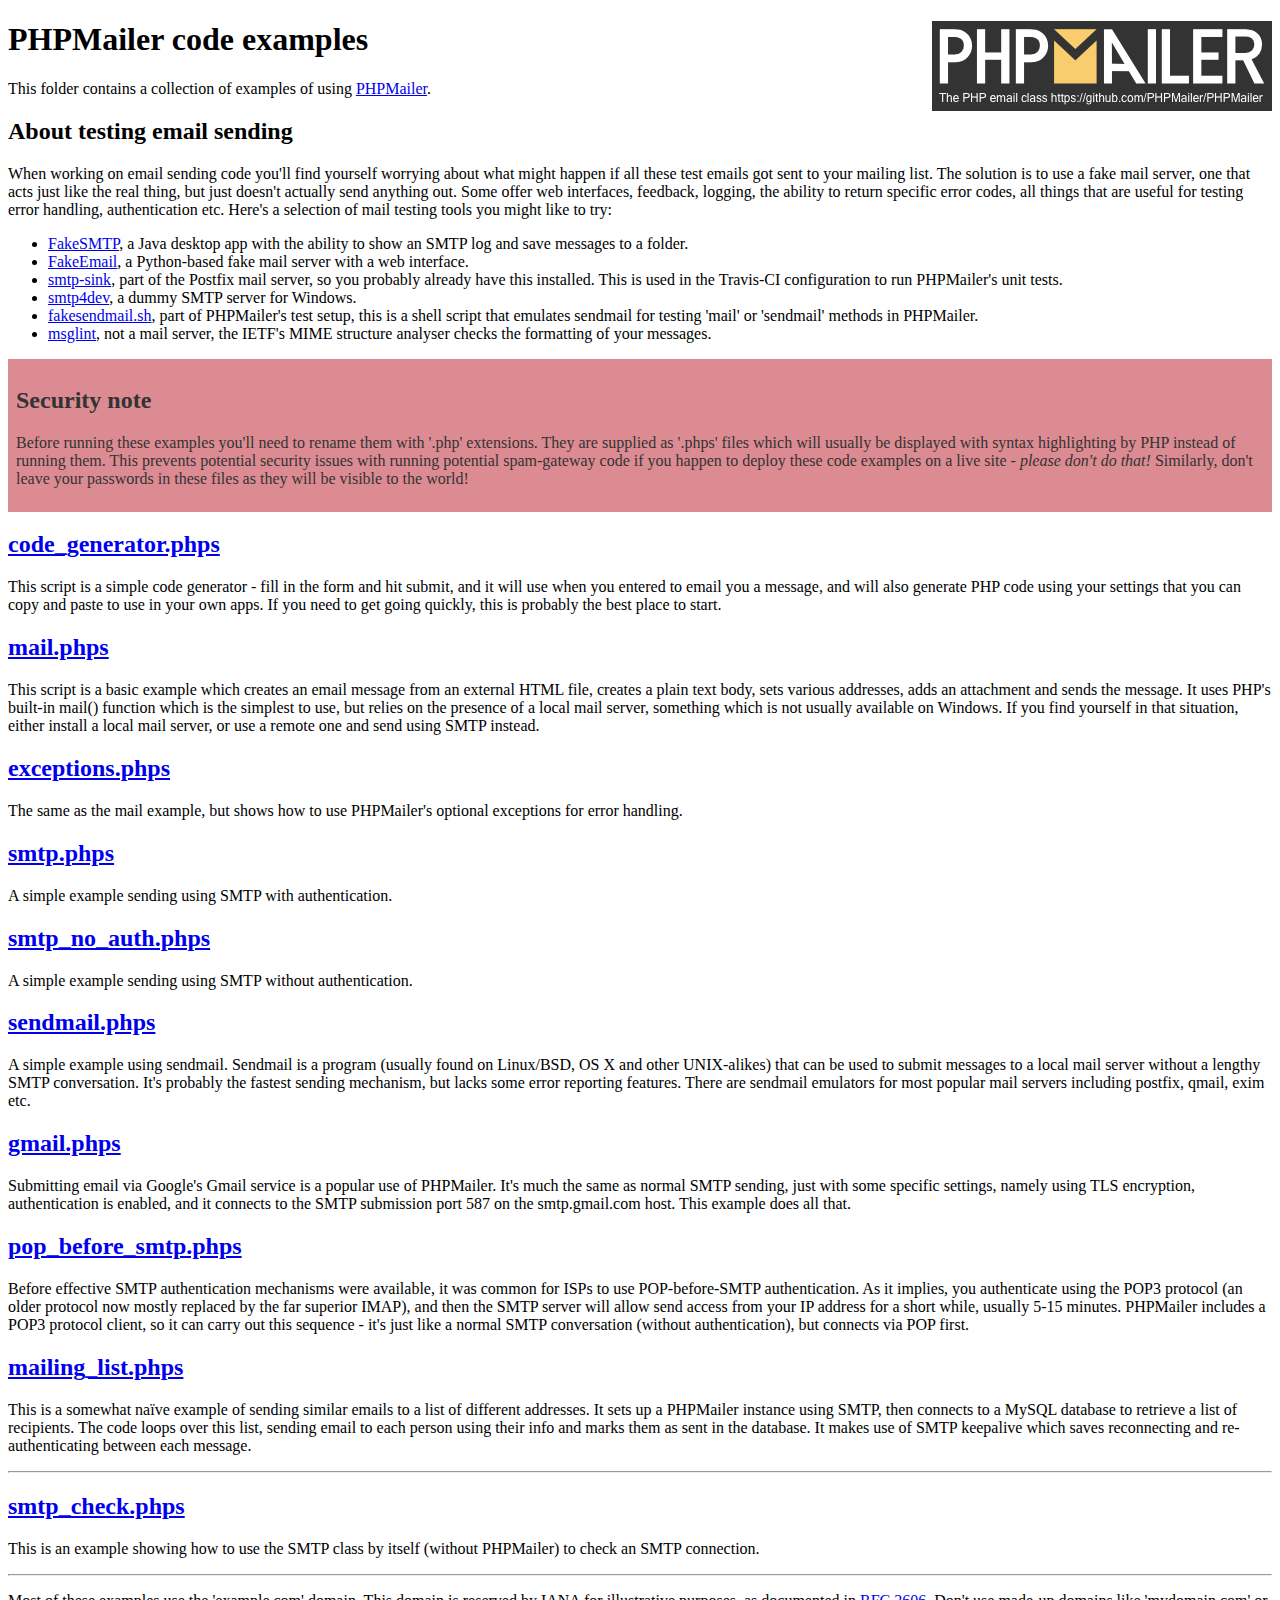
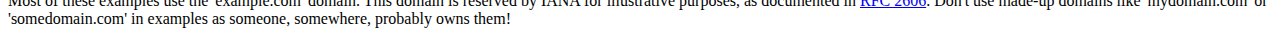
<file: examples/index.html>
<!DOCTYPE html>
<html>
<head>
	<meta charset="UTF-8">
	<title>PHPMailer Examples</title>
</head>
<body>
<h1>PHPMailer code examples<a href="https://github.com/PHPMailer/PHPMailer"><img src="images/phpmailer.png" style="float:right; border:0;" alt="PHPMailer logo"></a></h1>
<p>This folder contains a collection of examples of using <a href="https://github.com/PHPMailer/PHPMailer">PHPMailer</a>.</p>
<h2>About testing email sending</h2>
<p>When working on email sending code you'll find yourself worrying about what might happen if all these test emails got sent to your mailing list. The solution is to use a fake mail server, one that acts just like the real thing, but just doesn't actually send anything out. Some offer web interfaces, feedback, logging, the ability to return specific error codes, all things that are useful for testing error handling, authentication etc. Here's a selection of mail testing tools you might like to try:</p>
<ul>
  <li><a href="https://github.com/Nilhcem/FakeSMTP">FakeSMTP</a>, a Java desktop app with the ability to show an SMTP log and save messages to a folder. </li>
  <li><a href="https://github.com/isotoma/FakeEmail">FakeEmail</a>, a Python-based fake mail server with a web interface.</li>
  <li><a href="http://www.postfix.org/smtp-sink.1.html">smtp-sink</a>, part of the Postfix mail server, so you probably already have this installed. This is used in the Travis-CI configuration to run PHPMailer's unit tests.</li>
  <li><a href="http://smtp4dev.codeplex.com">smtp4dev</a>, a dummy SMTP server for Windows.</li>
  <li><a href="https://github.com/PHPMailer/PHPMailer/blob/master/test/fakesendmail.sh">fakesendmail.sh</a>, part of PHPMailer's test setup, this is a shell script that emulates sendmail for testing 'mail' or 'sendmail' methods in PHPMailer.</li>
  <li><a href="http://tools.ietf.org/tools/msglint/">msglint</a>, not a mail server, the IETF's MIME structure analyser checks the formatting of your messages.</li>
</ul>
<div style="padding: 8px; color: #333333; background-color: #dc8b92">
<h2>Security note</h2>
<p>Before running these examples you'll need to rename them with '.php' extensions. They are supplied as '.phps' files which will usually be displayed with syntax highlighting by PHP instead of running them. This prevents potential security issues with running potential spam-gateway code if you happen to deploy these code examples on a live site - <em>please don't do that!</em> Similarly, don't leave your passwords in these files as they will be visible to the world!</p>
</div>
<h2><a href="code_generator.phps">code_generator.phps</a></h2>
<p>This script is a simple code generator - fill in the form and hit submit, and it will use when you entered to email you a message, and will also generate PHP code using your settings that you can copy and paste to use in your own apps. If you need to get going quickly, this is probably the best place to start.</p>
<h2><a href="mail.phps">mail.phps</a></h2>
<p>This script is a basic example which creates an email message from an external HTML file, creates a plain text body, sets various addresses, adds an attachment and sends the message. It uses PHP's built-in mail() function which is the simplest to use, but relies on the presence of a local mail server, something which is not usually available on Windows. If you find yourself in that situation, either install a local mail server, or use a remote one and send using SMTP instead.</p>
<h2><a href="exceptions.phps">exceptions.phps</a></h2>
<p>The same as the mail example, but shows how to use PHPMailer's optional exceptions for error handling.</p>
<h2><a href="smtp.phps">smtp.phps</a></h2>
<p>A simple example sending using SMTP with authentication.</p>
<h2><a href="smtp_no_auth.phps">smtp_no_auth.phps</a></h2>
<p>A simple example sending using SMTP without authentication.</p>
<h2><a href="sendmail.phps">sendmail.phps</a></h2>
<p>A simple example using sendmail. Sendmail is a program (usually found on Linux/BSD, OS X and other UNIX-alikes) that can be used to submit messages to a local mail server without a lengthy SMTP conversation. It's probably the fastest sending mechanism, but lacks some error reporting features. There are sendmail emulators for most popular mail servers including postfix, qmail, exim etc.</p>
<h2><a href="gmail.phps">gmail.phps</a></h2>
<p>Submitting email via Google's Gmail service is a popular use of PHPMailer. It's much the same as normal SMTP sending, just with some specific settings, namely using TLS encryption, authentication is enabled, and it connects to the SMTP submission port 587 on the smtp.gmail.com host. This example does all that.</p>
<h2><a href="pop_before_smtp.phps">pop_before_smtp.phps</a></h2>
<p>Before effective SMTP authentication mechanisms were available, it was common for ISPs to use POP-before-SMTP authentication. As it implies, you authenticate using the POP3 protocol (an older protocol now mostly replaced by the far superior IMAP), and then the SMTP server will allow send access from your IP address for a short while, usually 5-15 minutes. PHPMailer includes a POP3 protocol client, so it can carry out this sequence - it's just like a normal SMTP conversation (without authentication), but connects via POP first.</p>
<h2><a href="mailing_list.phps">mailing_list.phps</a></h2>
<p>This is a somewhat naïve example of sending similar emails to a list of different addresses. It sets up a PHPMailer instance using SMTP, then connects to a MySQL database to retrieve a list of recipients. The code loops over this list, sending email to each person using their info and marks them as sent in the database. It makes use of SMTP keepalive which saves reconnecting and re-authenticating between each message.</p>
<hr>
<h2><a href="smtp_check.phps">smtp_check.phps</a></h2>
<p>This is an example showing how to use the SMTP class by itself (without PHPMailer) to check an SMTP connection.</p>
<hr>
<p>Most of these examples use the 'example.com' domain. This domain is reserved by IANA for illustrative purposes, as documented in <a href="http://tools.ietf.org/html/rfc2606">RFC 2606</a>. Don't use made-up domains like 'mydomain.com' or 'somedomain.com' in examples as someone, somewhere, probably owns them!</p>
</body>
</html>
</file>
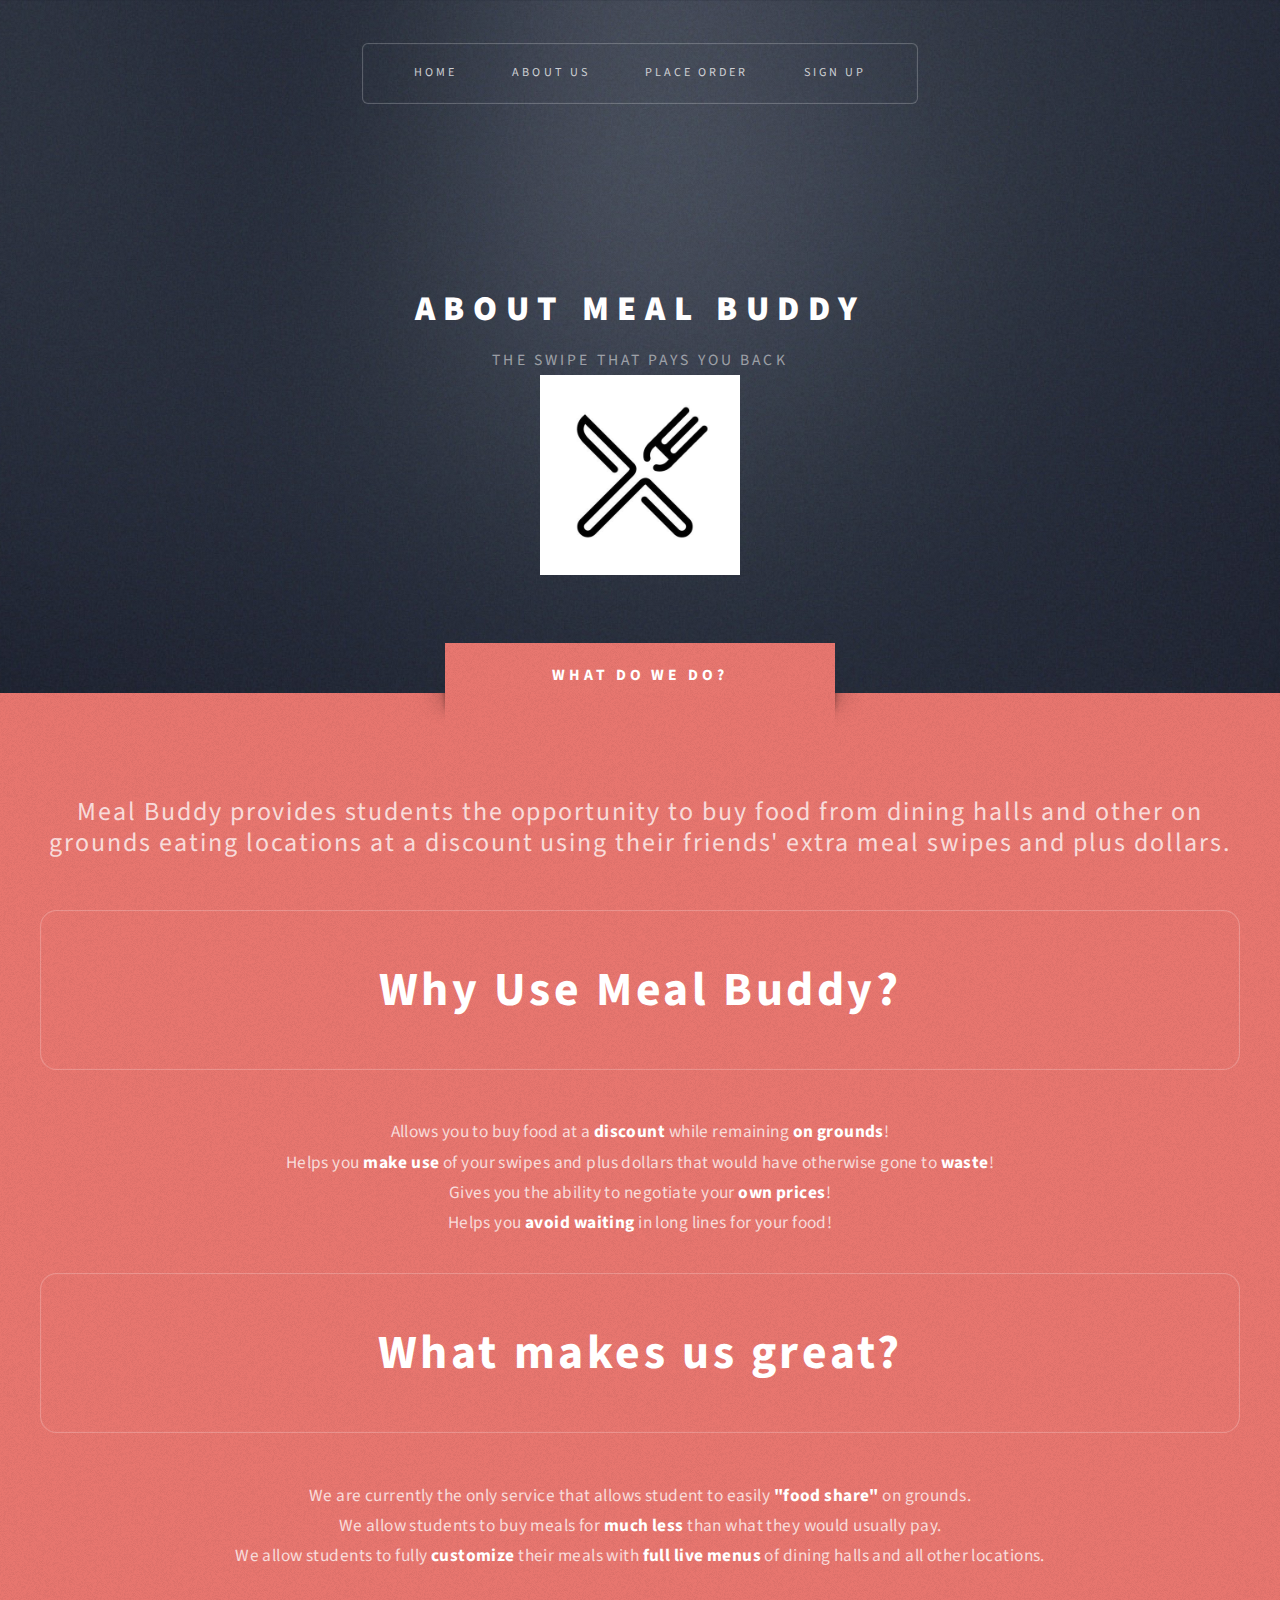
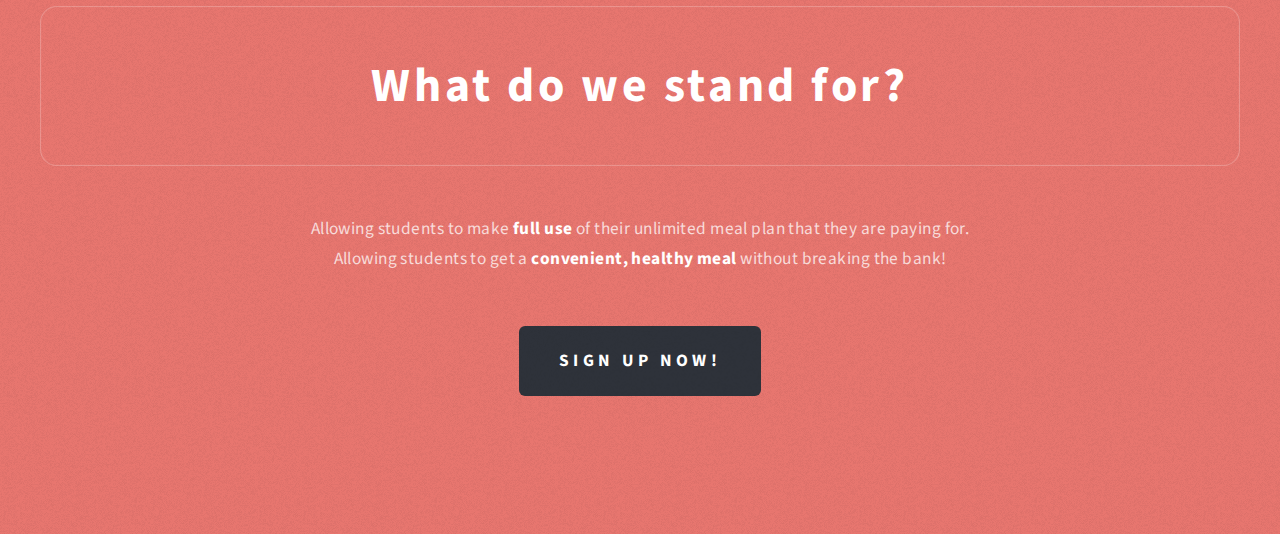
<file: about.html>
<!DOCTYPE HTML>
<!--
	Escape Velocity by HTML5 UP
	html5up.net | @ajlkn
	Free for personal and commercial use under the CCA 3.0 license (html5up.net/license)
-->
<html>
	<head>
		<title>Meal Buddy</title>
		<meta charset="utf-8" />
		<meta name="viewport" content="width=device-width, initial-scale=1" />
		<!--[if lte IE 8]><script src="assets/js/ie/html5shiv.js"></script><![endif]-->
		<link rel="stylesheet" href="assets/css/main.css" />
		<!--[if lte IE 8]><link rel="stylesheet" href="assets/css/ie8.css" /><![endif]-->
	</head>
	<body class="homepage">
		<div id="page-wrapper" >

			<!-- Header -->
				<div id="header-wrapper" class="wrapper" >
					<div id="header"  >
<!-- Logo -->
							<div id="logo"style="position:relative;display: table-cell;vertical-align: middle;display: inline-block;">

								<h1><a href="index.html">About Meal Buddy</a></h1>
								<p>The Swipe that Pays you Back</p>
								
<img src="logo.png" style="width:200px;height:200px;"  >
	
							
</div>

						
						<!-- Nav -->
							<nav id="nav">
								<ul>
									<li class="current"><a href="index.html">Home</a></li>
									<li>
										<a href="about.html">About Us</a>
										<ul>
											<li><a href="about.html#whoarewe">What do we do?</a></li>
											<li><a href="about.html#whyuse">Why use Meal Buddy?</a></li>
											
											<li>
												<a href="about.html#benefits">What makes us great</a>
												
											</li><li>
												<a href="about.html#values">What do we stand for?</a>
												
											</li>							</ul>
									</li>
									 <li><a href="checkout.php">Place Order</a></li>

                                    <li><a href="signup.html">Sign Up</a></li>
									
								</ul>
							</nav>

					</div>
				</div>

		<!-- Intro -->
				<div id="intro-wrapper" class="wrapper style1">
					<div id="whoarewe" class="title">What do we do?</div>
					<section id="intro" class="container">
						<p class="style1">Meal Buddy provides students the opportunity to buy food from dining halls and other on grounds eating locations at a discount using their friends' extra meal swipes and plus dollars.</p>
						<p class="style2" id="whyuse">
							Why Use Meal Buddy?
							<ul>
								<li>Allows you to buy food at a <strong>discount</strong> while remaining <strong>on grounds</strong>! </li>
								<li>Helps you<strong> make use</strong> of your swipes and plus dollars that would have otherwise gone to <strong>waste</strong>!</li>

<li>Gives you the ability to negotiate your <strong>own prices</strong>!</li><li>Helps you <strong>avoid waiting</strong> in long lines for your food!</li>
															</ul>
						</p>
<p class="style2" id="benefits">
							What makes us great?
							<ul>

<li>We are currently the only service that allows student to easily <strong>"food share"</strong> on grounds.</li>
<li>We allow students to buy meals for <strong>much less</strong> than what they would usually pay.</li>	
<li>We allow students to fully <strong>customize</strong> their meals with <strong>full live menus</strong> of dining halls and all other locations.</li>																					</ul>
						</p>

<p class="style2" id="values">
							What do we stand for?
							<ul>
								<li>Allowing students to make <strong>full use</strong> of their unlimited meal plan that they are paying for. </li>
								<li>Allowing students to get a <strong>convenient, healthy meal</strong> without breaking the bank!</li>
								
							</ul>
						</p>
														<ul class="actions">
							<li><a  href="signup.html" class="button style3 big">Sign up now!</a></li>
						</ul>
					</section>
				</div>
<!-- Scripts -->

			<script src="assets/js/jquery.min.js"></script>
			<script src="assets/js/jquery.dropotron.min.js"></script>
			<script src="assets/js/skel.min.js"></script>
			<script src="assets/js/skel-viewport.min.js"></script>
			<script src="assets/js/util.js"></script>
			<!--[if lte IE 8]><script src="assets/js/ie/respond.min.js"></script><![endif]-->
			<script src="assets/js/main.js"></script>
	</body>

</html>
</file>
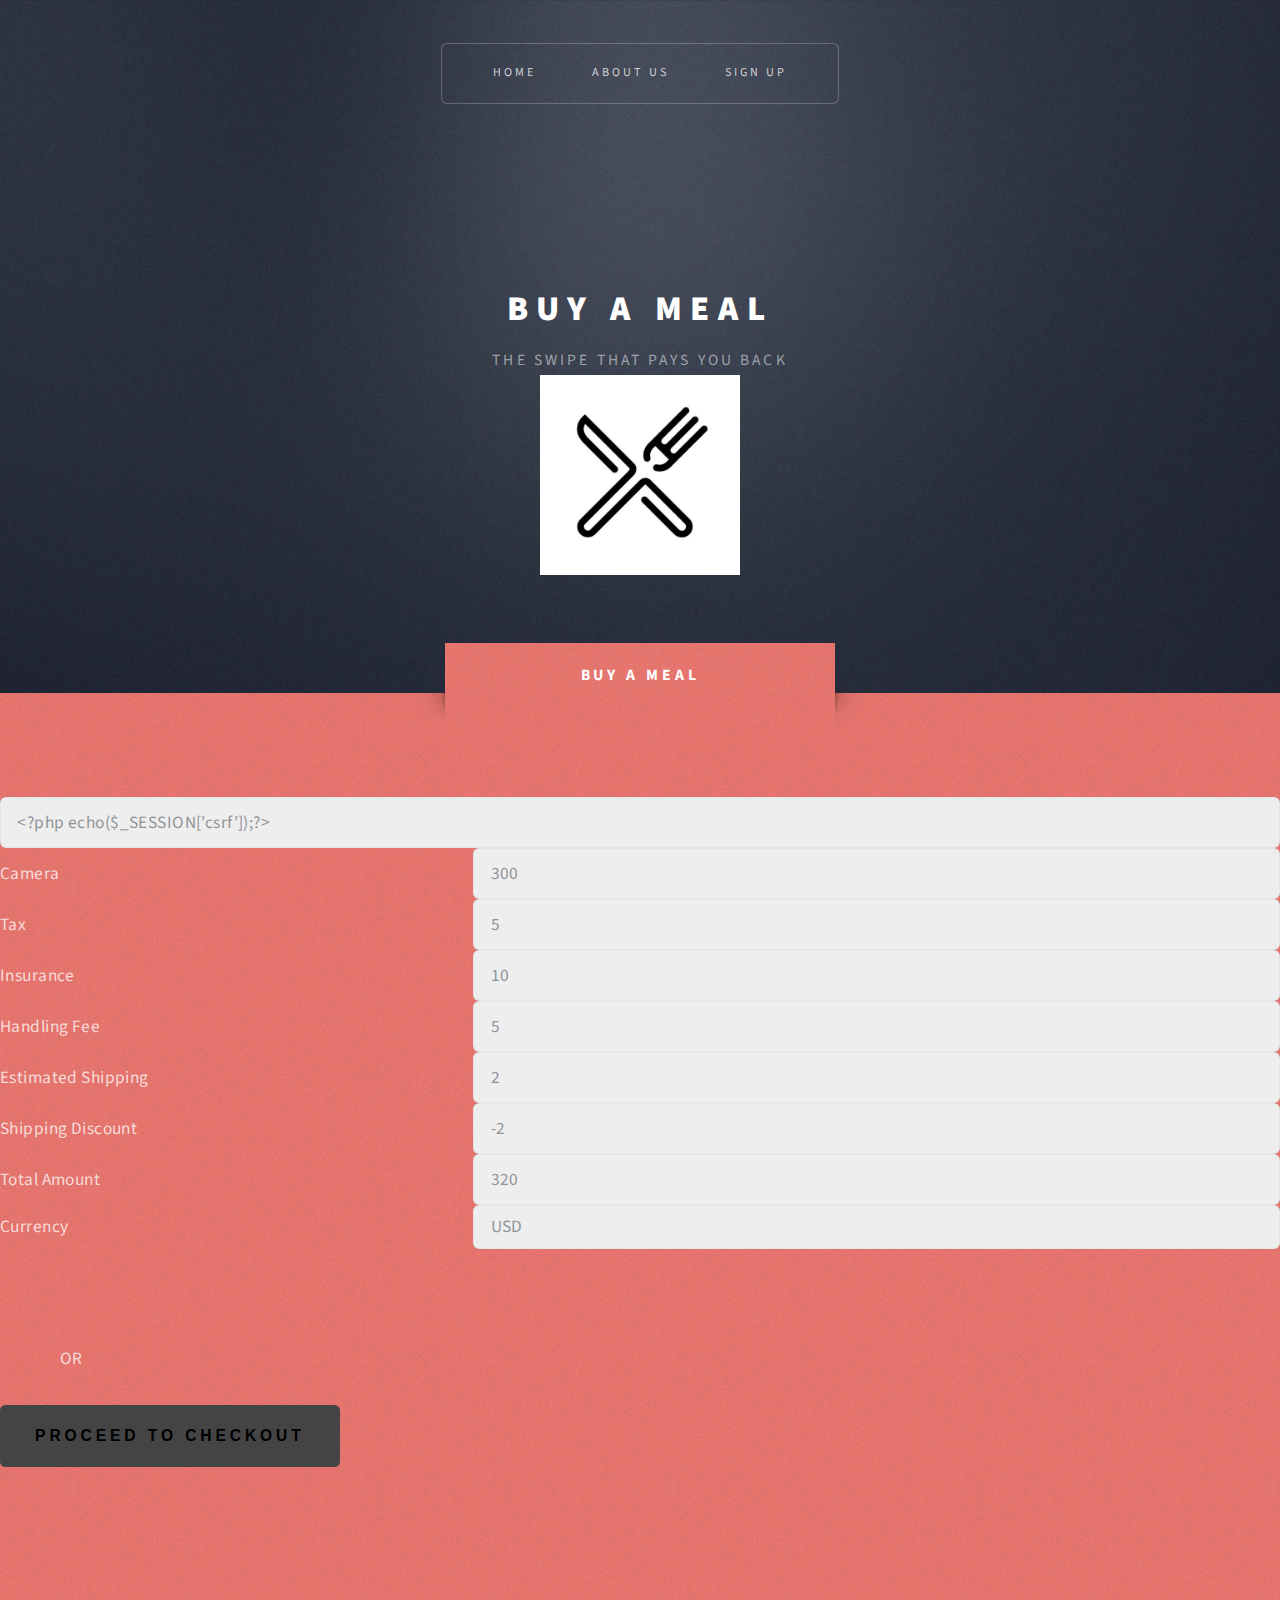
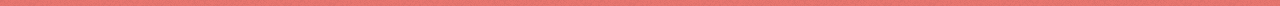
<file: buyMeal.html>
<!DOCTYPE HTML>
<!--
	Escape Velocity by HTML5 UP
	html5up.net | @ajlkn
	Free for personal and commercial use under the CCA 3.0 license (html5up.net/license)
-->
<html>
	<head>
		<title>Buy a Meal</title>
		<meta charset="utf-8" />
		<meta name="viewport" content="width=device-width, initial-scale=1" />
		<!--[if lte IE 8]><script src="assets/js/ie/html5shiv.js"></script><![endif]-->
		<link rel="stylesheet" href="assets/css/main.css" />
		<!--[if lte IE 8]><link rel="stylesheet" href="assets/css/ie8.css" /><![endif]-->
	</head>
<script src="//code.jquery.com/jquery-1.11.0.min.js"></script>

<script type="text/javascript" src="inputvalidation.js"></script>
	<body class="homepage">
		<div id="page-wrapper">

			<!-- Header -->
				<div id="header-wrapper" class="wrapper">
					<div id="header">

						<!-- Logo -->
							<div id="logo" style="position:relative;display: table-cell;vertical-align: middle;display: inline-block;">
<div>
								<h1><a href="index.html">Buy a Meal</a></h1>
								<p>The Swipe that Pays you Back</p>
								
<img src="logo.png" style="width:200px;height:200px;"  >
	</div>
							
</div>
						<!-- Nav -->
							<nav id="nav">
								<ul>
									<li class="current"><a href="index.html">Home</a></li>
									<li>
										<a href="about.html">About Us</a>
										<ul>
											<li><a href="about.html#whoarewe">What do we do?</a></li>
											<li><a href="about.html#whyuse">Why use Meal Buddy?</a></li>
											
											<li>
												<a href="about.html#benefits">What makes us great</a>
												
											</li><li>
												<a href="about.html#values">What do we stand for?</a>
												
											</li>
											
										</ul>
									</li>
									<li><a href="#">Sign Up</a></li>
									
								</ul>
							</nav>

					</div>
				</div>

<!-- Intro -->
				<div id="intro-wrapper" class="wrapper style1">
					<div class="title">Buy a Meal</div>
													<!-- Sign Up Form -->

									<section>
										 <form action="startPayment.php" method="POST">
                 <input type="text" name="csrf" value="<?php echo($_SESSION['csrf']);?>" hidden readonly/>
                 <table>
                    <!-- Item Details - Actual values set in apiCallsData.php -->
                     <tr><td>Camera </td><td><input class="form-control" type="text" name="camera_amount" value="300" readonly></input></td></tr>
                     <tr><td>Tax </td><td><input class="form-control" type="text" name="tax" value="5" readonly></input> </td></tr>
                     <tr><td>Insurance </td><td><input class="form-control" type="text" name="insurance" value="10" readonly></input> </td></tr>
                     <tr><td>Handling Fee </td><td><input class="form-control" type="text" name="handling_fee" value="5" readonly></input> </td></tr>
                     <tr><td>Estimated Shipping </td><td><input class="form-control" type="text" name="estimated_shipping" value="2" readonly></input> </td></tr>
                     <tr><td>Shipping Discount </td><td><input class="form-control" type="text" name="shipping_discount" value="-2" readonly></input> </td></tr>
                     <tr><td>Total Amount </td><td><input class="form-control" type="text" name="total_amount" value="320" readonly></input> </td></tr>
                     <tr><td>Currency</td><td>
                        <select class="form-control" name="currencyCodeType">
                        						<option value="AUD">AUD</option>
                        						<option value="BRL">BRL</option>
                        						<option value="CAD">CAD</option>
                        						<option value="CZK">CZK</option>
                        						<option value="DKK">DKK</option>
                        						<option value="EUR">EUR</option>
                        						<option value="HKD">HKD</option>
                        						<option value="MYR">MYR</option>
                        						<option value="MXN">MXN</option>
                        						<option value="NOK">NOK</option>
                        						<option value="NZD">NZD</option>
                        						<option value="PHP">PHP</option>
                        						<option value="PLN">PLN</option>
                        						<option value="GBP">GBP</option>
                        						<option value="RUB">RUB</option>
                        						<option value="SGD">SGD</option>
                        						<option value="SEK">SEK</option>
                        						<option value="CHF">CHF</option>
                        						<option value="THB">THB</option>
                        						<option value="USD" selected>USD</option>
                     </td></tr>

                 </table>

                <br/>
                <!--Container for Checkout with PayPal button-->
                <div id="myContainer"></div>
                <br/>
                <span style="margin-left:60px">OR</span>
                <br/><br/>
                <div>
                    <button class="btn btn-primary" formaction="shipping.php" role="button">Proceed to Checkout</button>
                </div>
            </form>
									</section>

							</div>
							<div class="6u 12u(mobile)">

				</div>
				<script type="text/javascript">
   window.paypalCheckoutReady = function () {
       paypal.checkout.setup('AcDDG_5LvwQpZbbawiqUdE14bxYcJS2VzHoT4SSjncHhE4ommsypeebVQIOaw7ue4xg88wV9TYU6CJSC
', {
           container: 'myContainer', //{String|HTMLElement|Array} where you want the PayPal button to reside
           environment: 'sandbox' //or 'production' depending on your environment
       });
   };
</script>
<script src="//www.paypalobjects.com/api/checkout.js" async></script>
</file>
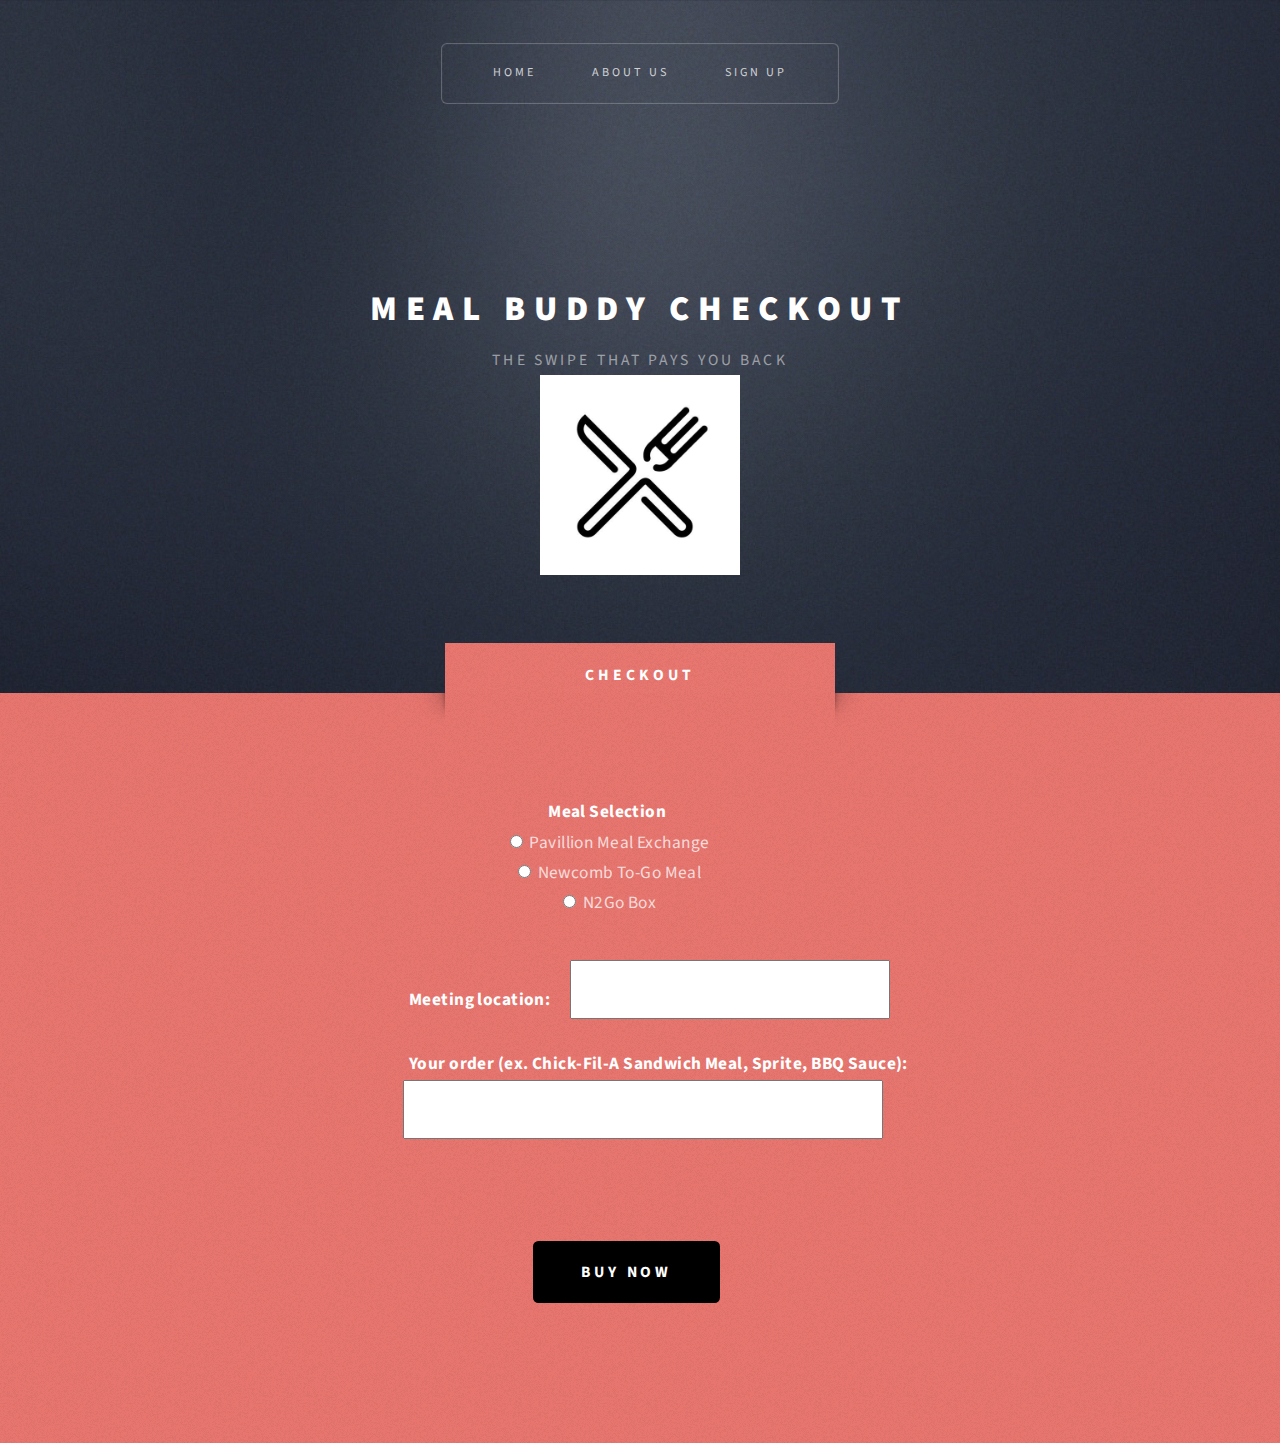
<file: checkout.html>
<!DOCTYPE HTML>
<!--
	Escape Velocity by HTML5 UP
	html5up.net | @ajlkn
	Free for personal and commercial use under the CCA 3.0 license (html5up.net/license)
-->
<html>
	<head>
		<title>Checkout</title>
		<meta charset="utf-8" />
		<meta name="viewport" content="width=device-width, initial-scale=1" />
		<!--[if lte IE 8]><script src="assets/js/ie/html5shiv.js"></script><![endif]-->
		<link rel="stylesheet" href="assets/css/main.css" />
		<!--[if lte IE 8]><link rel="stylesheet" href="assets/css/ie8.css" /><![endif]-->
	</head>
<script src="//code.jquery.com/jquery-1.11.0.min.js"></script>

<script type="text/javascript" src="inputvalidation.js"></script>
	<body class="homepage">
		<div id="page-wrapper">

			<!-- Header -->
				<div id="header-wrapper" class="wrapper">
					<div id="header">

						<!-- Logo -->
							<div id="logo" style="position:relative;display: table-cell;vertical-align: middle;display: inline-block;">
<div>
								<h1><a href="index.html">Meal Buddy Checkout</a></h1>
								<p>The Swipe that Pays you Back</p>
								
<img src="logo.png" style="width:200px;height:200px;"  >
	</div>
							
</div>
						<!-- Nav -->
							<nav id="nav">
								<ul>
									<li class="current"><a href="index.html">Home</a></li>
									<li>
										<a href="about.html">About Us</a>
										<ul>
											<li><a href="about.html#whoarewe">What do we do?</a></li>
											<li><a href="about.html#whyuse">Why use Meal Buddy?</a></li>
											
											<li>
												<a href="about.html#benefits">What makes us great</a>
												
											</li><li>
												<a href="about.html#values">What do we stand for?</a>
												
											</li>
											
										</ul>
									</li>
									<li><a href="#">Sign Up</a></li>
									
								</ul>
							</nav>

					</div>
				</div>

<!-- Intro -->
				<div id="intro-wrapper" class="wrapper style1">
					<div class="title">Checkout</div>
													<!-- Sign Up Form -->

									<section>
										<form onsubmit="return checkOut();" method="post" action="#" style="margin-left: 25%; margin-right:25%; width:50%;" >
<div class="row 50%" style=" text-align:center;margin-left: 25%; margin-right:25%; width:50%;" >
											<center><b>Meal Selection</b><br>

											<form>
  <input type="radio" name="meal" value="pav" > Pavillion Meal Exchange  <br>
  <input type="radio" name="meal" value="newcomb"> Newcomb To-Go Meal  <br>
  <input type="radio" name="meal" value="N2Go"> N2Go Box 
</form> </center> <br><br></div>

											
											
<div class="row 50%" style=" text-align:center;margin-left: 30%; margin-right:25%; width:50%;">
		
													<br><center><b>Meeting location:</b> </center> 												<input type="text" name="meetup" id="meetup-location" style="text-align:center;margin-left:3%;width:50%;" />
												</div>
											
<br>
											
								<div class="row 50%" style=" text-align:center;margin-left: 30%; margin-right:25%; width:50%;">
												<!--<div class="6u 12u(mobile)">-->
												<center><b>Your order (ex. Chick-Fil-A Sandwich Meal, Sprite, BBQ Sauce): </b></center>
													<input type="text" name="notes" id="notes" style="text-align:center;margin-left:3%;width:75%;" ></input>
												<!--</div>-->
											</div><br>
			
										<div class="row" style=" text-align:center;margin-left: 22%; margin-right:25%; width:50%;">
												<div class="12u">
													<ul class="actions">
														<li><input  type="submit" class="style1" value="Buy Now" style="background:black;margin-left:0%;margin-right:50%;" /></li>
		<!--												<li><input onclick="checkFields();" type="reset" class="style2" value="Reset" style="background:white;margin-left:100%;margin-right:25%;" /></li>-->
													</ul>
												</div>
											</div>
										</form>
									</section>

							</div>
							<div class="6u 12u(mobile)">

				</div>
</file>
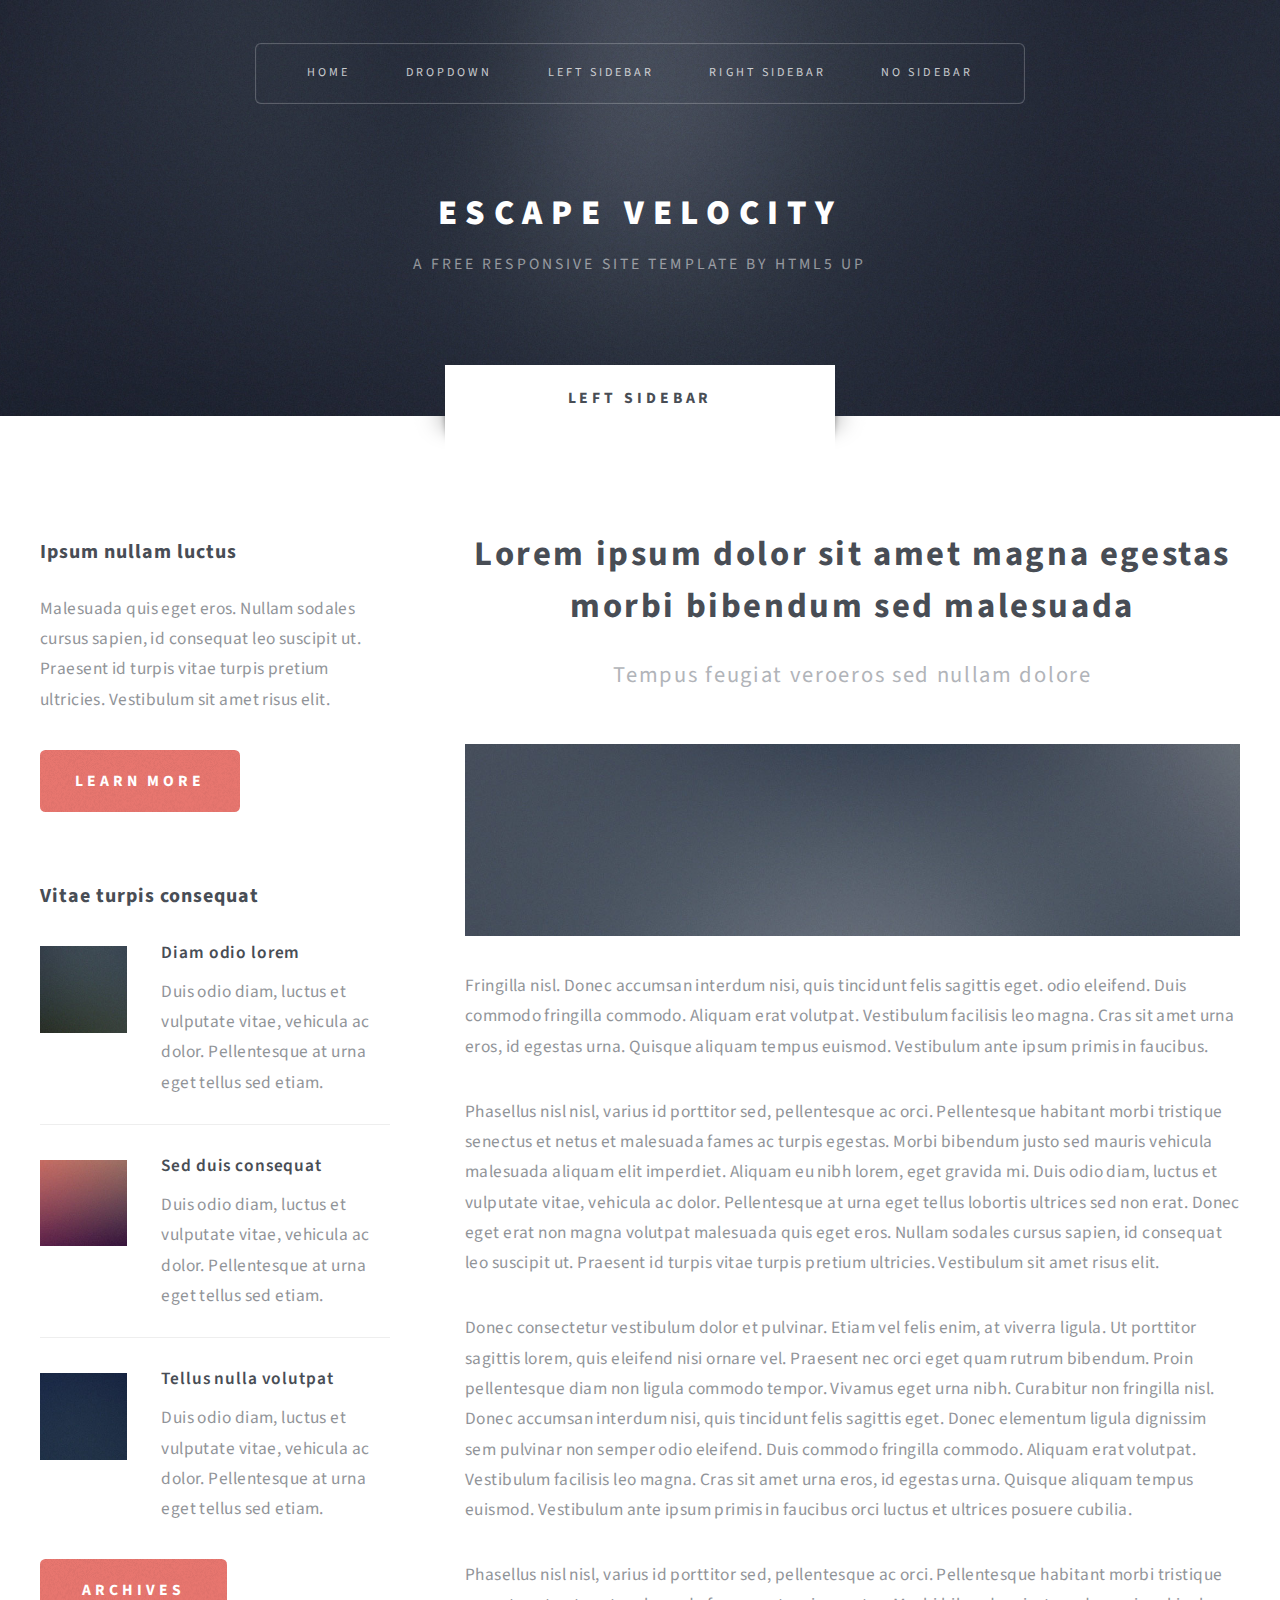
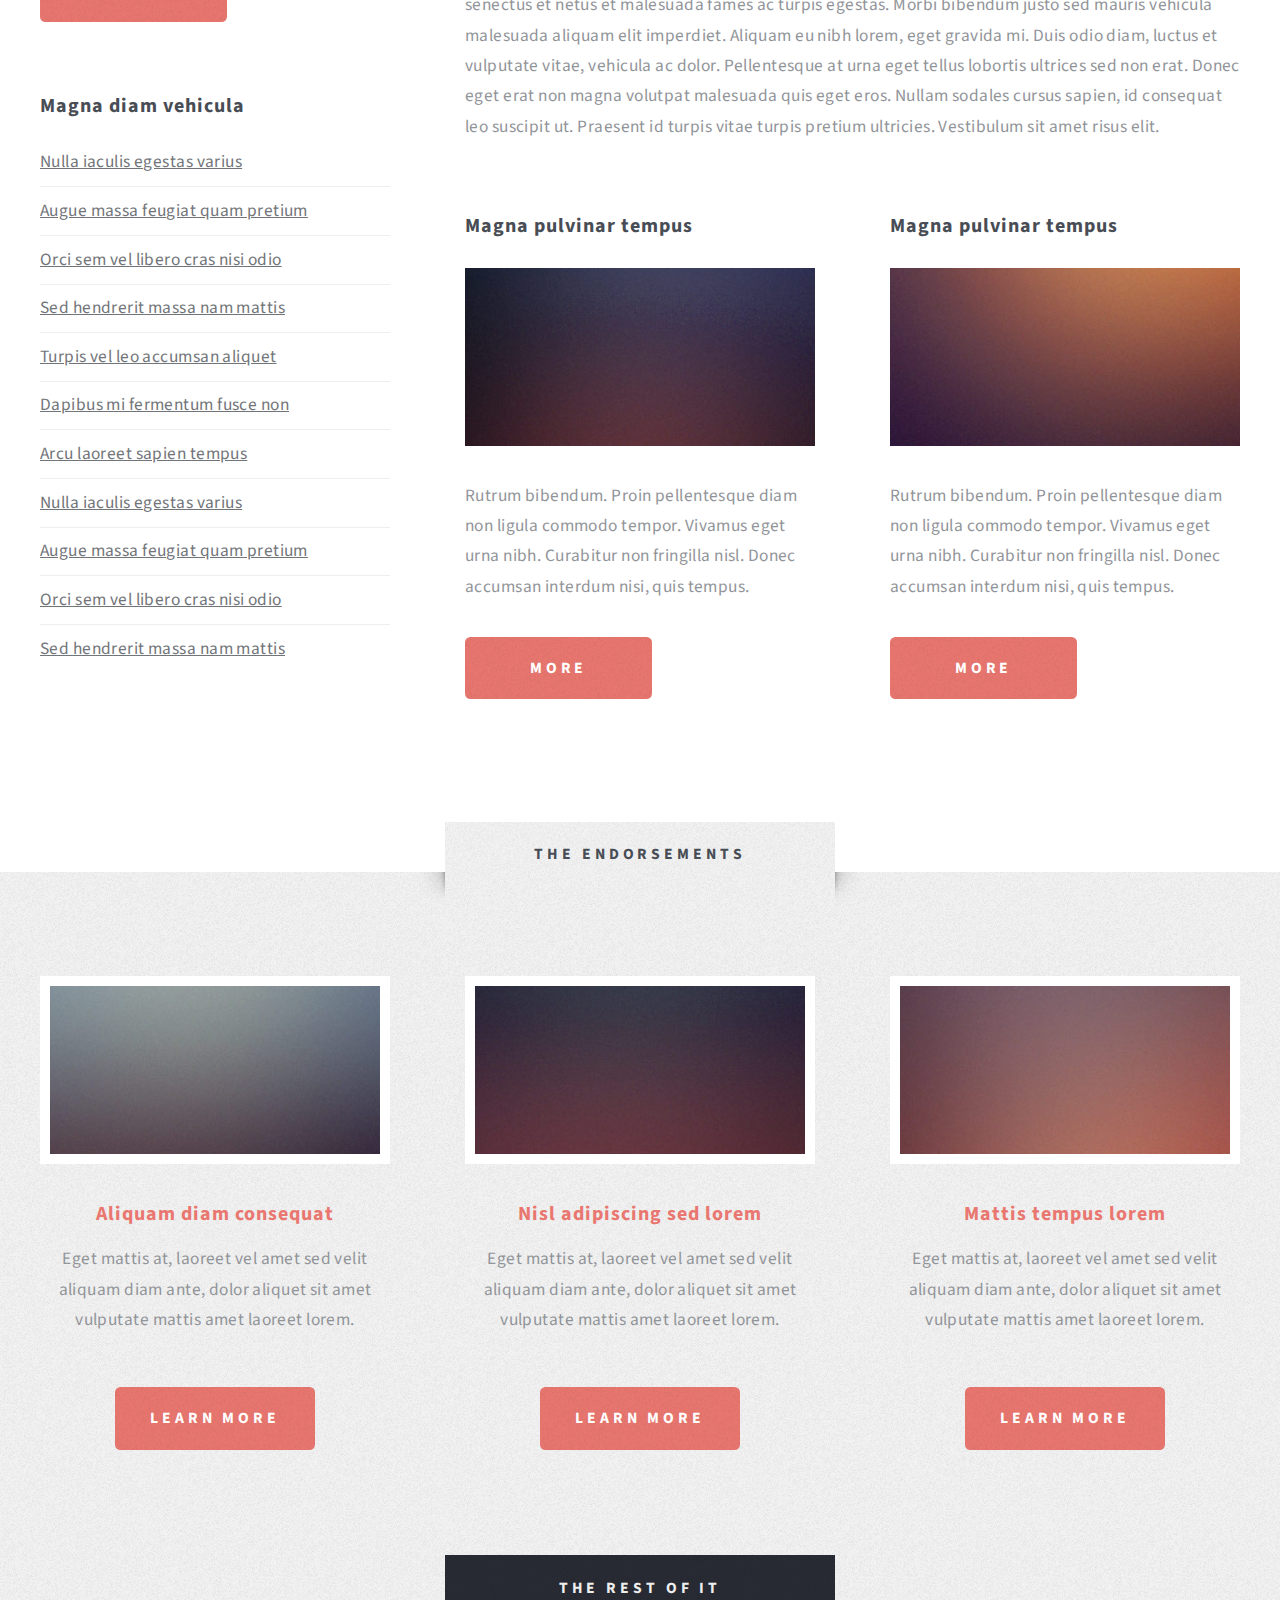
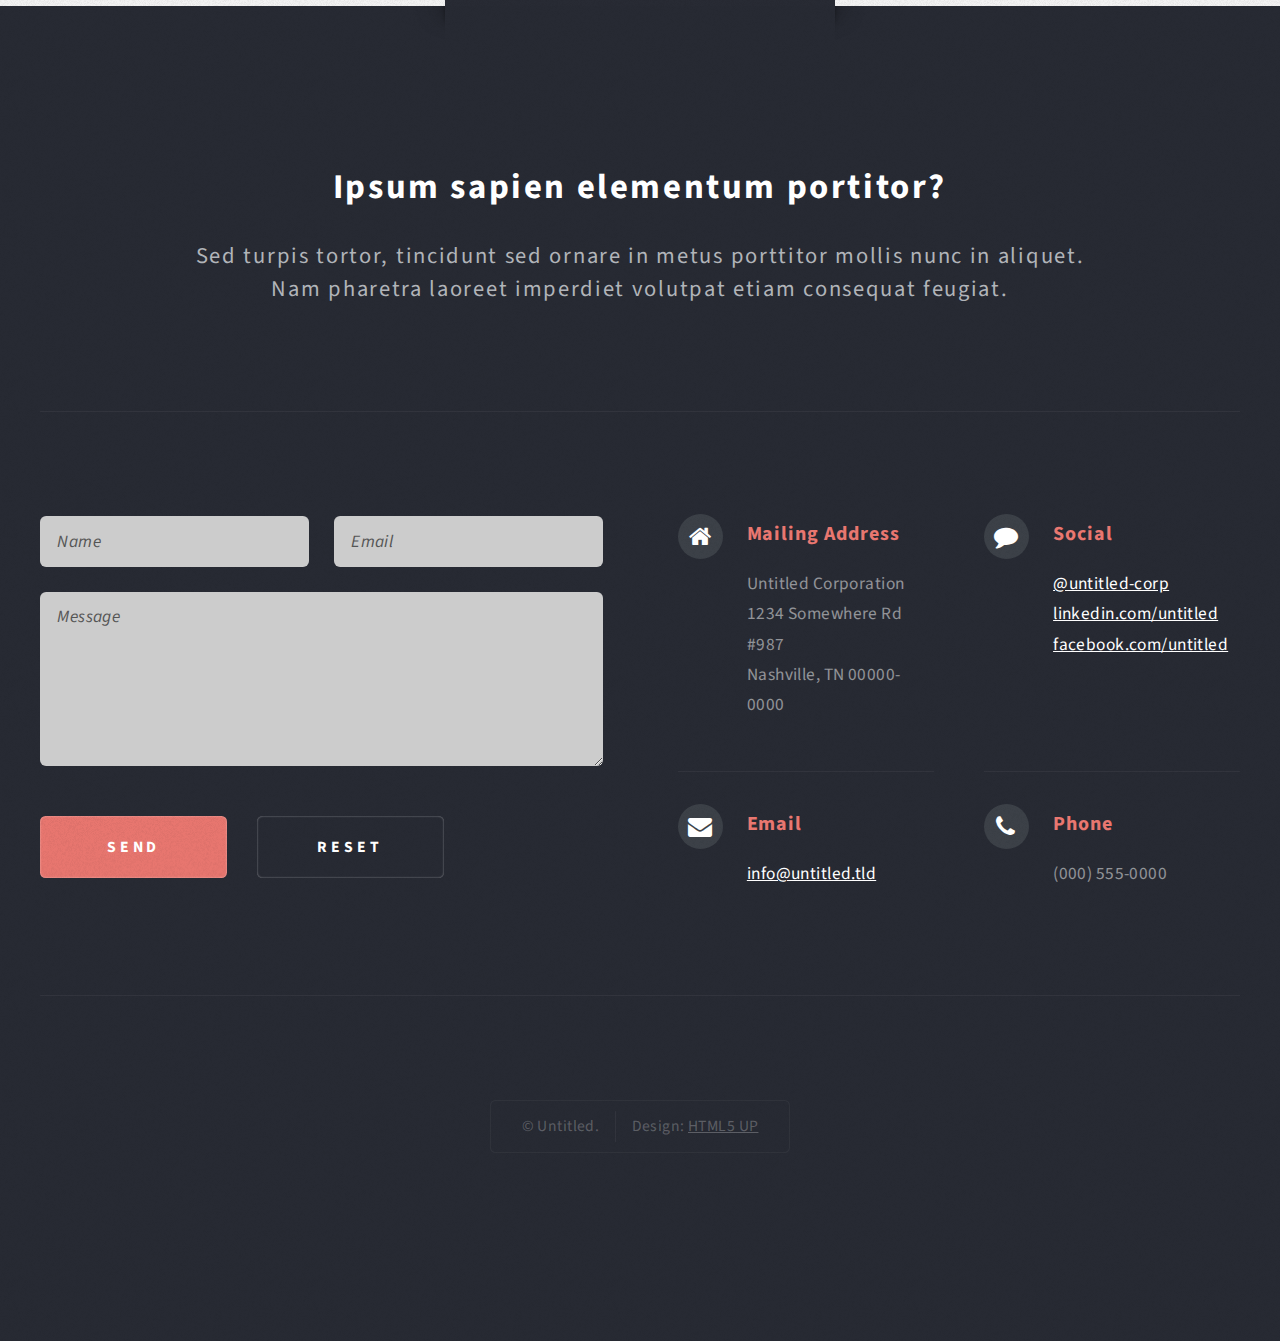
<file: left-sidebar.html>
<!DOCTYPE HTML>
<!--
	Escape Velocity by HTML5 UP
	html5up.net | @ajlkn
	Free for personal and commercial use under the CCA 3.0 license (html5up.net/license)
-->
<html>
	<head>
		<title>Left Sidebar - >Escape Velocity by HTML5 UP</title>
		<meta charset="utf-8" />
		<meta name="viewport" content="width=device-width, initial-scale=1" />
		<!--[if lte IE 8]><script src="assets/js/ie/html5shiv.js"></script><![endif]-->
		<link rel="stylesheet" href="assets/css/main.css" />
		<!--[if lte IE 8]><link rel="stylesheet" href="assets/css/ie8.css" /><![endif]-->
	</head>
	<body class="left-sidebar">
		<div id="page-wrapper">

			<!-- Header -->
				<div id="header-wrapper" class="wrapper">
					<div id="header">

						<!-- Logo -->
							<div id="logo">
								<h1><a href="index.html">Escape Velocity</a></h1>
								<p>A free responsive site template by HTML5 UP</p>
							</div>

						<!-- Nav -->
							<nav id="nav">
								<ul>
									<li class="current"><a href="index.html">Home</a></li>
									<li>
										<a href="#">Dropdown</a>
										<ul>
											<li><a href="#">Lorem ipsum</a></li>
											<li><a href="#">Magna veroeros</a></li>
											<li><a href="#">Etiam nisl</a></li>
											<li>
												<a href="#">Sed consequat</a>
												<ul>
													<li><a href="#">Lorem dolor</a></li>
													<li><a href="#">Amet consequat</a></li>
													<li><a href="#">Magna phasellus</a></li>
													<li><a href="#">Etiam nisl</a></li>
													<li><a href="#">Sed feugiat</a></li>
												</ul>
											</li>
											<li><a href="#">Nisl tempus</a></li>
										</ul>
									</li>
									<li><a href="left-sidebar.html">Left Sidebar</a></li>
									<li><a href="right-sidebar.html">Right Sidebar</a></li>
									<li><a href="no-sidebar.html">No Sidebar</a></li>
								</ul>
							</nav>

					</div>
				</div>

			<!-- Main -->
				<div class="wrapper style2">
					<div class="title">Left Sidebar</div>
					<div id="main" class="container">
						<div class="row 150%">
							<div class="4u 12u(mobile)">

								<!-- Sidebar -->
									<div id="sidebar">
										<section class="box">
											<header>
												<h2>Ipsum nullam luctus</h2>
											</header>
											<p>Malesuada quis eget eros. Nullam sodales cursus sapien, id consequat
											leo suscipit ut. Praesent id turpis vitae turpis pretium ultricies. Vestibulum sit
											amet risus elit.</p>
											<a href="#" class="button style1">Learn More</a>
										</section>
										<section class="box">
											<header>
												<h2>Vitae turpis consequat</h2>
											</header>
											<ul class="style2">
												<li>
													<article class="box post-excerpt">
														<a href="#" class="image left"><img src="images/pic08.jpg" alt="" /></a>
														<h3><a href="#">Diam odio lorem</a></h3>
														<p>Duis odio diam, luctus et vulputate vitae, vehicula ac dolor. Pellentesque at urna eget tellus sed etiam.</p>
													</article>
												</li>
												<li>
													<article class="box post-excerpt">
														<a href="#" class="image left"><img src="images/pic09.jpg" alt="" /></a>
														<h3><a href="#">Sed duis consequat</a></h3>
														<p>Duis odio diam, luctus et vulputate vitae, vehicula ac dolor. Pellentesque at urna eget tellus sed etiam.</p>
													</article>
												</li>
												<li>
													<article class="box post-excerpt">
														<a href="#" class="image left"><img src="images/pic10.jpg" alt="" /></a>
														<h3><a href="#">Tellus nulla volutpat</a></h3>
														<p>Duis odio diam, luctus et vulputate vitae, vehicula ac dolor. Pellentesque at urna eget tellus sed etiam.</p>
													</article>
												</li>
											</ul>
											<a href="#" class="button style1">Archives</a>
										</section>
										<section class="box">
											<header>
												<h2>Magna diam vehicula</h2>
											</header>
											<ul class="style3">
												<li><a href="#">Nulla iaculis egestas varius</a></li>
												<li><a href="#">Augue massa feugiat quam pretium</a></li>
												<li><a href="#">Orci sem vel libero cras nisi odio</a></li>
												<li><a href="#">Sed hendrerit massa nam mattis</a></li>
												<li><a href="#">Turpis vel leo accumsan aliquet</a></li>
												<li><a href="#">Dapibus mi fermentum fusce non</a></li>
												<li><a href="#">Arcu laoreet sapien tempus</a></li>
												<li><a href="#">Nulla iaculis egestas varius</a></li>
												<li><a href="#">Augue massa feugiat quam pretium</a></li>
												<li><a href="#">Orci sem vel libero cras nisi odio</a></li>
												<li><a href="#">Sed hendrerit massa nam mattis</a></li>
											</ul>
										</section>
									</div>

							</div>
							<div class="8u 12u(mobile) important(mobile)">

								<!-- Content -->
									<div id="content">
										<article class="box post">
											<header class="style1">
												<h2>Lorem ipsum dolor sit amet magna egestas morbi bibendum sed malesuada</h2>
												<p>Tempus feugiat veroeros sed nullam dolore</p>
											</header>
											<a href="#" class="image featured">
												<img src="images/pic01.jpg" alt="" />
											</a>
											<p>Fringilla nisl. Donec accumsan interdum nisi, quis tincidunt felis sagittis eget.
											odio eleifend. Duis commodo fringilla commodo. Aliquam erat volutpat. Vestibulum
											facilisis leo magna. Cras sit amet urna eros, id egestas urna. Quisque aliquam
											tempus euismod. Vestibulum ante ipsum primis in faucibus.</p>
											<p>Phasellus nisl nisl, varius id porttitor sed, pellentesque ac orci. Pellentesque
											habitant morbi tristique senectus et netus et malesuada fames ac turpis egestas. Morbi
											bibendum justo sed mauris vehicula malesuada aliquam elit imperdiet. Aliquam eu nibh
											lorem, eget gravida mi. Duis odio diam, luctus et vulputate vitae, vehicula ac dolor.
											Pellentesque at urna eget tellus lobortis ultrices sed non erat. Donec eget erat non
											magna volutpat malesuada quis eget eros. Nullam sodales cursus sapien, id consequat
											leo suscipit ut. Praesent id turpis vitae turpis pretium ultricies. Vestibulum sit
											amet risus elit.</p>
											<p>Donec consectetur vestibulum dolor et pulvinar. Etiam vel felis enim, at viverra
											ligula. Ut porttitor sagittis lorem, quis eleifend nisi ornare vel. Praesent nec orci
											eget quam rutrum bibendum. Proin pellentesque diam non ligula commodo tempor. Vivamus
											eget urna nibh. Curabitur non fringilla nisl. Donec accumsan interdum nisi, quis
											tincidunt felis sagittis eget. Donec elementum ligula dignissim sem pulvinar non semper
											odio eleifend. Duis commodo fringilla commodo. Aliquam erat volutpat. Vestibulum
											facilisis leo magna. Cras sit amet urna eros, id egestas urna. Quisque aliquam
											tempus euismod. Vestibulum ante ipsum primis in faucibus orci luctus et ultrices
											posuere cubilia.</p>
											<p>Phasellus nisl nisl, varius id porttitor sed, pellentesque ac orci. Pellentesque
											habitant morbi tristique senectus et netus et malesuada fames ac turpis egestas. Morbi
											bibendum justo sed mauris vehicula malesuada aliquam elit imperdiet. Aliquam eu nibh
											lorem, eget gravida mi. Duis odio diam, luctus et vulputate vitae, vehicula ac dolor.
											Pellentesque at urna eget tellus lobortis ultrices sed non erat. Donec eget erat non
											magna volutpat malesuada quis eget eros. Nullam sodales cursus sapien, id consequat
											leo suscipit ut. Praesent id turpis vitae turpis pretium ultricies. Vestibulum sit
											amet risus elit.</p>
										</article>
										<div class="row 150%">
											<div class="6u 12u(mobile)">
												<section class="box">
													<header>
														<h2>Magna pulvinar tempus</h2>
													</header>
													<a href="#" class="image featured"><img src="images/pic05.jpg" alt="" /></a>
													<p>Rutrum bibendum. Proin pellentesque diam non ligula commodo tempor. Vivamus
													eget urna nibh. Curabitur non fringilla nisl. Donec accumsan interdum nisi, quis
													tempus.</p>
													<a href="#" class="button style1">More</a>
												</section>
											</div>
											<div class="6u 12u(mobile)">
												<section class="box">
													<header>
														<h2>Magna pulvinar tempus</h2>
													</header>
													<a href="#" class="image featured"><img src="images/pic06.jpg" alt="" /></a>
													<p>Rutrum bibendum. Proin pellentesque diam non ligula commodo tempor. Vivamus
													eget urna nibh. Curabitur non fringilla nisl. Donec accumsan interdum nisi, quis
													tempus.</p>
													<a href="#" class="button style1">More</a>
												</section>
											</div>
										</div>
									</div>

							</div>
						</div>
					</div>
				</div>

			<!-- Highlights -->
				<div class="wrapper style3">
					<div class="title">The Endorsements</div>
					<div id="highlights" class="container">
						<div class="row 150%">
							<div class="4u 12u(mobile)">
								<section class="highlight">
									<a href="#" class="image featured"><img src="images/pic02.jpg" alt="" /></a>
									<h3><a href="#">Aliquam diam consequat</a></h3>
									<p>Eget mattis at, laoreet vel amet sed velit aliquam diam ante, dolor aliquet sit amet vulputate mattis amet laoreet lorem.</p>
									<ul class="actions">
										<li><a href="#" class="button style1">Learn More</a></li>
									</ul>
								</section>
							</div>
							<div class="4u 12u(mobile)">
								<section class="highlight">
									<a href="#" class="image featured"><img src="images/pic03.jpg" alt="" /></a>
									<h3><a href="#">Nisl adipiscing sed lorem</a></h3>
									<p>Eget mattis at, laoreet vel amet sed velit aliquam diam ante, dolor aliquet sit amet vulputate mattis amet laoreet lorem.</p>
									<ul class="actions">
										<li><a href="#" class="button style1">Learn More</a></li>
									</ul>
								</section>
							</div>
							<div class="4u 12u(mobile)">
								<section class="highlight">
									<a href="#" class="image featured"><img src="images/pic04.jpg" alt="" /></a>
									<h3><a href="#">Mattis tempus lorem</a></h3>
									<p>Eget mattis at, laoreet vel amet sed velit aliquam diam ante, dolor aliquet sit amet vulputate mattis amet laoreet lorem.</p>
									<ul class="actions">
										<li><a href="#" class="button style1">Learn More</a></li>
									</ul>
								</section>
							</div>
						</div>
					</div>
				</div>

			<!-- Footer -->
				<div id="footer-wrapper" class="wrapper">
					<div class="title">The Rest Of It</div>
					<div id="footer" class="container">
						<header class="style1">
							<h2>Ipsum sapien elementum portitor?</h2>
							<p>
								Sed turpis tortor, tincidunt sed ornare in metus porttitor mollis nunc in aliquet.<br />
								Nam pharetra laoreet imperdiet volutpat etiam consequat feugiat.
							</p>
						</header>
						<hr />
						<div class="row 150%">
							<div class="6u 12u(mobile)">

								<!-- Contact Form -->
									<section>
										<form method="post" action="#">
											<div class="row 50%">
												<div class="6u 12u(mobile)">
													<input type="text" name="name" id="contact-name" placeholder="Name" />
												</div>
												<div class="6u 12u(mobile)">
													<input type="text" name="email" id="contact-email" placeholder="Email" />
												</div>
											</div>
											<div class="row 50%">
												<div class="12u">
													<textarea name="message" id="contact-message" placeholder="Message" rows="4"></textarea>
												</div>
											</div>
											<div class="row">
												<div class="12u">
													<ul class="actions">
														<li><input type="submit" class="style1" value="Send" /></li>
														<li><input type="reset" class="style2" value="Reset" /></li>
													</ul>
												</div>
											</div>
										</form>
									</section>

							</div>
							<div class="6u 12u(mobile)">

								<!-- Contact -->
									<section class="feature-list small">
										<div class="row">
											<div class="6u 12u(mobile)">
												<section>
													<h3 class="icon fa-home">Mailing Address</h3>
													<p>
														Untitled Corporation<br />
														1234 Somewhere Rd #987<br />
														Nashville, TN 00000-0000
													</p>
												</section>
											</div>
											<div class="6u 12u(mobile)">
												<section>
													<h3 class="icon fa-comment">Social</h3>
													<p>
														<a href="#">@untitled-corp</a><br />
														<a href="#">linkedin.com/untitled</a><br />
														<a href="#">facebook.com/untitled</a>
													</p>
												</section>
											</div>
										</div>
										<div class="row">
											<div class="6u 12u(mobile)">
												<section>
													<h3 class="icon fa-envelope">Email</h3>
													<p>
														<a href="#">info@untitled.tld</a>
													</p>
												</section>
											</div>
											<div class="6u 12u(mobile)">
												<section>
													<h3 class="icon fa-phone">Phone</h3>
													<p>
														(000) 555-0000
													</p>
												</section>
											</div>
										</div>
									</section>

							</div>
						</div>
						<hr />
					</div>
					<div id="copyright">
						<ul>
							<li>&copy; Untitled.</li><li>Design: <a href="http://html5up.net">HTML5 UP</a></li>
						</ul>
					</div>
				</div>

		</div>

		<!-- Scripts -->

			<script src="assets/js/jquery.min.js"></script>
			<script src="assets/js/jquery.dropotron.min.js"></script>
			<script src="assets/js/skel.min.js"></script>
			<script src="assets/js/skel-viewport.min.js"></script>
			<script src="assets/js/util.js"></script>
			<!--[if lte IE 8]><script src="assets/js/ie/respond.min.js"></script><![endif]-->
			<script src="assets/js/main.js"></script>

	</body>
</html>
</file>
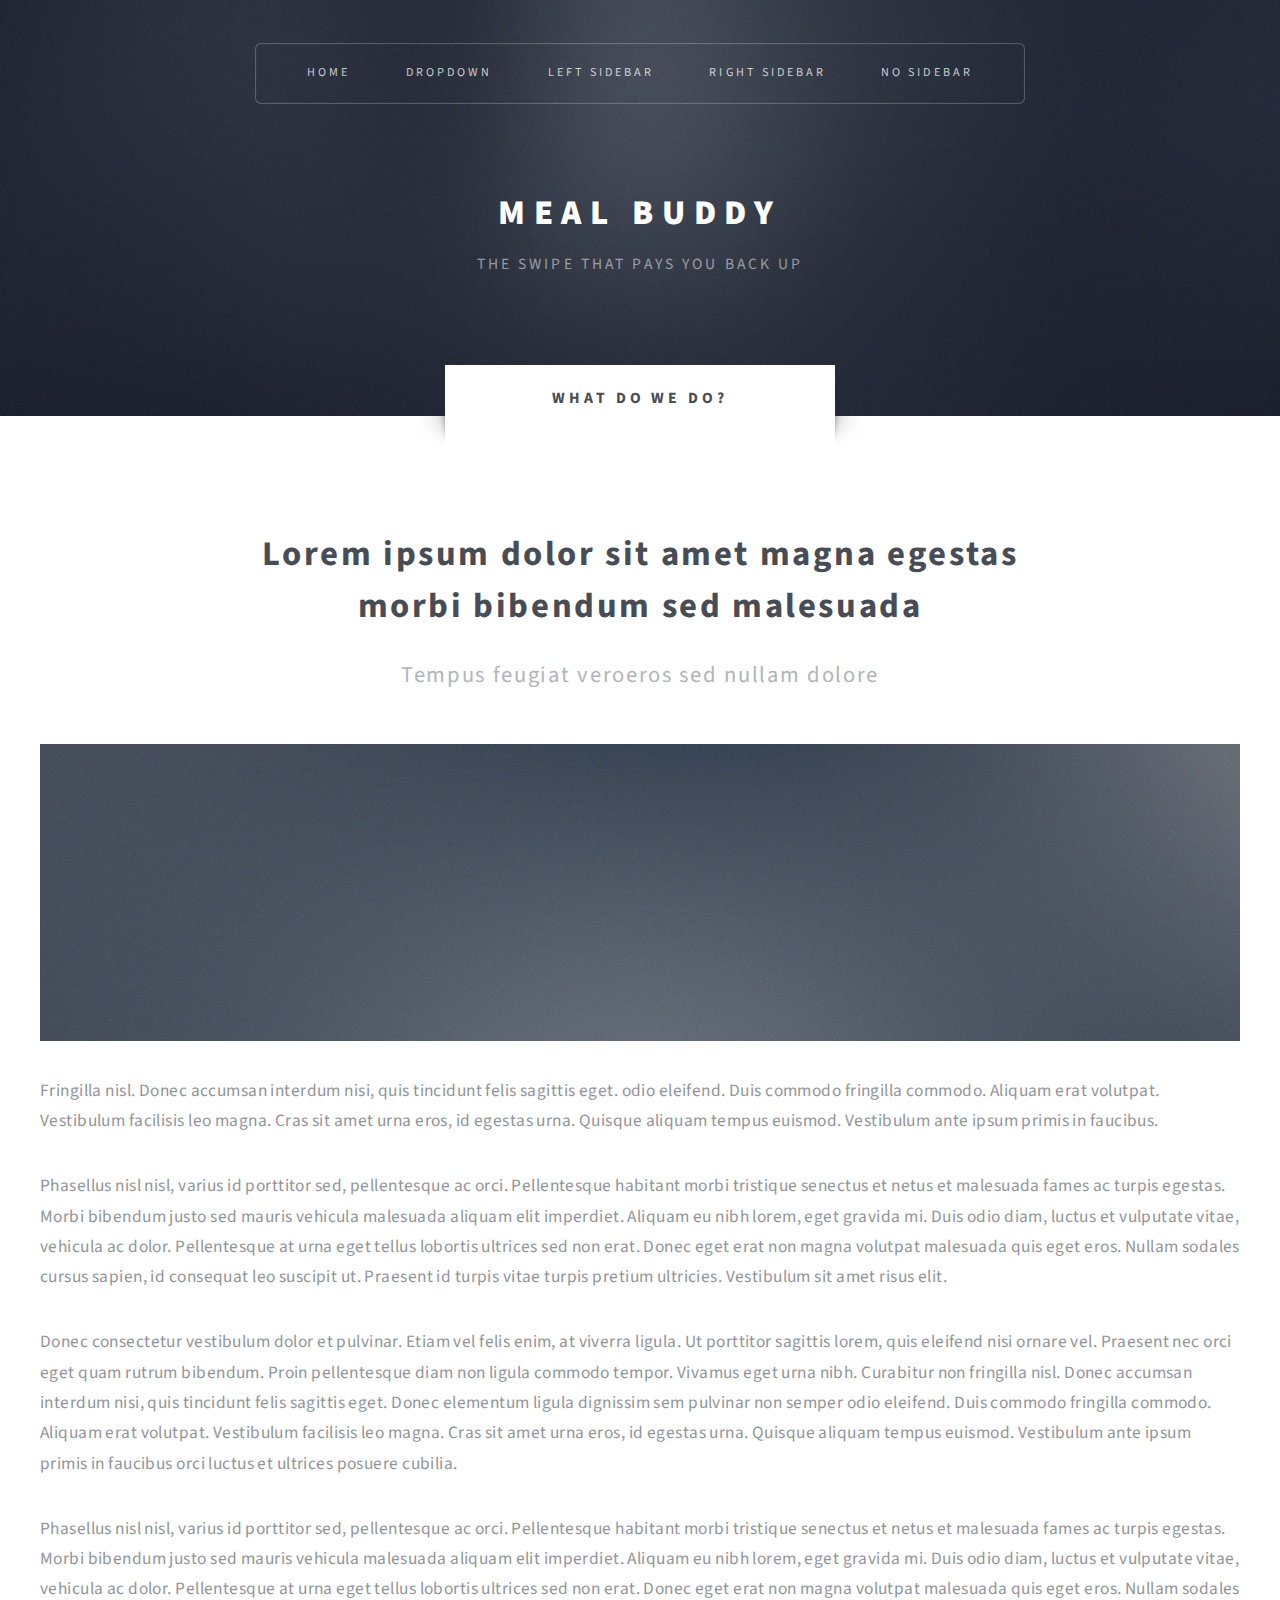
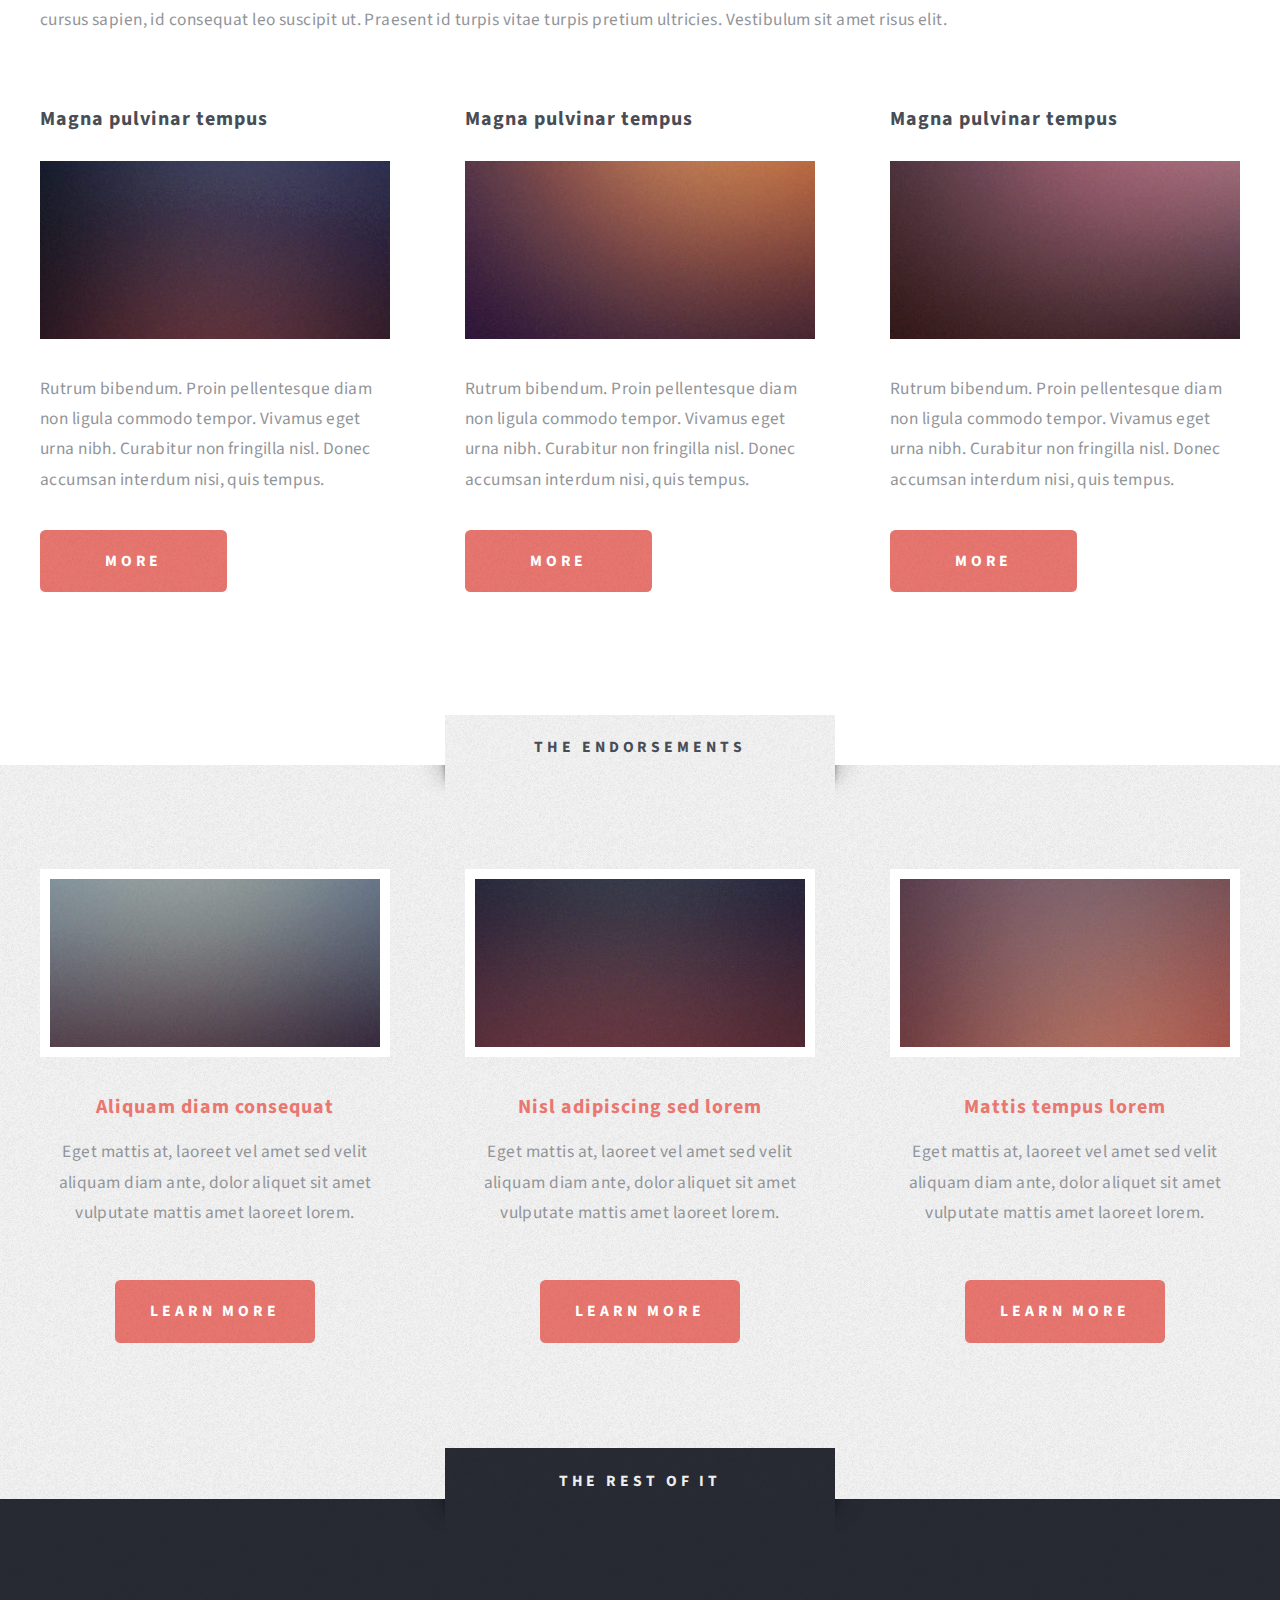
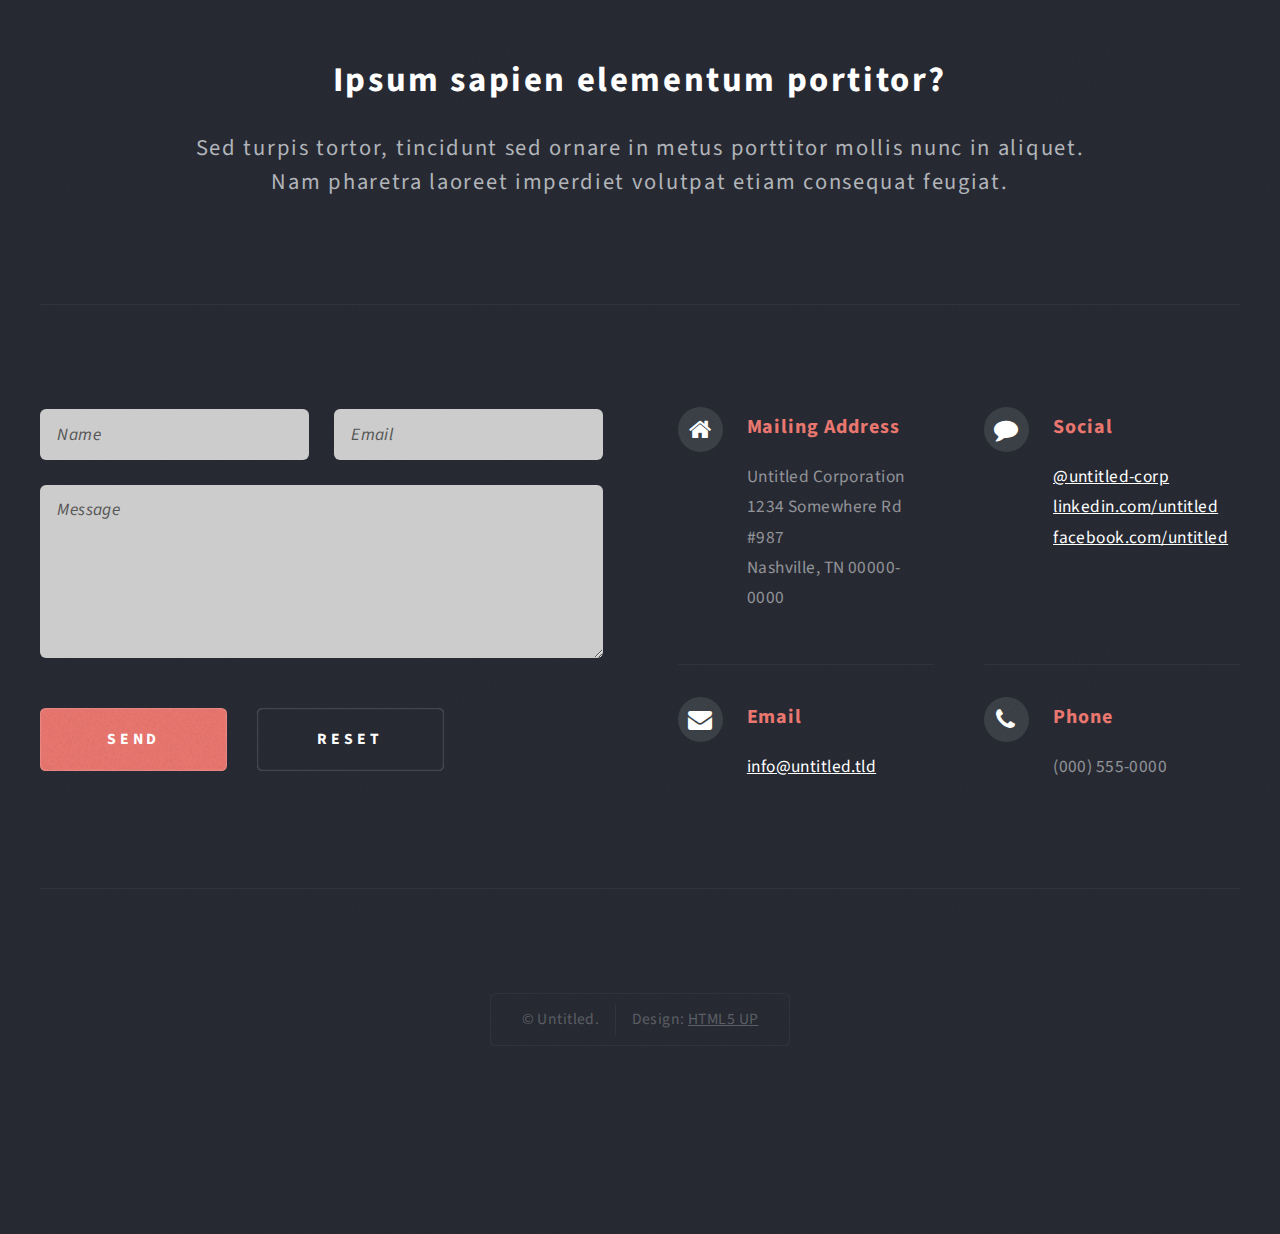
<file: no-sidebar.html>
<!DOCTYPE HTML>
<!--
	Escape Velocity by HTML5 UP
	html5up.net | @ajlkn
	Free for personal and commercial use under the CCA 3.0 license (html5up.net/license)
-->
<html>
	<head>
		<title>No Sidebar - Escape Velocity by HTML5 UP</title>
		<meta charset="utf-8" />
		<meta name="viewport" content="width=device-width, initial-scale=1" />
		<!--[if lte IE 8]><script src="assets/js/ie/html5shiv.js"></script><![endif]-->
		<link rel="stylesheet" href="assets/css/main.css" />
		<!--[if lte IE 8]><link rel="stylesheet" href="assets/css/ie8.css" /><![endif]-->
	</head>
	<body class="no-sidebar">
		<div id="page-wrapper">

			<!-- Header -->
				<div id="header-wrapper" class="wrapper">
					<div id="header">

						<!-- Logo -->
							<div id="logo">
								<h1><a href="index.html">Meal Buddy</a></h1>
								<p>The Swipe that Pays you Back UP</p>
							</div>

						<!-- Nav -->
							<nav id="nav">
								<ul>
									<li class="current"><a href="index.html">Home</a></li>
									<li>
										<a href="#">Dropdown</a>
										<ul>
											<li><a href="#">Lorem ipsum</a></li>
											<li><a href="#">Magna veroeros</a></li>
											<li><a href="#">Etiam nisl</a></li>
											<li>
												<a href="#">Sed consequat</a>
												<ul>
													<li><a href="#">Lorem dolor</a></li>
													<li><a href="#">Amet consequat</a></li>
													<li><a href="#">Magna phasellus</a></li>
													<li><a href="#">Etiam nisl</a></li>
													<li><a href="#">Sed feugiat</a></li>
												</ul>
											</li>
											<li><a href="#">Nisl tempus</a></li>
										</ul>
									</li>
									<li><a href="left-sidebar.html">Left Sidebar</a></li>
									<li><a href="right-sidebar.html">Right Sidebar</a></li>
									<li><a href="no-sidebar.html">No Sidebar</a></li>
								</ul>
							</nav>

					</div>
				</div>

			<!-- Main -->
				<div class="wrapper style2">
					<div class="title">What do we do?</div>
					<div id="main" class="container">

						<!-- Content -->
							<div id="content">
								<article class="box post">
									<header class="style1">
										<h2>Lorem ipsum dolor sit amet magna egestas<br class="mobile-hide" />
										morbi bibendum sed malesuada</h2>
										<p>Tempus feugiat veroeros sed nullam dolore</p>
									</header>
									<a href="#" class="image featured">
										<img src="images/pic01.jpg" alt="" />
									</a>
									<p>Fringilla nisl. Donec accumsan interdum nisi, quis tincidunt felis sagittis eget.
									odio eleifend. Duis commodo fringilla commodo. Aliquam erat volutpat. Vestibulum
									facilisis leo magna. Cras sit amet urna eros, id egestas urna. Quisque aliquam
									tempus euismod. Vestibulum ante ipsum primis in faucibus.</p>
									<p>Phasellus nisl nisl, varius id porttitor sed, pellentesque ac orci. Pellentesque
									habitant morbi tristique senectus et netus et malesuada fames ac turpis egestas. Morbi
									bibendum justo sed mauris vehicula malesuada aliquam elit imperdiet. Aliquam eu nibh
									lorem, eget gravida mi. Duis odio diam, luctus et vulputate vitae, vehicula ac dolor.
									Pellentesque at urna eget tellus lobortis ultrices sed non erat. Donec eget erat non
									magna volutpat malesuada quis eget eros. Nullam sodales cursus sapien, id consequat
									leo suscipit ut. Praesent id turpis vitae turpis pretium ultricies. Vestibulum sit
									amet risus elit.</p>
									<p>Donec consectetur vestibulum dolor et pulvinar. Etiam vel felis enim, at viverra
									ligula. Ut porttitor sagittis lorem, quis eleifend nisi ornare vel. Praesent nec orci
									eget quam rutrum bibendum. Proin pellentesque diam non ligula commodo tempor. Vivamus
									eget urna nibh. Curabitur non fringilla nisl. Donec accumsan interdum nisi, quis
									tincidunt felis sagittis eget. Donec elementum ligula dignissim sem pulvinar non semper
									odio eleifend. Duis commodo fringilla commodo. Aliquam erat volutpat. Vestibulum
									facilisis leo magna. Cras sit amet urna eros, id egestas urna. Quisque aliquam
									tempus euismod. Vestibulum ante ipsum primis in faucibus orci luctus et ultrices
									posuere cubilia.</p>
									<p>Phasellus nisl nisl, varius id porttitor sed, pellentesque ac orci. Pellentesque
									habitant morbi tristique senectus et netus et malesuada fames ac turpis egestas. Morbi
									bibendum justo sed mauris vehicula malesuada aliquam elit imperdiet. Aliquam eu nibh
									lorem, eget gravida mi. Duis odio diam, luctus et vulputate vitae, vehicula ac dolor.
									Pellentesque at urna eget tellus lobortis ultrices sed non erat. Donec eget erat non
									magna volutpat malesuada quis eget eros. Nullam sodales cursus sapien, id consequat
									leo suscipit ut. Praesent id turpis vitae turpis pretium ultricies. Vestibulum sit
									amet risus elit.</p>
								</article>
								<div class="row 150%">
									<div class="4u 12u(mobile)">
										<section class="box">
											<header>
												<h2>Magna pulvinar tempus</h2>
											</header>
											<a href="#" class="image featured"><img src="images/pic05.jpg" alt="" /></a>
											<p>Rutrum bibendum. Proin pellentesque diam non ligula commodo tempor. Vivamus
											eget urna nibh. Curabitur non fringilla nisl. Donec accumsan interdum nisi, quis
											tempus.</p>
											<a href="#" class="button style1">More</a>
										</section>
									</div>
									<div class="4u 12u(mobile)">
										<section class="box">
											<header>
												<h2>Magna pulvinar tempus</h2>
											</header>
											<a href="#" class="image featured"><img src="images/pic06.jpg" alt="" /></a>
											<p>Rutrum bibendum. Proin pellentesque diam non ligula commodo tempor. Vivamus
											eget urna nibh. Curabitur non fringilla nisl. Donec accumsan interdum nisi, quis
											tempus.</p>
											<a href="#" class="button style1">More</a>
										</section>
									</div>
									<div class="4u 12u(mobile)">
										<section class="box">
											<header>
												<h2>Magna pulvinar tempus</h2>
											</header>
											<a href="#" class="image featured"><img src="images/pic07.jpg" alt="" /></a>
											<p>Rutrum bibendum. Proin pellentesque diam non ligula commodo tempor. Vivamus
											eget urna nibh. Curabitur non fringilla nisl. Donec accumsan interdum nisi, quis
											tempus.</p>
											<a href="#" class="button style1">More</a>
										</section>
									</div>
								</div>
							</div>

					</div>
				</div>

			<!-- Highlights -->
				<div class="wrapper style3">
					<div class="title">The Endorsements</div>
					<div id="highlights" class="container">
						<div class="row 150%">
							<div class="4u 12u(mobile)">
								<section class="highlight">
									<a href="#" class="image featured"><img src="images/pic02.jpg" alt="" /></a>
									<h3><a href="#">Aliquam diam consequat</a></h3>
									<p>Eget mattis at, laoreet vel amet sed velit aliquam diam ante, dolor aliquet sit amet vulputate mattis amet laoreet lorem.</p>
									<ul class="actions">
										<li><a href="#" class="button style1">Learn More</a></li>
									</ul>
								</section>
							</div>
							<div class="4u 12u(mobile)">
								<section class="highlight">
									<a href="#" class="image featured"><img src="images/pic03.jpg" alt="" /></a>
									<h3><a href="#">Nisl adipiscing sed lorem</a></h3>
									<p>Eget mattis at, laoreet vel amet sed velit aliquam diam ante, dolor aliquet sit amet vulputate mattis amet laoreet lorem.</p>
									<ul class="actions">
										<li><a href="#" class="button style1">Learn More</a></li>
									</ul>
								</section>
							</div>
							<div class="4u 12u(mobile)">
								<section class="highlight">
									<a href="#" class="image featured"><img src="images/pic04.jpg" alt="" /></a>
									<h3><a href="#">Mattis tempus lorem</a></h3>
									<p>Eget mattis at, laoreet vel amet sed velit aliquam diam ante, dolor aliquet sit amet vulputate mattis amet laoreet lorem.</p>
									<ul class="actions">
										<li><a href="#" class="button style1">Learn More</a></li>
									</ul>
								</section>
							</div>
						</div>
					</div>
				</div>

			<!-- Footer -->
				<div id="footer-wrapper" class="wrapper">
					<div class="title">The Rest Of It</div>
					<div id="footer" class="container">
						<header class="style1">
							<h2>Ipsum sapien elementum portitor?</h2>
							<p>
								Sed turpis tortor, tincidunt sed ornare in metus porttitor mollis nunc in aliquet.<br />
								Nam pharetra laoreet imperdiet volutpat etiam consequat feugiat.
							</p>
						</header>
						<hr />
						<div class="row 150%">
							<div class="6u 12u(mobile)">

								<!-- Contact Form -->
									<section>
										<form method="post" action="#">
											<div class="row 50%">
												<div class="6u 12u(mobile)">
													<input type="text" name="name" id="contact-name" placeholder="Name" />
												</div>
												<div class="6u 12u(mobile)">
													<input type="text" name="email" id="contact-email" placeholder="Email" />
												</div>
											</div>
											<div class="row 50%">
												<div class="12u">
													<textarea name="message" id="contact-message" placeholder="Message" rows="4"></textarea>
												</div>
											</div>
											<div class="row">
												<div class="12u">
													<ul class="actions">
														<li><input type="submit" class="style1" value="Send" /></li>
														<li><input type="reset" class="style2" value="Reset" /></li>
													</ul>
												</div>
											</div>
										</form>
									</section>

							</div>
							<div class="6u 12u(mobile)">

								<!-- Contact -->
									<section class="feature-list small">
										<div class="row">
											<div class="6u 12u(mobile)">
												<section>
													<h3 class="icon fa-home">Mailing Address</h3>
													<p>
														Untitled Corporation<br />
														1234 Somewhere Rd #987<br />
														Nashville, TN 00000-0000
													</p>
												</section>
											</div>
											<div class="6u 12u(mobile)">
												<section>
													<h3 class="icon fa-comment">Social</h3>
													<p>
														<a href="#">@untitled-corp</a><br />
														<a href="#">linkedin.com/untitled</a><br />
														<a href="#">facebook.com/untitled</a>
													</p>
												</section>
											</div>
										</div>
										<div class="row">
											<div class="6u 12u(mobile)">
												<section>
													<h3 class="icon fa-envelope">Email</h3>
													<p>
														<a href="#">info@untitled.tld</a>
													</p>
												</section>
											</div>
											<div class="6u 12u(mobile)">
												<section>
													<h3 class="icon fa-phone">Phone</h3>
													<p>
														(000) 555-0000
													</p>
												</section>
											</div>
										</div>
									</section>

							</div>
						</div>
						<hr />
					</div>
					<div id="copyright">
						<ul>
							<li>&copy; Untitled.</li><li>Design: <a href="http://html5up.net">HTML5 UP</a></li>
						</ul>
					</div>
				</div>

		</div>

		<!-- Scripts -->

			<script src="assets/js/jquery.min.js"></script>
			<script src="assets/js/jquery.dropotron.min.js"></script>
			<script src="assets/js/skel.min.js"></script>
			<script src="assets/js/skel-viewport.min.js"></script>
			<script src="assets/js/util.js"></script>
			<!--[if lte IE 8]><script src="assets/js/ie/respond.min.js"></script><![endif]-->
			<script src="assets/js/main.js"></script>

	</body>
</html>
</file>
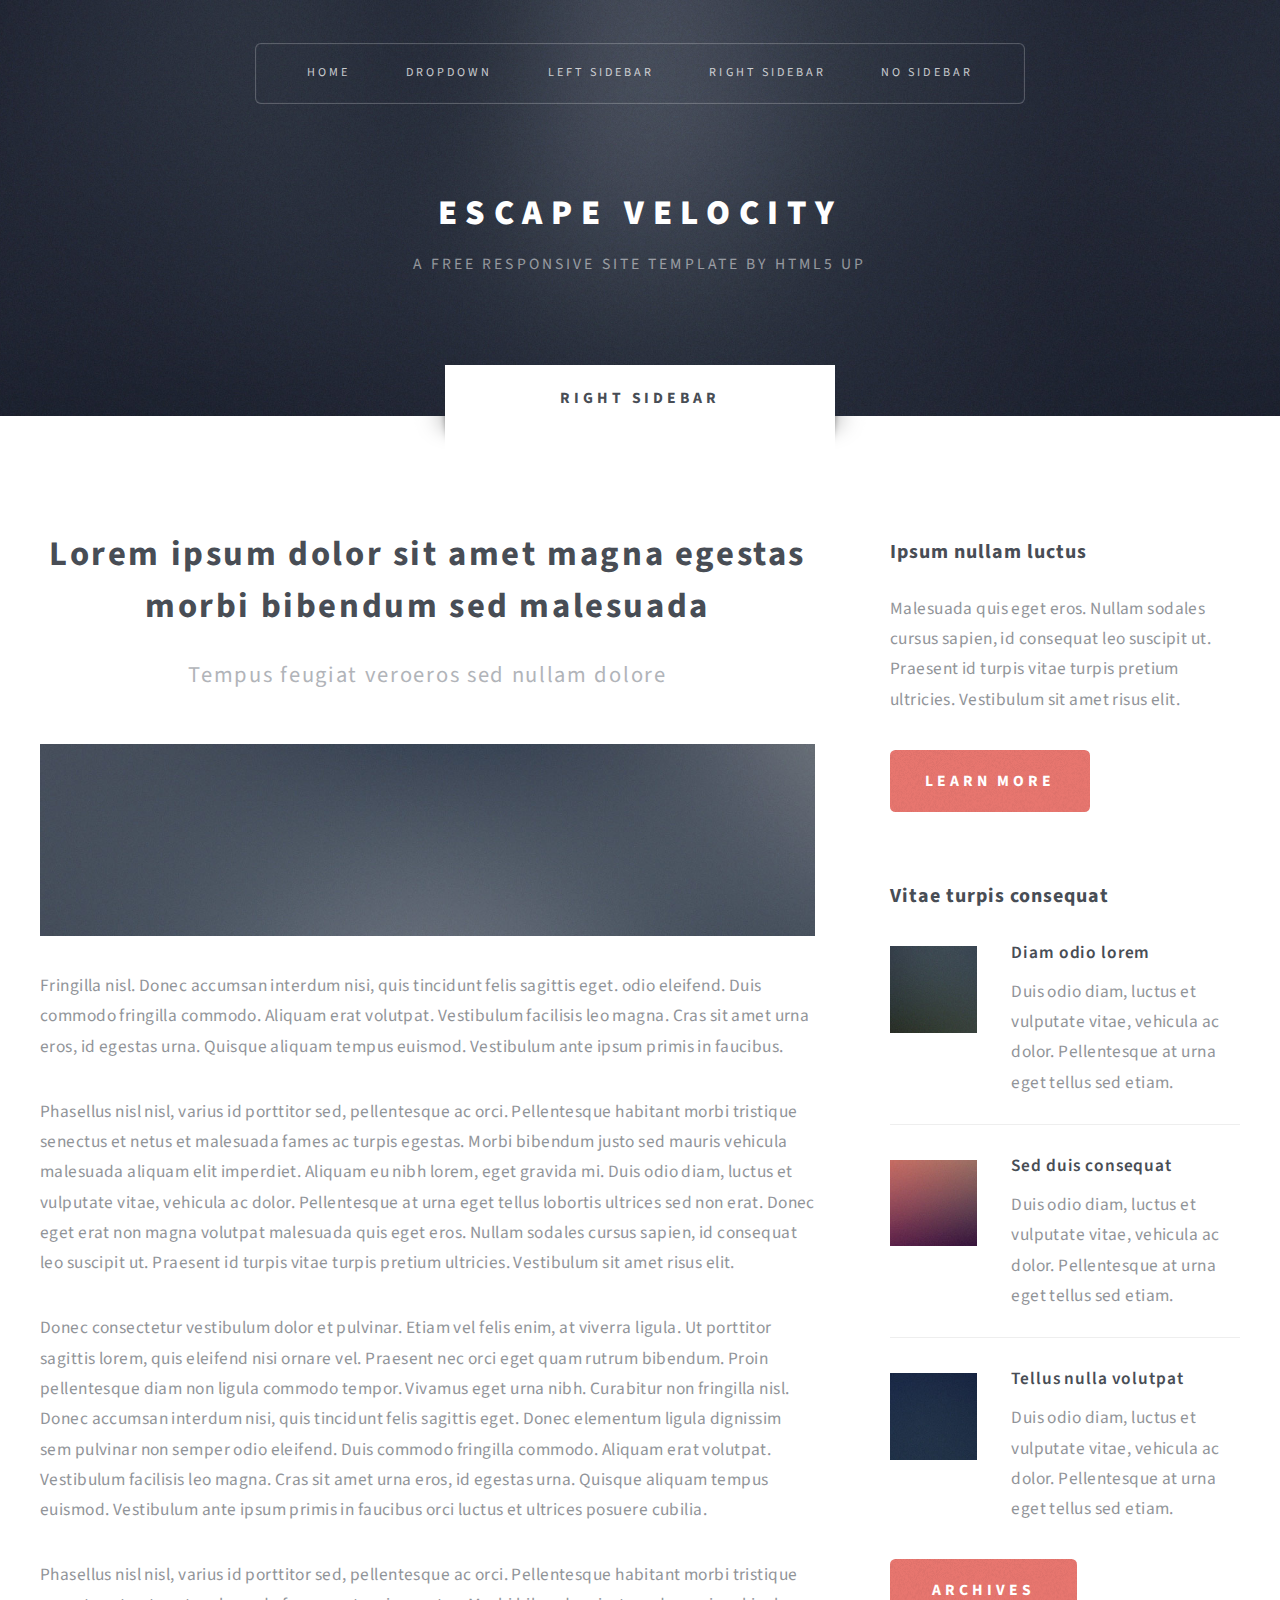
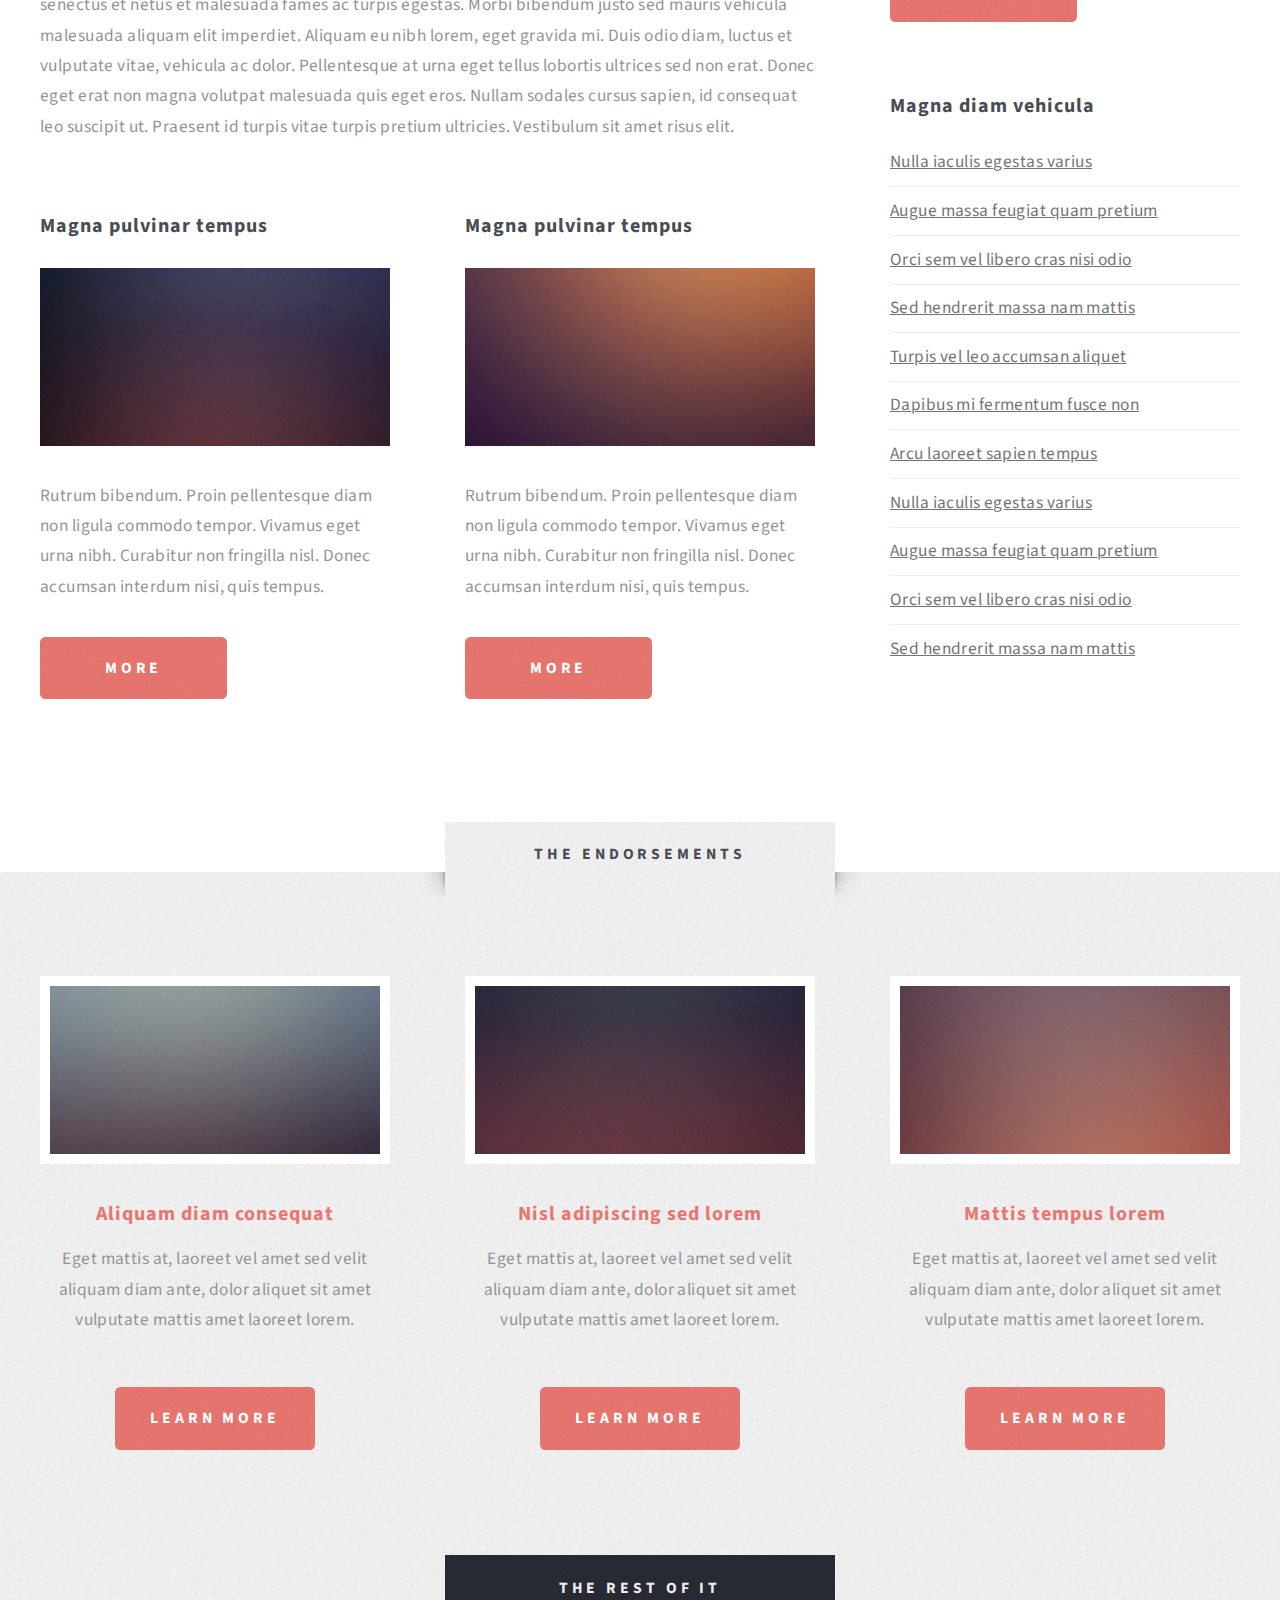
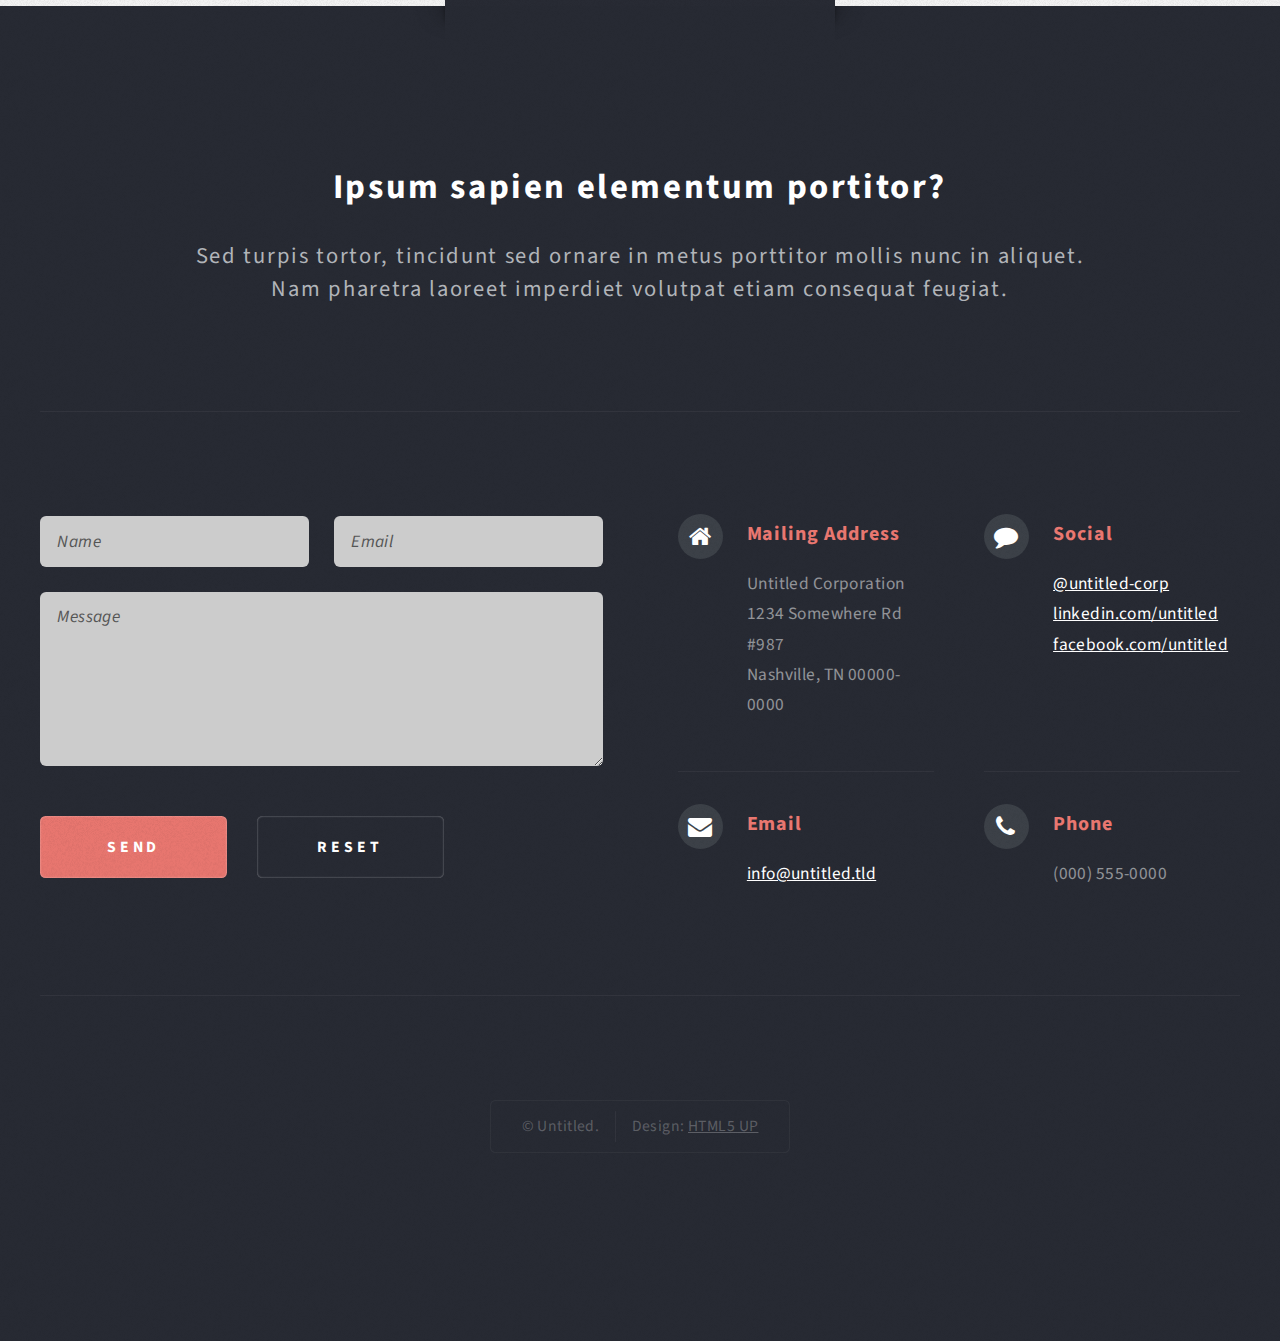
<file: right-sidebar.html>
<!DOCTYPE HTML>
<!--
	Escape Velocity by HTML5 UP
	html5up.net | @ajlkn
	Free for personal and commercial use under the CCA 3.0 license (html5up.net/license)
-->
<html>
	<head>
		<title>Right Sidebar - Escape Velocity by HTML5 UP</title>
		<meta charset="utf-8" />
		<meta name="viewport" content="width=device-width, initial-scale=1" />
		<!--[if lte IE 8]><script src="assets/js/ie/html5shiv.js"></script><![endif]-->
		<link rel="stylesheet" href="assets/css/main.css" />
		<!--[if lte IE 8]><link rel="stylesheet" href="assets/css/ie8.css" /><![endif]-->
	</head>
	<body class="right-sidebar">
		<div id="page-wrapper">

			<!-- Header -->
				<div id="header-wrapper" class="wrapper">
					<div id="header">

						<!-- Logo -->
							<div id="logo">
								<h1><a href="index.html">Escape Velocity</a></h1>
								<p>A free responsive site template by HTML5 UP</p>
							</div>

						<!-- Nav -->
							<nav id="nav">
								<ul>
									<li class="current"><a href="index.html">Home</a></li>
									<li>
										<a href="#">Dropdown</a>
										<ul>
											<li><a href="#">Lorem ipsum</a></li>
											<li><a href="#">Magna veroeros</a></li>
											<li><a href="#">Etiam nisl</a></li>
											<li>
												<a href="#">Sed consequat</a>
												<ul>
													<li><a href="#">Lorem dolor</a></li>
													<li><a href="#">Amet consequat</a></li>
													<li><a href="#">Magna phasellus</a></li>
													<li><a href="#">Etiam nisl</a></li>
													<li><a href="#">Sed feugiat</a></li>
												</ul>
											</li>
											<li><a href="#">Nisl tempus</a></li>
										</ul>
									</li>
									<li><a href="left-sidebar.html">Left Sidebar</a></li>
									<li><a href="right-sidebar.html">Right Sidebar</a></li>
									<li><a href="no-sidebar.html">No Sidebar</a></li>
								</ul>
							</nav>

					</div>
				</div>

			<!-- Main -->
				<div class="wrapper style2">
					<div class="title">Right Sidebar</div>
					<div id="main" class="container">
						<div class="row 150%">
							<div class="8u 12u(mobile)">

								<!-- Content -->
									<div id="content">
										<article class="box post">
											<header class="style1">
												<h2>Lorem ipsum dolor sit amet magna egestas morbi bibendum sed malesuada</h2>
												<p>Tempus feugiat veroeros sed nullam dolore</p>
											</header>
											<a href="#" class="image featured">
												<img src="images/pic01.jpg" alt="" />
											</a>
											<p>Fringilla nisl. Donec accumsan interdum nisi, quis tincidunt felis sagittis eget.
											odio eleifend. Duis commodo fringilla commodo. Aliquam erat volutpat. Vestibulum
											facilisis leo magna. Cras sit amet urna eros, id egestas urna. Quisque aliquam
											tempus euismod. Vestibulum ante ipsum primis in faucibus.</p>
											<p>Phasellus nisl nisl, varius id porttitor sed, pellentesque ac orci. Pellentesque
											habitant morbi tristique senectus et netus et malesuada fames ac turpis egestas. Morbi
											bibendum justo sed mauris vehicula malesuada aliquam elit imperdiet. Aliquam eu nibh
											lorem, eget gravida mi. Duis odio diam, luctus et vulputate vitae, vehicula ac dolor.
											Pellentesque at urna eget tellus lobortis ultrices sed non erat. Donec eget erat non
											magna volutpat malesuada quis eget eros. Nullam sodales cursus sapien, id consequat
											leo suscipit ut. Praesent id turpis vitae turpis pretium ultricies. Vestibulum sit
											amet risus elit.</p>
											<p>Donec consectetur vestibulum dolor et pulvinar. Etiam vel felis enim, at viverra
											ligula. Ut porttitor sagittis lorem, quis eleifend nisi ornare vel. Praesent nec orci
											eget quam rutrum bibendum. Proin pellentesque diam non ligula commodo tempor. Vivamus
											eget urna nibh. Curabitur non fringilla nisl. Donec accumsan interdum nisi, quis
											tincidunt felis sagittis eget. Donec elementum ligula dignissim sem pulvinar non semper
											odio eleifend. Duis commodo fringilla commodo. Aliquam erat volutpat. Vestibulum
											facilisis leo magna. Cras sit amet urna eros, id egestas urna. Quisque aliquam
											tempus euismod. Vestibulum ante ipsum primis in faucibus orci luctus et ultrices
											posuere cubilia.</p>
											<p>Phasellus nisl nisl, varius id porttitor sed, pellentesque ac orci. Pellentesque
											habitant morbi tristique senectus et netus et malesuada fames ac turpis egestas. Morbi
											bibendum justo sed mauris vehicula malesuada aliquam elit imperdiet. Aliquam eu nibh
											lorem, eget gravida mi. Duis odio diam, luctus et vulputate vitae, vehicula ac dolor.
											Pellentesque at urna eget tellus lobortis ultrices sed non erat. Donec eget erat non
											magna volutpat malesuada quis eget eros. Nullam sodales cursus sapien, id consequat
											leo suscipit ut. Praesent id turpis vitae turpis pretium ultricies. Vestibulum sit
											amet risus elit.</p>
										</article>
										<div class="row 150%">
											<div class="6u 12u(mobile)">
												<section class="box">
													<header>
														<h2>Magna pulvinar tempus</h2>
													</header>
													<a href="#" class="image featured"><img src="images/pic05.jpg" alt="" /></a>
													<p>Rutrum bibendum. Proin pellentesque diam non ligula commodo tempor. Vivamus
													eget urna nibh. Curabitur non fringilla nisl. Donec accumsan interdum nisi, quis
													tempus.</p>
													<a href="#" class="button style1">More</a>
												</section>
											</div>
											<div class="6u 12u(mobile)">
												<section class="box">
													<header>
														<h2>Magna pulvinar tempus</h2>
													</header>
													<a href="#" class="image featured"><img src="images/pic06.jpg" alt="" /></a>
													<p>Rutrum bibendum. Proin pellentesque diam non ligula commodo tempor. Vivamus
													eget urna nibh. Curabitur non fringilla nisl. Donec accumsan interdum nisi, quis
													tempus.</p>
													<a href="#" class="button style1">More</a>
												</section>
											</div>
										</div>
									</div>

							</div>
							<div class="4u 12u(mobile)">

								<!-- Sidebar -->
									<div id="sidebar">
										<section class="box">
											<header>
												<h2>Ipsum nullam luctus</h2>
											</header>
											<p>Malesuada quis eget eros. Nullam sodales cursus sapien, id consequat
											leo suscipit ut. Praesent id turpis vitae turpis pretium ultricies. Vestibulum sit
											amet risus elit.</p>
											<a href="#" class="button style1">Learn More</a>
										</section>
										<section class="box">
											<header>
												<h2>Vitae turpis consequat</h2>
											</header>
											<ul class="style2">
												<li>
													<article class="box post-excerpt">
														<a href="#" class="image left"><img src="images/pic08.jpg" alt="" /></a>
														<h3><a href="#">Diam odio lorem</a></h3>
														<p>Duis odio diam, luctus et vulputate vitae, vehicula ac dolor. Pellentesque at urna eget tellus sed etiam.</p>
													</article>
												</li>
												<li>
													<article class="box post-excerpt">
														<a href="#" class="image left"><img src="images/pic09.jpg" alt="" /></a>
														<h3><a href="#">Sed duis consequat</a></h3>
														<p>Duis odio diam, luctus et vulputate vitae, vehicula ac dolor. Pellentesque at urna eget tellus sed etiam.</p>
													</article>
												</li>
												<li>
													<article class="box post-excerpt">
														<a href="#" class="image left"><img src="images/pic10.jpg" alt="" /></a>
														<h3><a href="#">Tellus nulla volutpat</a></h3>
														<p>Duis odio diam, luctus et vulputate vitae, vehicula ac dolor. Pellentesque at urna eget tellus sed etiam.</p>
													</article>
												</li>
											</ul>
											<a href="#" class="button style1">Archives</a>
										</section>
										<section class="box">
											<header>
												<h2>Magna diam vehicula</h2>
											</header>
											<ul class="style3">
												<li><a href="#">Nulla iaculis egestas varius</a></li>
												<li><a href="#">Augue massa feugiat quam pretium</a></li>
												<li><a href="#">Orci sem vel libero cras nisi odio</a></li>
												<li><a href="#">Sed hendrerit massa nam mattis</a></li>
												<li><a href="#">Turpis vel leo accumsan aliquet</a></li>
												<li><a href="#">Dapibus mi fermentum fusce non</a></li>
												<li><a href="#">Arcu laoreet sapien tempus</a></li>
												<li><a href="#">Nulla iaculis egestas varius</a></li>
												<li><a href="#">Augue massa feugiat quam pretium</a></li>
												<li><a href="#">Orci sem vel libero cras nisi odio</a></li>
												<li><a href="#">Sed hendrerit massa nam mattis</a></li>
											</ul>
										</section>
									</div>

							</div>
						</div>
					</div>
				</div>

			<!-- Highlights -->
				<div class="wrapper style3">
					<div class="title">The Endorsements</div>
					<div id="highlights" class="container">
						<div class="row 150%">
							<div class="4u 12u(mobile)">
								<section class="highlight">
									<a href="#" class="image featured"><img src="images/pic02.jpg" alt="" /></a>
									<h3><a href="#">Aliquam diam consequat</a></h3>
									<p>Eget mattis at, laoreet vel amet sed velit aliquam diam ante, dolor aliquet sit amet vulputate mattis amet laoreet lorem.</p>
									<ul class="actions">
										<li><a href="#" class="button style1">Learn More</a></li>
									</ul>
								</section>
							</div>
							<div class="4u 12u(mobile)">
								<section class="highlight">
									<a href="#" class="image featured"><img src="images/pic03.jpg" alt="" /></a>
									<h3><a href="#">Nisl adipiscing sed lorem</a></h3>
									<p>Eget mattis at, laoreet vel amet sed velit aliquam diam ante, dolor aliquet sit amet vulputate mattis amet laoreet lorem.</p>
									<ul class="actions">
										<li><a href="#" class="button style1">Learn More</a></li>
									</ul>
								</section>
							</div>
							<div class="4u 12u(mobile)">
								<section class="highlight">
									<a href="#" class="image featured"><img src="images/pic04.jpg" alt="" /></a>
									<h3><a href="#">Mattis tempus lorem</a></h3>
									<p>Eget mattis at, laoreet vel amet sed velit aliquam diam ante, dolor aliquet sit amet vulputate mattis amet laoreet lorem.</p>
									<ul class="actions">
										<li><a href="#" class="button style1">Learn More</a></li>
									</ul>
								</section>
							</div>
						</div>
					</div>
				</div>

			<!-- Footer -->
				<div id="footer-wrapper" class="wrapper">
					<div class="title">The Rest Of It</div>
					<div id="footer" class="container">
						<header class="style1">
							<h2>Ipsum sapien elementum portitor?</h2>
							<p>
								Sed turpis tortor, tincidunt sed ornare in metus porttitor mollis nunc in aliquet.<br />
								Nam pharetra laoreet imperdiet volutpat etiam consequat feugiat.
							</p>
						</header>
						<hr />
						<div class="row 150%">
							<div class="6u 12u(mobile)">

								<!-- Contact Form -->
									<section>
										<form method="post" action="#">
											<div class="row 50%">
												<div class="6u 12u(mobile)">
													<input type="text" name="name" id="contact-name" placeholder="Name" />
												</div>
												<div class="6u 12u(mobile)">
													<input type="text" name="email" id="contact-email" placeholder="Email" />
												</div>
											</div>
											<div class="row 50%">
												<div class="12u">
													<textarea name="message" id="contact-message" placeholder="Message" rows="4"></textarea>
												</div>
											</div>
											<div class="row">
												<div class="12u">
													<ul class="actions">
														<li><input type="submit" class="style1" value="Send" /></li>
														<li><input type="reset" class="style2" value="Reset" /></li>
													</ul>
												</div>
											</div>
										</form>
									</section>

							</div>
							<div class="6u 12u(mobile)">

								<!-- Contact -->
									<section class="feature-list small">
										<div class="row">
											<div class="6u 12u(mobile)">
												<section>
													<h3 class="icon fa-home">Mailing Address</h3>
													<p>
														Untitled Corporation<br />
														1234 Somewhere Rd #987<br />
														Nashville, TN 00000-0000
													</p>
												</section>
											</div>
											<div class="6u 12u(mobile)">
												<section>
													<h3 class="icon fa-comment">Social</h3>
													<p>
														<a href="#">@untitled-corp</a><br />
														<a href="#">linkedin.com/untitled</a><br />
														<a href="#">facebook.com/untitled</a>
													</p>
												</section>
											</div>
										</div>
										<div class="row">
											<div class="6u 12u(mobile)">
												<section>
													<h3 class="icon fa-envelope">Email</h3>
													<p>
														<a href="#">info@untitled.tld</a>
													</p>
												</section>
											</div>
											<div class="6u 12u(mobile)">
												<section>
													<h3 class="icon fa-phone">Phone</h3>
													<p>
														(000) 555-0000
													</p>
												</section>
											</div>
										</div>
									</section>

							</div>
						</div>
						<hr />
					</div>
					<div id="copyright">
						<ul>
							<li>&copy; Untitled.</li><li>Design: <a href="http://html5up.net">HTML5 UP</a></li>
						</ul>
					</div>
				</div>

		</div>

		<!-- Scripts -->

			<script src="assets/js/jquery.min.js"></script>
			<script src="assets/js/jquery.dropotron.min.js"></script>
			<script src="assets/js/skel.min.js"></script>
			<script src="assets/js/skel-viewport.min.js"></script>
			<script src="assets/js/util.js"></script>
			<!--[if lte IE 8]><script src="assets/js/ie/respond.min.js"></script><![endif]-->
			<script src="assets/js/main.js"></script>

	</body>
</html>
</file>
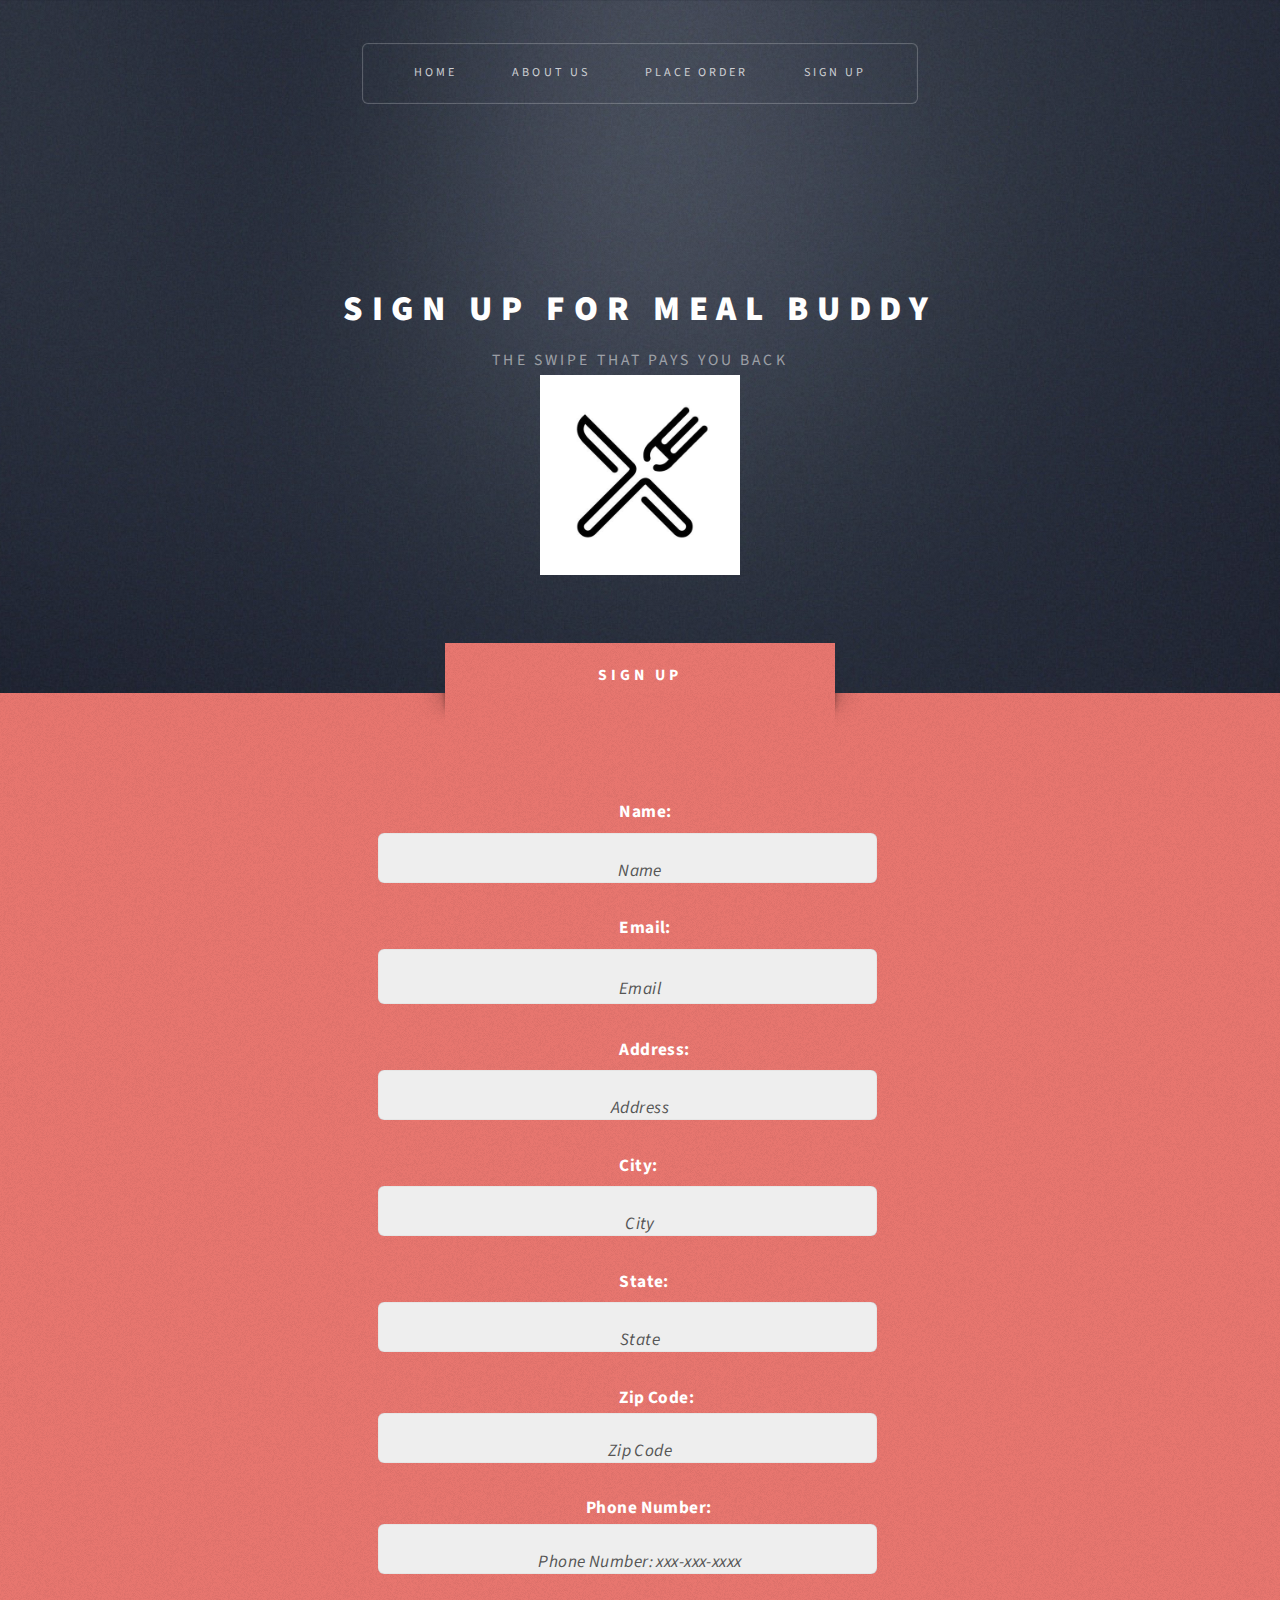
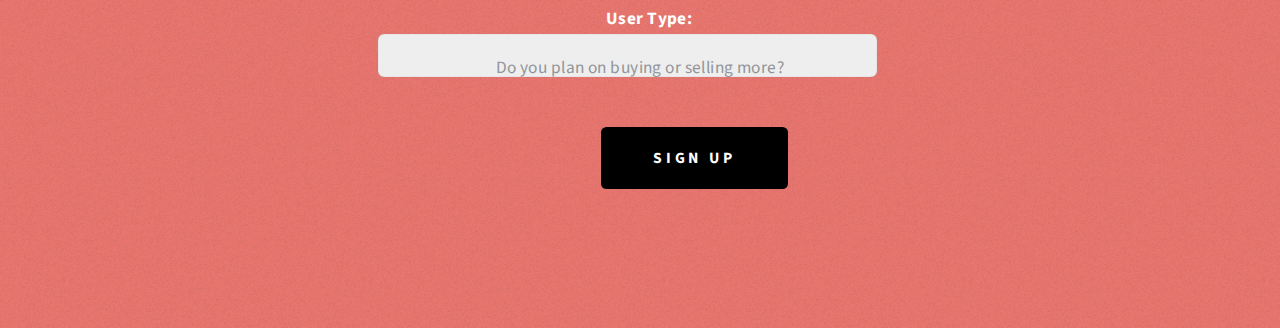
<file: signup.html>
<!DOCTYPE HTML>
<!--
	Escape Velocity by HTML5 UP
	html5up.net | @ajlkn
	Free for personal and commercial use under the CCA 3.0 license (html5up.net/license)
-->
<html>
	<head>
		<title>Sign Up for Meal Buddy</title>
		<meta charset="utf-8" />
		<meta name="viewport" content="width=device-width, initial-scale=1" />
		<!--[if lte IE 8]><script src="assets/js/ie/html5shiv.js"></script><![endif]-->
		<link rel="stylesheet" href="assets/css/main.css" />
		<!--[if lte IE 8]><link rel="stylesheet" href="assets/css/ie8.css" /><![endif]-->
	</head>
<script src="//code.jquery.com/jquery-1.11.0.min.js"></script>

<script type="text/javascript" src="inputvalidation.js"></script>
	<body class="homepage">
		<div id="page-wrapper">

			<!-- Header -->
				<div id="header-wrapper" class="wrapper">
					<div id="header">

						<!-- Logo -->
							<div id="logo" style="position:relative;display: table-cell;vertical-align: middle;display: inline-block;">
<div>
								<h1><a href="index.html">Sign Up for Meal Buddy</a></h1>
								<p>The Swipe that Pays you Back</p>
								
<img src="logo.png" style="width:200px;height:200px;"  >
	</div>
							
</div>
						<!-- Nav -->
							<nav id="nav">
								<ul>
									<li class="current"><a href="index.html">Home</a></li>
									<li>
										<a href="about.html">About Us</a>
										<ul>
											<li><a href="about.html#whoarewe">What do we do?</a></li>
											<li><a href="about.html#whyuse">Why use Meal Buddy?</a></li>
											
											<li>
												<a href="about.html#benefits">What makes us great</a>
												
											</li><li>
												<a href="about.html#values">What do we stand for?</a>
												
											</li>
											
										</ul>
									</li>
									 <li><a href="checkout.php">Place Order</a></li>

                                    <li><a href="signup.html">Sign Up</a></li>
									
								</ul>
							</nav>

					</div>
				</div>

<!-- Intro -->
				<div id="intro-wrapper" class="wrapper style1">
					<div class="title">Sign Up</div>
													<!-- Sign Up Form -->

									<section>
										<form onsubmit="return checkFields();" method="post" action="#" style="margin-left: 25%; margin-right:25%; width:50%;" >
											
<div class="row 50%" style=" text-align: center;">
			<h3 style="text-align:center;margin-left:45%;">Name:     </h3><br><br>
													<input type="text" name="name" id="contact-name" placeholder="Name" style="text-align:center;margin-left:12.5%;width:75%;" />
												</div><br><div class="row 50%">
		<h3 style="text-align:center;margin-left:45%;">Email:     </h3><br><br>
													<input type="email" name="email" id="contact-email" placeholder="Email" style="text-align:center;margin-left:12.5%;width:75%;" />
												</div>
											
<br>
											
								<div class="row 50%">
												<!--<div class="6u 12u(mobile)">-->
												<h3 style="text-align:center;margin-left:45%;">Address:    </h3><br><br>
													<input type="text" name="address" id="contact-address" placeholder="Address" style="text-align:center;margin-left:12.5%;width:75%;" ></input>
												<!--</div>-->
											</div><br>
			<div class="row 50%">
												<!--<div class="6u 12u(mobile)">-->
												<h3 style="text-align:center;margin-left:45%;">City:    </h3><br><br>
													<input type="text" name="city" id="contact-city" placeholder="City" style="text-align:center;margin-left:12.5%;width:75%;" ></input>
												<!--</div>-->
											</div><br><div class="row 50%"><!--<div class="6u 12u(mobile)">-->
											<h3 style="text-align:center;margin-left:45%;">State:   </h3><br><br>
													<input type="text" name="state" id="contact-state" placeholder="State" style="text-align:center;margin-left:12.5%;width:75%;" ></input>
												<!--</div>-->
											</div><br><div class="row 50%">
												<!--<div class="6u 12u(mobile)" >-->
												<h3 style="text-align:center;margin-left:45%;">Zip Code: </h3><br>
													<input type="text" name="zip" id="contact-zip" placeholder="Zip Code" style="text-align:center;margin-left:12.5%;width:75%;" ></input>
												<!--</div>-->
											</div><br>
<div class="row 50%">
												<!--<div class="6u 12u(mobile)" >-->
												<h3 style="text-align:center;margin-left:40%;">Phone Number: </h3><br>
													<input type="text" name="zip" id="contact-phone" placeholder="Phone Number: xxx-xxx-xxxx" style="text-align:center;margin-left:12.5%;width:75%;" ></input>
												<!--</div>-->
											</div><br><div class="row 50%">
												<!--<div class="6u 12u(mobile)" >-->
<h3 style="text-align:center;margin-left:43%;">User Type: </h3>
							<select id="action" style="width: 75%;text-align-last:center; margin-left:12.5%;">
<option value="0" selected="selected" >Do you plan on buying or selling more?</option>
  <option style="text-align:center;color:black;" value="1">Buying</option>
  <option style="text-align:center;color:black;" value="0" >Selling</option>
  <option style="text-align:center;color:black;" value="1">Both</option>
</select>
												<!--</div>-->
											</div>
										<div class="row">
												<div class="12u">
													<ul class="actions">
														<li><input  type="submit" class="style1" value="Sign Up" style="background:black;margin-left:150%;margin-right:50%;" /></li>
		<!--												<li><input onclick="checkFields();" type="reset" class="style2" value="Reset" style="background:white;margin-left:100%;margin-right:25%;" /></li>-->
													</ul>
												</div>
											</div>
										</form>
									</section>

							</div>
							<div class="6u 12u(mobile)">

				</div>
</file>
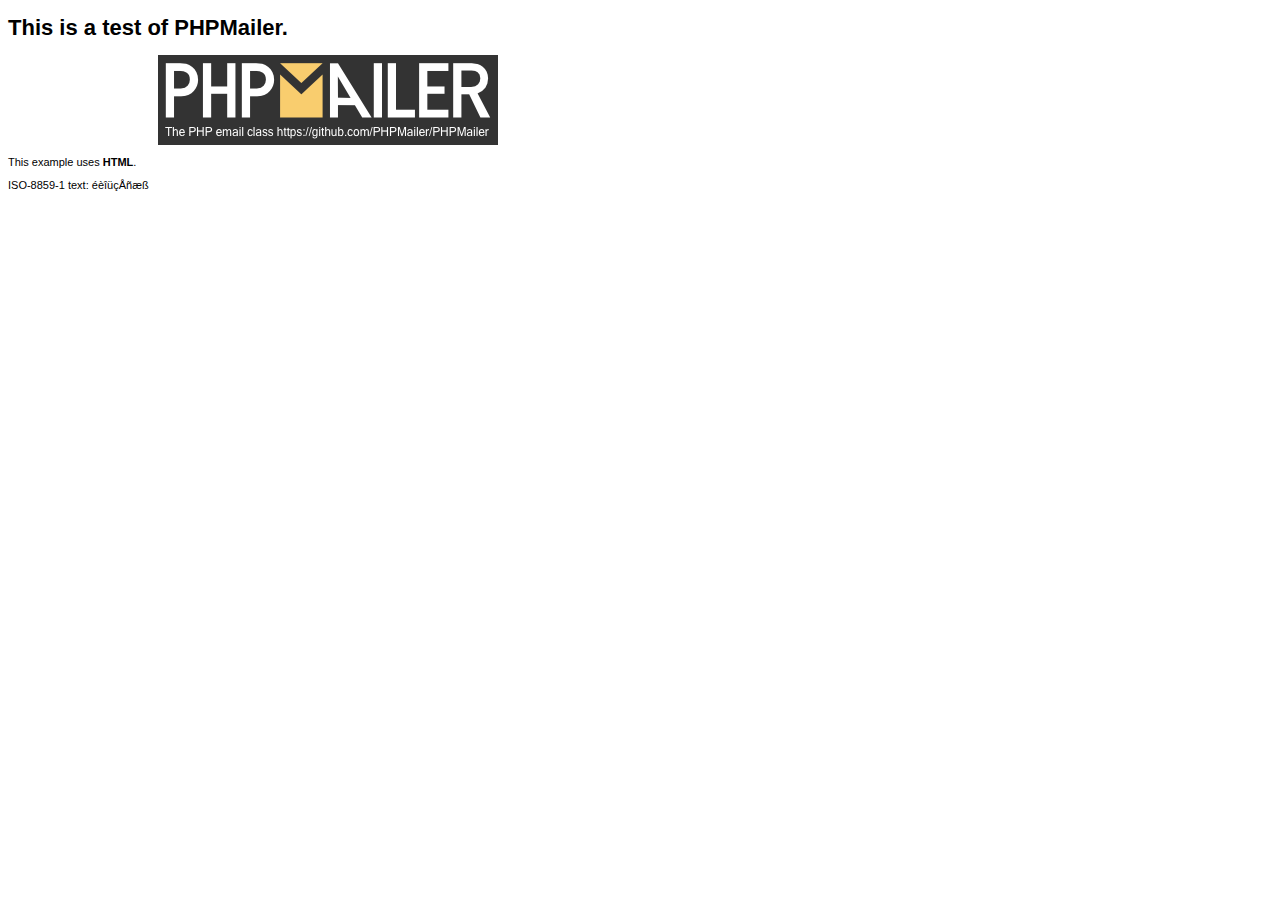
<file: examples/contents.html>
<!DOCTYPE HTML PUBLIC "-//W3C//DTD HTML 4.01 Transitional//EN" "http://www.w3.org/TR/html4/loose.dtd">
<html>
<head>
  <meta http-equiv="Content-Type" content="text/html; charset=iso-8859-1">
  <title>PHPMailer Test</title>
</head>
<body>
<div style="width: 640px; font-family: Arial, Helvetica, sans-serif; font-size: 11px;">
  <h1>This is a test of PHPMailer.</h1>
  <div align="center">
    <a href="https://github.com/PHPMailer/PHPMailer/"><img src="images/phpmailer.png" height="90" width="340" alt="PHPMailer rocks"></a>
  </div>
  <p>This example uses <strong>HTML</strong>.</p>
  <p>ISO-8859-1 text: ���������</p>
</div>
</body>
</html>
</file>
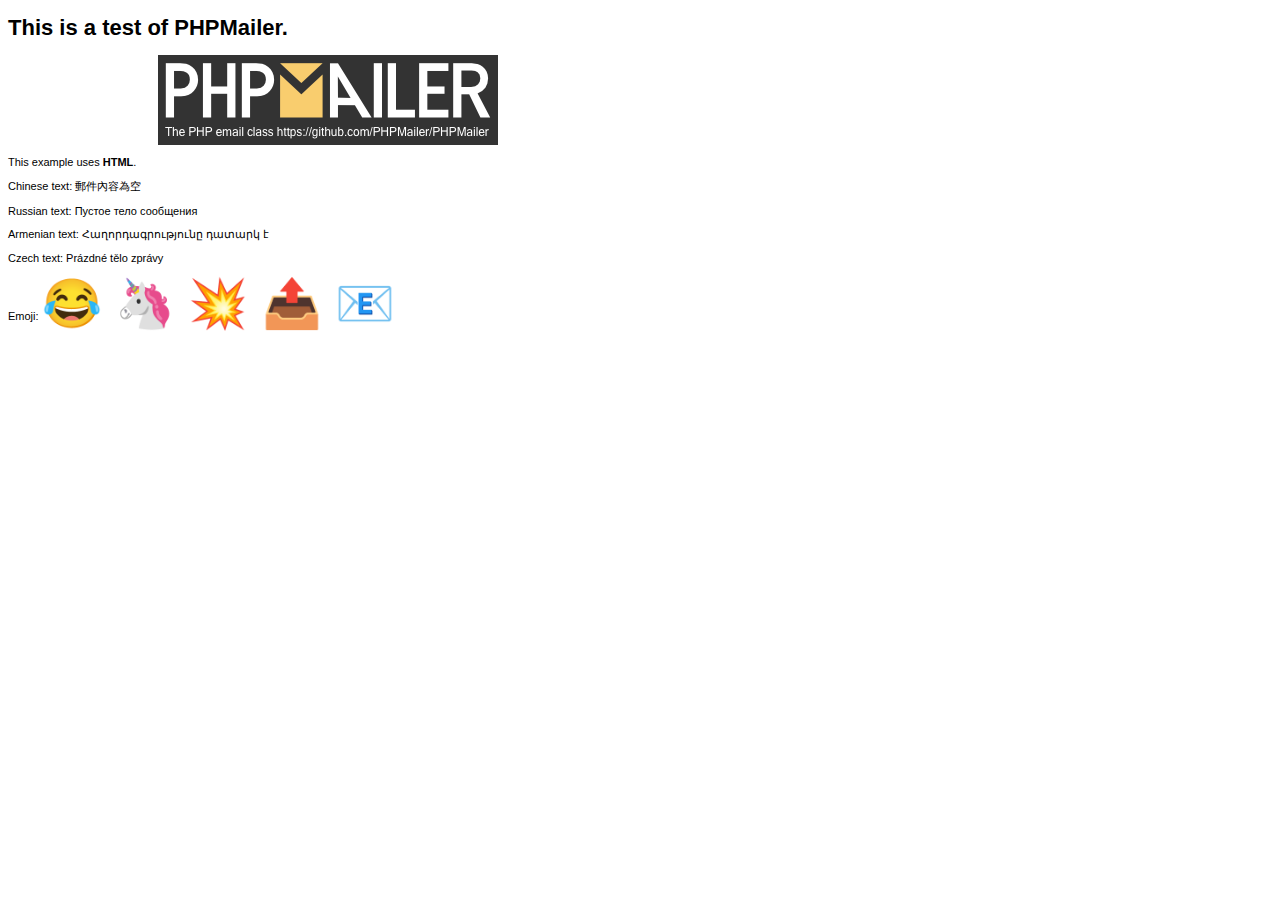
<file: examples/contentsutf8.html>
<!DOCTYPE HTML PUBLIC "-//W3C//DTD HTML 4.01 Transitional//EN" "http://www.w3.org/TR/html4/loose.dtd">
<html>
<head>
  <meta http-equiv="Content-Type" content="text/html; charset=utf-8">
  <title>PHPMailer Test</title>
</head>
<body>
<div style="width: 640px; font-family: Arial, Helvetica, sans-serif; font-size: 11px;">
  <h1>This is a test of PHPMailer.</h1>
  <div align="center">
    <a href="https://github.com/PHPMailer/PHPMailer/"><img src="images/phpmailer.png" height="90" width="340" alt="PHPMailer rocks"></a>
  </div>
  <p>This example uses <strong>HTML</strong>.</p>
  <p>Chinese text: 郵件內容為空</p>
  <p>Russian text: Пустое тело сообщения</p>
  <p>Armenian text: Հաղորդագրությունը դատարկ է</p>
  <p>Czech text: Prázdné tělo zprávy</p>
  <p>Emoji: <span style="font-size: 48px">😂 🦄 💥 📤 📧</span></p>
</div>
</body>
</html>
</file>
<file: assets/css/ie8.css>
/*
	Escape Velocity by HTML5 UP
	html5up.net | @ajlkn
	Free for personal and commercial use under the CCA 3.0 license (html5up.net/license)
*/

/* Basic */

	form input[type="text"],
	form input[type="email"],
	form input[type="password"],
	form select,
	form textarea {
		position: relative;
		-ms-behavior: url("assets/js/ie/PIE.htc");
	}

	input[type="button"],
	input[type="submit"],
	input[type="reset"] {
		position: relative;
		-ms-behavior: url("assets/js/ie/PIE.htc");
	}

	.button,
	#intro > .style2,
	#copyright ul,
	#nav > ul,
	.dropotron {
		position: relative;
		-ms-behavior: url("assets/js/ie/PIE.htc");
	}

/* Section/Article */

	section > .last-child,
	article > .last-child,
	section.last-child,
	article.last-child {
		margin-bottom: 0;
	}

/* Wrappers */

	.wrapper .title:before, .wrapper .title:after {
		display: none;
	}

	#header-wrapper {
		-ms-behavior: url("assets/js/ie/backgroundsize.min.htc");
	}

/* Copyright */

	#copyright {
		margin: 0;
	}
</file>
<file: assets/css/main.css>
@import url("https://fonts.googleapis.com/css?family=Source+Sans+Pro:400,400italic,700,900");
@import url("font-awesome.min.css");

/*
	Escape Velocity by HTML5 UP
	html5up.net | @ajlkn
	Free for personal and commercial use under the CCA 3.0 license (html5up.net/license)
*/

/* Reset */

	html, body, div, span, applet, object, iframe, h1, h2, h3, h4, h5, h6, p, blockquote, pre, a, abbr, acronym, address, big, cite, code, del, dfn, em, img, ins, kbd, q, s, samp, small, strike, strong, sub, sup, tt, var, b, u, i, center, dl, dt, dd, ol, ul, li, fieldset, form, label, legend, table, caption, tbody, tfoot, thead, tr, th, td, article, aside, canvas, details, embed, figure, figcaption, footer, header, hgroup, menu, nav, output, ruby, section, summary, time, mark, audio, video {
		margin: 0;
		padding: 0;
		border: 0;
		font-size: 100%;
		font: inherit;
		vertical-align: baseline;
	}

	article, aside, details, figcaption, figure, footer, header, hgroup, menu, nav, section {
		display: block
	}

	body {
		line-height: 1;
	}

	ol, ul {
		list-style: none;
	}

	blockquote, q {
		quotes: none;
	}

	blockquote:before, blockquote:after, q:before, q:after {
		content: '';
		content: none;
	}

	table {
		border-collapse: collapse;
		border-spacing: 0;
	}

	body {
		-webkit-text-size-adjust: none;
	}

/* Box Model */

	*, *:before, *:after {
		-moz-box-sizing: border-box;
		-webkit-box-sizing: border-box;
		box-sizing: border-box;
	}

/* Containers */

	.container {
		margin-left: auto;
		margin-right: auto;
	}

	.container.\31 25\25 {
		width: 100%;
		max-width: 1200px;
		min-width: 960px;
	}

	.container.\37 5\25 {
		width: 720px;
	}

	.container.\35 0\25 {
		width: 480px;
	}

	.container.\32 5\25 {
		width: 240px;
	}

	.container {
		width: 960px;
	}

	@media screen and (min-width: 737px) {

		.container.\31 25\25 {
			width: 100%;
			max-width: 1500px;
			min-width: 1200px;
		}

		.container.\37 5\25 {
			width: 900px;
		}

		.container.\35 0\25 {
			width: 600px;
		}

		.container.\32 5\25 {
			width: 300px;
		}

		.container {
			width: 1200px;
		}

	}

	@media screen and (min-width: 737px) and (max-width: 1200px) {

		.container.\31 25\25 {
			width: 100%;
			max-width: 1250px;
			min-width: 1000px;
		}

		.container.\37 5\25 {
			width: 750px;
		}

		.container.\35 0\25 {
			width: 500px;
		}

		.container.\32 5\25 {
			width: 250px;
		}

		.container {
			width: 1000px;
		}

	}

	@media screen and (max-width: 736px) {

		.container.\31 25\25 {
			width: 100%;
			max-width: 125%;
			min-width: 100%;
		}

		.container.\37 5\25 {
			width: 75%;
		}

		.container.\35 0\25 {
			width: 50%;
		}

		.container.\32 5\25 {
			width: 25%;
		}

		.container {
			width: 100% !important;
		}

	}

/* Grid */

	.row {
		border-bottom: solid 1px transparent;
		-moz-box-sizing: border-box;
		-webkit-box-sizing: border-box;
		box-sizing: border-box;
	}

	.row > * {
		float: left;
		-moz-box-sizing: border-box;
		-webkit-box-sizing: border-box;
		box-sizing: border-box;
	}

	.row:after, .row:before {
		content: '';
		display: block;
		clear: both;
		height: 0;
	}

	.row.uniform > * > :first-child {
		margin-top: 0;
	}

	.row.uniform > * > :last-child {
		margin-bottom: 0;
	}

	.row.\30 \25 > * {
		padding: 0 0 0 0px;
	}

	.row.\30 \25 {
		margin: 0 0 -1px 0px;
	}

	.row.uniform.\30 \25 > * {
		padding: 0px 0 0 0px;
	}

	.row.uniform.\30 \25 {
		margin: 0px 0 -1px 0px;
	}

	.row > * {
		padding: 0 0 0 40px;
	}

	.row {
		margin: 0 0 -1px -40px;
	}

	.row.uniform > * {
		padding: 40px 0 0 40px;
	}

	.row.uniform {
		margin: -40px 0 -1px -40px;
	}

	.row.\32 00\25 > * {
		padding: 0 0 0 80px;
	}

	.row.\32 00\25 {
		margin: 0 0 -1px -80px;
	}

	.row.uniform.\32 00\25 > * {
		padding: 80px 0 0 80px;
	}

	.row.uniform.\32 00\25 {
		margin: -80px 0 -1px -80px;
	}

	.row.\31 50\25 > * {
		padding: 0 0 0 60px;
	}

	.row.\31 50\25 {
		margin: 0 0 -1px -60px;
	}

	.row.uniform.\31 50\25 > * {
		padding: 60px 0 0 60px;
	}

	.row.uniform.\31 50\25 {
		margin: -60px 0 -1px -60px;
	}

	.row.\35 0\25 > * {
		padding: 0 0 0 20px;
	}

	.row.\35 0\25 {
		margin: 0 0 -1px -20px;
	}

	.row.uniform.\35 0\25 > * {
		padding: 20px 0 0 20px;
	}

	.row.uniform.\35 0\25 {
		margin: -20px 0 -1px -20px;
	}

	.row.\32 5\25 > * {
		padding: 0 0 0 10px;
	}

	.row.\32 5\25 {
		margin: 0 0 -1px -10px;
	}

	.row.uniform.\32 5\25 > * {
		padding: 10px 0 0 10px;
	}

	.row.uniform.\32 5\25 {
		margin: -10px 0 -1px -10px;
	}

	.\31 2u, .\31 2u\24 {
		width: 100%;
		clear: none;
		margin-left: 0;
	}

	.\31 1u, .\31 1u\24 {
		width: 91.6666666667%;
		clear: none;
		margin-left: 0;
	}

	.\31 0u, .\31 0u\24 {
		width: 83.3333333333%;
		clear: none;
		margin-left: 0;
	}

	.\39 u, .\39 u\24 {
		width: 75%;
		clear: none;
		margin-left: 0;
	}

	.\38 u, .\38 u\24 {
		width: 66.6666666667%;
		clear: none;
		margin-left: 0;
	}

	.\37 u, .\37 u\24 {
		width: 58.3333333333%;
		clear: none;
		margin-left: 0;
	}

	.\36 u, .\36 u\24 {
		width: 50%;
		clear: none;
		margin-left: 0;
	}

	.\35 u, .\35 u\24 {
		width: 41.6666666667%;
		clear: none;
		margin-left: 0;
	}

	.\34 u, .\34 u\24 {
		width: 33.3333333333%;
		clear: none;
		margin-left: 0;
	}

	.\33 u, .\33 u\24 {
		width: 25%;
		clear: none;
		margin-left: 0;
	}

	.\32 u, .\32 u\24 {
		width: 16.6666666667%;
		clear: none;
		margin-left: 0;
	}

	.\31 u, .\31 u\24 {
		width: 8.3333333333%;
		clear: none;
		margin-left: 0;
	}

	.\31 2u\24 + *,
	.\31 1u\24 + *,
	.\31 0u\24 + *,
	.\39 u\24 + *,
	.\38 u\24 + *,
	.\37 u\24 + *,
	.\36 u\24 + *,
	.\35 u\24 + *,
	.\34 u\24 + *,
	.\33 u\24 + *,
	.\32 u\24 + *,
	.\31 u\24 + * {
		clear: left;
	}

	.\-11u {
		margin-left: 91.66667%;
	}

	.\-10u {
		margin-left: 83.33333%;
	}

	.\-9u {
		margin-left: 75%;
	}

	.\-8u {
		margin-left: 66.66667%;
	}

	.\-7u {
		margin-left: 58.33333%;
	}

	.\-6u {
		margin-left: 50%;
	}

	.\-5u {
		margin-left: 41.66667%;
	}

	.\-4u {
		margin-left: 33.33333%;
	}

	.\-3u {
		margin-left: 25%;
	}

	.\-2u {
		margin-left: 16.66667%;
	}

	.\-1u {
		margin-left: 8.33333%;
	}

	@media screen and (min-width: 737px) {

		.row > * {
			padding: 50px 0 0 50px;
		}

		.row {
			margin: -50px 0 -1px -50px;
		}

		.row.uniform > * {
			padding: 50px 0 0 50px;
		}

		.row.uniform {
			margin: -50px 0 -1px -50px;
		}

		.row.\32 00\25 > * {
			padding: 100px 0 0 100px;
		}

		.row.\32 00\25 {
			margin: -100px 0 -1px -100px;
		}

		.row.uniform.\32 00\25 > * {
			padding: 100px 0 0 100px;
		}

		.row.uniform.\32 00\25 {
			margin: -100px 0 -1px -100px;
		}

		.row.\31 50\25 > * {
			padding: 75px 0 0 75px;
		}

		.row.\31 50\25 {
			margin: -75px 0 -1px -75px;
		}

		.row.uniform.\31 50\25 > * {
			padding: 75px 0 0 75px;
		}

		.row.uniform.\31 50\25 {
			margin: -75px 0 -1px -75px;
		}

		.row.\35 0\25 > * {
			padding: 25px 0 0 25px;
		}

		.row.\35 0\25 {
			margin: -25px 0 -1px -25px;
		}

		.row.uniform.\35 0\25 > * {
			padding: 25px 0 0 25px;
		}

		.row.uniform.\35 0\25 {
			margin: -25px 0 -1px -25px;
		}

		.row.\32 5\25 > * {
			padding: 12.5px 0 0 12.5px;
		}

		.row.\32 5\25 {
			margin: -12.5px 0 -1px -12.5px;
		}

		.row.uniform.\32 5\25 > * {
			padding: 12.5px 0 0 12.5px;
		}

		.row.uniform.\32 5\25 {
			margin: -12.5px 0 -1px -12.5px;
		}

		.\31 2u\28desktop\29, .\31 2u\24\28desktop\29 {
			width: 100%;
			clear: none;
			margin-left: 0;
		}

		.\31 1u\28desktop\29, .\31 1u\24\28desktop\29 {
			width: 91.6666666667%;
			clear: none;
			margin-left: 0;
		}

		.\31 0u\28desktop\29, .\31 0u\24\28desktop\29 {
			width: 83.3333333333%;
			clear: none;
			margin-left: 0;
		}

		.\39 u\28desktop\29, .\39 u\24\28desktop\29 {
			width: 75%;
			clear: none;
			margin-left: 0;
		}

		.\38 u\28desktop\29, .\38 u\24\28desktop\29 {
			width: 66.6666666667%;
			clear: none;
			margin-left: 0;
		}

		.\37 u\28desktop\29, .\37 u\24\28desktop\29 {
			width: 58.3333333333%;
			clear: none;
			margin-left: 0;
		}

		.\36 u\28desktop\29, .\36 u\24\28desktop\29 {
			width: 50%;
			clear: none;
			margin-left: 0;
		}

		.\35 u\28desktop\29, .\35 u\24\28desktop\29 {
			width: 41.6666666667%;
			clear: none;
			margin-left: 0;
		}

		.\34 u\28desktop\29, .\34 u\24\28desktop\29 {
			width: 33.3333333333%;
			clear: none;
			margin-left: 0;
		}

		.\33 u\28desktop\29, .\33 u\24\28desktop\29 {
			width: 25%;
			clear: none;
			margin-left: 0;
		}

		.\32 u\28desktop\29, .\32 u\24\28desktop\29 {
			width: 16.6666666667%;
			clear: none;
			margin-left: 0;
		}

		.\31 u\28desktop\29, .\31 u\24\28desktop\29 {
			width: 8.3333333333%;
			clear: none;
			margin-left: 0;
		}

		.\31 2u\24\28desktop\29 + *,
		.\31 1u\24\28desktop\29 + *,
		.\31 0u\24\28desktop\29 + *,
		.\39 u\24\28desktop\29 + *,
		.\38 u\24\28desktop\29 + *,
		.\37 u\24\28desktop\29 + *,
		.\36 u\24\28desktop\29 + *,
		.\35 u\24\28desktop\29 + *,
		.\34 u\24\28desktop\29 + *,
		.\33 u\24\28desktop\29 + *,
		.\32 u\24\28desktop\29 + *,
		.\31 u\24\28desktop\29 + * {
			clear: left;
		}

		.\-11u\28desktop\29 {
			margin-left: 91.66667%;
		}

		.\-10u\28desktop\29 {
			margin-left: 83.33333%;
		}

		.\-9u\28desktop\29 {
			margin-left: 75%;
		}

		.\-8u\28desktop\29 {
			margin-left: 66.66667%;
		}

		.\-7u\28desktop\29 {
			margin-left: 58.33333%;
		}

		.\-6u\28desktop\29 {
			margin-left: 50%;
		}

		.\-5u\28desktop\29 {
			margin-left: 41.66667%;
		}

		.\-4u\28desktop\29 {
			margin-left: 33.33333%;
		}

		.\-3u\28desktop\29 {
			margin-left: 25%;
		}

		.\-2u\28desktop\29 {
			margin-left: 16.66667%;
		}

		.\-1u\28desktop\29 {
			margin-left: 8.33333%;
		}

	}

	@media screen and (min-width: 737px) and (max-width: 1200px) {

		.row > * {
			padding: 35px 0 0 35px;
		}

		.row {
			margin: -35px 0 -1px -35px;
		}

		.row.uniform > * {
			padding: 35px 0 0 35px;
		}

		.row.uniform {
			margin: -35px 0 -1px -35px;
		}

		.row.\32 00\25 > * {
			padding: 70px 0 0 70px;
		}

		.row.\32 00\25 {
			margin: -70px 0 -1px -70px;
		}

		.row.uniform.\32 00\25 > * {
			padding: 70px 0 0 70px;
		}

		.row.uniform.\32 00\25 {
			margin: -70px 0 -1px -70px;
		}

		.row.\31 50\25 > * {
			padding: 52.5px 0 0 52.5px;
		}

		.row.\31 50\25 {
			margin: -52.5px 0 -1px -52.5px;
		}

		.row.uniform.\31 50\25 > * {
			padding: 52.5px 0 0 52.5px;
		}

		.row.uniform.\31 50\25 {
			margin: -52.5px 0 -1px -52.5px;
		}

		.row.\35 0\25 > * {
			padding: 17.5px 0 0 17.5px;
		}

		.row.\35 0\25 {
			margin: -17.5px 0 -1px -17.5px;
		}

		.row.uniform.\35 0\25 > * {
			padding: 17.5px 0 0 17.5px;
		}

		.row.uniform.\35 0\25 {
			margin: -17.5px 0 -1px -17.5px;
		}

		.row.\32 5\25 > * {
			padding: 8.75px 0 0 8.75px;
		}

		.row.\32 5\25 {
			margin: -8.75px 0 -1px -8.75px;
		}

		.row.uniform.\32 5\25 > * {
			padding: 8.75px 0 0 8.75px;
		}

		.row.uniform.\32 5\25 {
			margin: -8.75px 0 -1px -8.75px;
		}

		.\31 2u\28tablet\29, .\31 2u\24\28tablet\29 {
			width: 100%;
			clear: none;
			margin-left: 0;
		}

		.\31 1u\28tablet\29, .\31 1u\24\28tablet\29 {
			width: 91.6666666667%;
			clear: none;
			margin-left: 0;
		}

		.\31 0u\28tablet\29, .\31 0u\24\28tablet\29 {
			width: 83.3333333333%;
			clear: none;
			margin-left: 0;
		}

		.\39 u\28tablet\29, .\39 u\24\28tablet\29 {
			width: 75%;
			clear: none;
			margin-left: 0;
		}

		.\38 u\28tablet\29, .\38 u\24\28tablet\29 {
			width: 66.6666666667%;
			clear: none;
			margin-left: 0;
		}

		.\37 u\28tablet\29, .\37 u\24\28tablet\29 {
			width: 58.3333333333%;
			clear: none;
			margin-left: 0;
		}

		.\36 u\28tablet\29, .\36 u\24\28tablet\29 {
			width: 50%;
			clear: none;
			margin-left: 0;
		}

		.\35 u\28tablet\29, .\35 u\24\28tablet\29 {
			width: 41.6666666667%;
			clear: none;
			margin-left: 0;
		}

		.\34 u\28tablet\29, .\34 u\24\28tablet\29 {
			width: 33.3333333333%;
			clear: none;
			margin-left: 0;
		}

		.\33 u\28tablet\29, .\33 u\24\28tablet\29 {
			width: 25%;
			clear: none;
			margin-left: 0;
		}

		.\32 u\28tablet\29, .\32 u\24\28tablet\29 {
			width: 16.6666666667%;
			clear: none;
			margin-left: 0;
		}

		.\31 u\28tablet\29, .\31 u\24\28tablet\29 {
			width: 8.3333333333%;
			clear: none;
			margin-left: 0;
		}

		.\31 2u\24\28tablet\29 + *,
		.\31 1u\24\28tablet\29 + *,
		.\31 0u\24\28tablet\29 + *,
		.\39 u\24\28tablet\29 + *,
		.\38 u\24\28tablet\29 + *,
		.\37 u\24\28tablet\29 + *,
		.\36 u\24\28tablet\29 + *,
		.\35 u\24\28tablet\29 + *,
		.\34 u\24\28tablet\29 + *,
		.\33 u\24\28tablet\29 + *,
		.\32 u\24\28tablet\29 + *,
		.\31 u\24\28tablet\29 + * {
			clear: left;
		}

		.\-11u\28tablet\29 {
			margin-left: 91.66667%;
		}

		.\-10u\28tablet\29 {
			margin-left: 83.33333%;
		}

		.\-9u\28tablet\29 {
			margin-left: 75%;
		}

		.\-8u\28tablet\29 {
			margin-left: 66.66667%;
		}

		.\-7u\28tablet\29 {
			margin-left: 58.33333%;
		}

		.\-6u\28tablet\29 {
			margin-left: 50%;
		}

		.\-5u\28tablet\29 {
			margin-left: 41.66667%;
		}

		.\-4u\28tablet\29 {
			margin-left: 33.33333%;
		}

		.\-3u\28tablet\29 {
			margin-left: 25%;
		}

		.\-2u\28tablet\29 {
			margin-left: 16.66667%;
		}

		.\-1u\28tablet\29 {
			margin-left: 8.33333%;
		}

	}

	@media screen and (max-width: 736px) {

		.row > * {
			padding: 10px 0 0 10px;
		}

		.row {
			margin: -10px 0 -1px -10px;
		}

		.row.uniform > * {
			padding: 10px 0 0 10px;
		}

		.row.uniform {
			margin: -10px 0 -1px -10px;
		}

		.row.\32 00\25 > * {
			padding: 20px 0 0 20px;
		}

		.row.\32 00\25 {
			margin: -20px 0 -1px -20px;
		}

		.row.uniform.\32 00\25 > * {
			padding: 20px 0 0 20px;
		}

		.row.uniform.\32 00\25 {
			margin: -20px 0 -1px -20px;
		}

		.row.\31 50\25 > * {
			padding: 15px 0 0 15px;
		}

		.row.\31 50\25 {
			margin: -15px 0 -1px -15px;
		}

		.row.uniform.\31 50\25 > * {
			padding: 15px 0 0 15px;
		}

		.row.uniform.\31 50\25 {
			margin: -15px 0 -1px -15px;
		}

		.row.\35 0\25 > * {
			padding: 5px 0 0 5px;
		}

		.row.\35 0\25 {
			margin: -5px 0 -1px -5px;
		}

		.row.uniform.\35 0\25 > * {
			padding: 5px 0 0 5px;
		}

		.row.uniform.\35 0\25 {
			margin: -5px 0 -1px -5px;
		}

		.row.\32 5\25 > * {
			padding: 2.5px 0 0 2.5px;
		}

		.row.\32 5\25 {
			margin: -2.5px 0 -1px -2.5px;
		}

		.row.uniform.\32 5\25 > * {
			padding: 2.5px 0 0 2.5px;
		}

		.row.uniform.\32 5\25 {
			margin: -2.5px 0 -1px -2.5px;
		}

		.\31 2u\28mobile\29, .\31 2u\24\28mobile\29 {
			width: 100%;
			clear: none;
			margin-left: 0;
		}

		.\31 1u\28mobile\29, .\31 1u\24\28mobile\29 {
			width: 91.6666666667%;
			clear: none;
			margin-left: 0;
		}

		.\31 0u\28mobile\29, .\31 0u\24\28mobile\29 {
			width: 83.3333333333%;
			clear: none;
			margin-left: 0;
		}

		.\39 u\28mobile\29, .\39 u\24\28mobile\29 {
			width: 75%;
			clear: none;
			margin-left: 0;
		}

		.\38 u\28mobile\29, .\38 u\24\28mobile\29 {
			width: 66.6666666667%;
			clear: none;
			margin-left: 0;
		}

		.\37 u\28mobile\29, .\37 u\24\28mobile\29 {
			width: 58.3333333333%;
			clear: none;
			margin-left: 0;
		}

		.\36 u\28mobile\29, .\36 u\24\28mobile\29 {
			width: 50%;
			clear: none;
			margin-left: 0;
		}

		.\35 u\28mobile\29, .\35 u\24\28mobile\29 {
			width: 41.6666666667%;
			clear: none;
			margin-left: 0;
		}

		.\34 u\28mobile\29, .\34 u\24\28mobile\29 {
			width: 33.3333333333%;
			clear: none;
			margin-left: 0;
		}

		.\33 u\28mobile\29, .\33 u\24\28mobile\29 {
			width: 25%;
			clear: none;
			margin-left: 0;
		}

		.\32 u\28mobile\29, .\32 u\24\28mobile\29 {
			width: 16.6666666667%;
			clear: none;
			margin-left: 0;
		}

		.\31 u\28mobile\29, .\31 u\24\28mobile\29 {
			width: 8.3333333333%;
			clear: none;
			margin-left: 0;
		}

		.\31 2u\24\28mobile\29 + *,
		.\31 1u\24\28mobile\29 + *,
		.\31 0u\24\28mobile\29 + *,
		.\39 u\24\28mobile\29 + *,
		.\38 u\24\28mobile\29 + *,
		.\37 u\24\28mobile\29 + *,
		.\36 u\24\28mobile\29 + *,
		.\35 u\24\28mobile\29 + *,
		.\34 u\24\28mobile\29 + *,
		.\33 u\24\28mobile\29 + *,
		.\32 u\24\28mobile\29 + *,
		.\31 u\24\28mobile\29 + * {
			clear: left;
		}

		.\-11u\28mobile\29 {
			margin-left: 91.66667%;
		}

		.\-10u\28mobile\29 {
			margin-left: 83.33333%;
		}

		.\-9u\28mobile\29 {
			margin-left: 75%;
		}

		.\-8u\28mobile\29 {
			margin-left: 66.66667%;
		}

		.\-7u\28mobile\29 {
			margin-left: 58.33333%;
		}

		.\-6u\28mobile\29 {
			margin-left: 50%;
		}

		.\-5u\28mobile\29 {
			margin-left: 41.66667%;
		}

		.\-4u\28mobile\29 {
			margin-left: 33.33333%;
		}

		.\-3u\28mobile\29 {
			margin-left: 25%;
		}

		.\-2u\28mobile\29 {
			margin-left: 16.66667%;
		}

		.\-1u\28mobile\29 {
			margin-left: 8.33333%;
		}

	}

/* Basic */

	@-ms-viewport {
		width: device-width;
	}

	body, input, textarea, select {
		font-family: 'Source Sans Pro', sans-serif;
		font-weight: 400;
		color: #919499;
	}

	body.is-loading * {
		-moz-transition: none !important;
		-webkit-transition: none !important;
		-ms-transition: none !important;
		transition: none !important;
		-moz-animation: none !important;
		-webkit-animation: none !important;
		-ms-animation: none !important;
		animation: none !important;
	}

	h1, h2, h3, h4, h5, h6 {
		font-weight: 700;
		color: #484d55;
	}

		h1 a, h2 a, h3 a, h4 a, h5 a, h6 a {
			color: inherit;
			text-decoration: none;
		}

	a {
		-moz-transition: color .25s ease-in-out;
		-webkit-transition: color .25s ease-in-out;
		-ms-transition: color .25s ease-in-out;
		transition: color .25s ease-in-out;
		text-decoration: underline;
		color: #717479;
	}

		a:hover {
			text-decoration: none;
		}

	strong, b {
		font-weight: 700;
		color: #484d55;
	}

	blockquote {
		border-left: solid 0.5em #ddd;
		padding: 1em 0 1em 2em;
		font-style: italic;
	}

	em, i {
		font-style: italic;
	}

	hr {
		border: 0;
		border-top: solid 1px #ddd;
	}

	sub {
		position: relative;
		top: 0.5em;
		font-size: 0.8em;
	}

	sup {
		position: relative;
		top: -0.5em;
		font-size: 0.8em;
	}

	.nobr {
		white-space: nowrap;
	}

	br.clear {
		clear: both;
	}

	p, ul, ol, dl, table, blockquote, form {
		margin-bottom: 2em;
	}

/* Table */

	table {
		width: 100%;
	}

		table.default {
			width: 100%;
		}

			table.default tbody tr:nth-child(2n+2) {
				background: #f4f4f4;
			}

			table.default td {
				padding: 0.5em 1em 0.5em 1em;
			}

			table.default th {
				text-align: left;
				font-weight: 400;
				padding: 0.5em 1em 0.5em 1em;
			}

			table.default thead {
				background: #484d55;
				color: #fff;
			}

			table.default tfoot {
				background: #eee;
			}

/* Form */

	form label {
		display: block;
		font-weight: 700;
		color: #484d55;
	}

	form input[type="text"],
	form input[type="email"],
	form input[type="password"],
	form select,
	form textarea {
		-moz-transition: all .25s ease-in-out;
		-webkit-transition: all .25s ease-in-out;
		-ms-transition: all .25s ease-in-out;
		transition: all .25s ease-in-out;
		-webkit-appearance: none;
		display: block;
		border: 0;
		background: #eee;
		box-shadow: inset 0px 0px 1px 0px #a0a1a7;
		border-radius: 0.35em;
		width: 100%;
		padding: 0.75em 1em 0.75em 1em;
	}

		form input[type="text"]:focus,
		form input[type="email"]:focus,
		form input[type="password"]:focus,
		form select:focus,
		form textarea:focus {
			background: #f8f8f8;
		}

	form input[type="text"],
	form input[type="email"]
	input[type="password"] {
		line-height: 1em;
	}

	form select {
		line-height: 1em;
	}

	form textarea {
		min-height: 10em;
	}

	form .formerize-placeholder {
		color: #555 !important;
		font-style: italic;
	}

	form ::-webkit-input-placeholder {
		color: #555 !important;
		font-style: italic;
		line-height: 1.35em;
	}

	form :-moz-placeholder {
		color: #555 !important;
		font-style: italic;
	}

	form ::-moz-placeholder {
		color: #555 !important;
		font-style: italic;
	}

	form :-ms-input-placeholder {
		color: #555 !important;
		font-style: italic;
	}

	form ::-moz-focus-inner {
		border: 0;
	}

/* Section/Article */

	section,
	article {
		margin-bottom: 3em;
	}

	section > :last-child,
	article > :last-child,
	section:last-child,
	article:last-child {
		margin-bottom: 0;
	}

	header.style1 {
		text-align: center;
	}

		header.style1 h2 {
			font-weight: 700;
		}

		header.style1 p {
			color: #b1b4b9;
		}

/* Image */

	.image {
		display: inline-block;
	}

		.image img {
			display: block;
			width: 100%;
		}

		.image.fit {
			display: block;
			width: 100%;
		}

		.image.left {
			float: left;
			margin: 0 2em 2em 0;
		}

		.image.centered {
			display: block;
			margin: 0 0 2em 0;
		}

			.image.centered img {
				margin: 0 auto;
				width: auto;
			}

		.image.featured {
			display: block;
			width: 100%;
			margin: 0 0 2em 0;
		}

/* Button */

	input[type="button"],
	input[type="submit"],
	input[type="reset"],
	button,
	.button {
		-moz-transition: all .25s ease-in-out;
		-webkit-transition: all .25s ease-in-out;
		-ms-transition: all .25s ease-in-out;
		transition: all .25s ease-in-out;
		display: inline-block;
		background: #444;
		text-align: center;
		text-transform: uppercase;
		font-weight: 700;
		letter-spacing: 0.25em;
		text-decoration: none;
		border-radius: 0.35em;
		border: 0;
		outline: 0;
		cursor: pointer;
	}

		input[type="button"]:hover,
		input[type="submit"]:hover,
		input[type="reset"]:hover,
		button:hover,
		.button:hover {
			background-color: #f98780;
		}

		input[type="button"].style1,
		input[type="submit"].style1,
		input[type="reset"].style1,
		button.style1,
		.button.style1 {
			background: #e97770 url("images/overlay.png");
			color: #fff;
		}

			input[type="button"].style1:hover,
			input[type="submit"].style1:hover,
			input[type="reset"].style1:hover,
			button.style1:hover,
			.button.style1:hover {
				background-color: #f98780;
			}

			input[type="button"].style1:active,
			input[type="submit"].style1:active,
			input[type="reset"].style1:active,
			button.style1:active,
			.button.style1:active {
				background-color: #d96760;
			}

		input[type="button"].style2,
		input[type="submit"].style2,
		input[type="reset"].style2,
		button.style2,
		.button.style2 {
			background: none;
			color: #606167;
			box-shadow: inset 0px 0px 2px 0px #a0a1a7;
		}

			input[type="button"].style2:hover,
			input[type="submit"].style2:hover,
			input[type="reset"].style2:hover,
			button.style2:hover,
			.button.style2:hover {
				box-shadow: inset 0px 0px 2px 0px #606167;
			}

			input[type="button"].style2:active,
			input[type="submit"].style2:active,
			input[type="reset"].style2:active,
			button.style2:active,
			.button.style2:active {
				box-shadow: inset 0px 0px 2px 0px #202127;
			}

		input[type="button"].style3,
		input[type="submit"].style3,
		input[type="reset"].style3,
		button.style3,
		.button.style3 {
			background: #2f333b url("images/overlay.png");
			color: #fff;
		}

			input[type="button"].style3:hover,
			input[type="submit"].style3:hover,
			input[type="reset"].style3:hover,
			button.style3:hover,
			.button.style3:hover {
				background-color: #3f434b;
			}

			input[type="button"].style3:active,
			input[type="submit"].style3:active,
			input[type="reset"].style3:active,
			button.style3:active,
			.button.style3:active {
				background-color: #1f232b;
			}

/* List */

	ul.default {
		list-style: disc;
		padding-left: 1em;
	}

		ul.default li {
			padding-left: 0.5em;
		}

	ul.style2 li {
		border-top: solid 1px #eee;
		padding: 1.5em 0 0 0;
		margin: 1.5em 0 0 0;
	}

		ul.style2 li:first-child {
			border-top: 0;
			padding-top: 0;
			margin-top: 0;
		}

	ul.style3 li {
		border-top: solid 1px #eee;
		padding: 0.5em 0 0 0;
		margin: 0.5em 0 0 0;
	}

		ul.style3 li:first-child {
			border-top: 0;
			padding-top: 0;
			margin-top: 0;
		}

	ol.default {
		list-style: decimal;
		padding-left: 1.25em;
	}

		ol.default li {
			padding-left: 0.25em;
		}

/* Feature List */

	.feature-list h3 {
		color: #e97770 !important;
	}

		.feature-list h3:before {
			position: relative;
			display: inline-block;
			color: #fff;
			background: #2f333b url("images/overlay.png");
			border-radius: 1em;
			text-align: center;
		}

/* Icons */

	.icon {
		text-decoration: none;
	}

		.icon:before {
			display: inline-block;
			font-family: FontAwesome;
			font-size: 1.25em;
			text-decoration: none;
			font-style: normal;
			font-weight: normal;
			line-height: 1;
			-webkit-font-smoothing: antialiased;
			-moz-osx-font-smoothing: grayscale;
		}

		.icon > .label {
			display: none;
		}

/* Wrappers */

	.wrapper {
		position: relative;
	}

		.wrapper .title {
			position: absolute;
			top: 0;
			left: 50%;
			text-align: center;
			text-transform: uppercase;
			display: block;
			font-weight: 700;
			letter-spacing: 0.25em;
		}

			.wrapper .title:before {
				content: '';
				position: absolute;
				bottom: -38px;
				left: -35px;
				width: 35px;
				height: 38px;
				background: url("images/shadow.png");
			}

			.wrapper .title:after {
				-moz-transform: scaleX(-1);
				-webkit-transform: scaleX(-1);
				-ms-transform: scaleX(-1);
				transform: scaleX(-1);
				content: '';
				position: absolute;
				bottom: -38px;
				right: -35px;
				width: 35px;
				height: 38px;
				background: url("images/shadow.png");
			}

		.wrapper.style1 {
			background: #e97770 url("images/overlay.png");
			color: #eee;
			color: rgba(255, 255, 255, 0.75);
		}

			.wrapper.style1 .title {
				background: #e97770 url("images/overlay.png");
				color: #fff;
			}

			.wrapper.style1 h1, .wrapper.style1 h2, .wrapper.style1 h3, .wrapper.style1 h4, .wrapper.style1 h5, .wrapper.style1 h6, .wrapper.style1 strong, .wrapper.style1 b, .wrapper.style1 a {
				color: #fff;
			}

		.wrapper.style2 {
			background: #fff;
		}

			.wrapper.style2 .title {
				background: #fff;
				color: #484d55;
			}

		.wrapper.style3 {
			background: #f3f3f3 url("images/overlay.png");
		}

			.wrapper.style3 .title {
				background: #f3f3f3 url("images/overlay.png");
				color: #484d55;
			}

			.wrapper.style3 .image {
				border: solid 10px #fff;
			}

	#header-wrapper {
		background: url("../../images/banner.jpg") center center;
		background-size: cover;
	}

		#header-wrapper:before {
			content: '';
			position: absolute;
			top: 0;
			left: 0;
			width: 100%;
			height: 100%;
			background: url("images/overlay.png");
		}

	#footer-wrapper {
		background: #282b34 url("images/overlay.png");
		color: #eee;
		color: rgba(255, 255, 255, 0.5);
	}

		#footer-wrapper h1, #footer-wrapper h2, #footer-wrapper h3, #footer-wrapper h4, #footer-wrapper h5, #footer-wrapper h6, #footer-wrapper strong, #footer-wrapper b, #footer-wrapper a {
			color: #fff;
		}

		#footer-wrapper hr {
			border-top-color: #333;
			border-top-color: rgba(255, 255, 255, 0.05);
		}

		#footer-wrapper form input[type="text"],
		#footer-wrapper form input[type="email"],
		#footer-wrapper form input[type="password"],
		#footer-wrapper form select,
		#footer-wrapper form textarea {
			background: #ccc;
			box-shadow: none;
		}

			#footer-wrapper form input[type="text"]:focus,
			#footer-wrapper form input[type="email"]:focus,
			#footer-wrapper form input[type="password"]:focus,
			#footer-wrapper form select:focus,
			#footer-wrapper form textarea:focus {
				background: #fff;
			}

		#footer-wrapper input[type="button"],
		#footer-wrapper input[type="submit"],
		#footer-wrapper input[type="reset"],
		#footer-wrapper button,
		#footer-wrapper .button {
			color: #fff;
			box-shadow: inset 0px 0px 2px 0px rgba(255, 255, 255, 0.5);
		}

			#footer-wrapper input[type="button"]:hover,
			#footer-wrapper input[type="submit"]:hover,
			#footer-wrapper input[type="reset"]:hover,
			#footer-wrapper button:hover,
			#footer-wrapper .button:hover {
				color: #fff;
				box-shadow: inset 0px 0px 2px 0px rgba(255, 255, 255, 0.65);
			}

			#footer-wrapper input[type="button"]:active,
			#footer-wrapper input[type="submit"]:active,
			#footer-wrapper input[type="reset"]:active,
			#footer-wrapper button:active,
			#footer-wrapper .button:active {
				box-shadow: inset 0px 0px 2px 0px rgba(255, 255, 255, 0.75);
			}

			#footer-wrapper input[type="button"].style2:active,
			#footer-wrapper input[type="submit"].style2:active,
			#footer-wrapper input[type="reset"].style2:active,
			#footer-wrapper button.style2:active,
			#footer-wrapper .button.style2:active {
				box-shadow: inset 0px 0px 2px 0px rgba(255, 255, 255, 0.75);
			}

		#footer-wrapper .title {
			background: #282b34 url("images/overlay.png");
			color: #eee;
		}

		#footer-wrapper header.style1 h2 {
			color: #fff;
		}

		#footer-wrapper header.style1 .p {
			color: inherit;
		}

		#footer-wrapper .feature-list section {
			border-top-color: #333;
			border-top-color: rgba(255, 255, 255, 0.05);
		}

		#footer-wrapper .feature-list h3:before {
			background: #3d4249 url("images/overlay.png");
		}

/* Logo */

	#logo h1 {
		font-weight: 900;
		text-transform: uppercase;
		color: #fff;
	}

	#logo p {
		color: #eee;
		color: rgba(255, 255, 255, 0.5);
		text-transform: uppercase;
	}

/* Intro */

	#intro > .style2 {
		font-weight: 700;
		color: #fff;
		border-radius: 0.35em;
		box-shadow: inset 0px 0px 1px 1px rgba(255, 255, 255, 0.25);
	}

		#intro > .style2 a {
			color: inherit;
			text-decoration: none;
		}

/* Highlights */

	#highlights .highlight {
		text-align: center;
	}

		#highlights .highlight h3 {
			color: #e97770;
		}

/* Copyright */

	#copyright {
		text-align: center;
	}

		#copyright ul {
			display: inline-block;
			border-radius: 0.35em;
			box-shadow: inset 0px 0px 1px 1px rgba(255, 255, 255, 0.05);
			color: #aaa;
			color: rgba(255, 255, 255, 0.25);
		}

		#copyright a {
			color: inherit;
		}

			#copyright a:hover {
				color: #fff;
			}

/* Desktop + Tablet */

	@media screen and (min-width: 737px) {

		/* Basic */

			body, input, select, textarea {
				font-size: 13pt;
				line-height: 1.75em;
				letter-spacing: 0.025em;
			}

			body {
				min-width: 1200px;
			}

			hr {
				margin: 2em 0 2em 0;
			}

		/* Section/Article */

			section, article {
				margin: 0 0 4em 0;
			}

			header.style1 {
				padding: 3em 0 3em 0;
			}

				header.style1 h2 {
					font-size: 2em;
					letter-spacing: 0.075em;
					line-height: 1.5em;
				}

				header.style1 p {
					display: block;
					margin: 1.15em 0 0 0;
					font-size: 1.3em;
					letter-spacing: 0.075em;
					line-height: 1.5em;
				}

		/* Form */

			form label {
				margin: 0.25em 0 0.5em 0;
			}

		/* Button */

			input[type="button"],
			input[type="submit"],
			input[type="reset"],
			button,
			.button {
				padding: 0 2.25em 0 2.25em;
				font-size: 0.9em;
				min-width: 12em;
				height: 4em;
				line-height: 4em;
			}

				input[type="button"].big,
				input[type="submit"].big,
				input[type="reset"].big,
				button.big,
				.button.big {
					font-size: 1em;
					min-width: 14em;
				}

		/* List */

			ul.actions {
				margin: 3em 0 0 0;
			}

				ul.actions li {
					display: inline-block;
					margin: 0 0.75em 0 0.75em;
				}

					ul.actions li:first-child {
						margin-left: 0;
					}

					ul.actions li:last-child {
						margin-right: 0;
					}

			ul.actions-centered {
				text-align: center;
			}

			form ul.actions {
				margin-top: 0;
			}

		/* Feature List */

			.feature-list section {
				padding-top: 2em;
				border-top: solid 1px #eee;
			}

			.feature-list .row:first-child section {
				padding-top: 0;
				border-top: 0;
			}

			.feature-list h3 {
				margin: 0 0 0.75em 0;
				font-size: 1.15em;
				letter-spacing: 0.05em;
				margin-top: -0.35em;
			}

				.feature-list h3:before {
					width: 64px;
					height: 64px;
					line-height: 64px;
					margin-right: 0.75em;
					font-size: 32px;
					top: 0.2em;
				}

			.feature-list p {
				margin: 0 0 0 5em;
			}

			.feature-list.small h3:before {
				font-size: 24px;
				line-height: 45px;
				width: 45px;
				height: 45px;
				margin-right: 1em;
			}

			.feature-list.small p {
				margin: 0 0 0 4em;
			}

		/* Box */

			.box header {
				margin: 0 0 1.5em 0;
			}

				.box header.style1 {
					position: relative;
					margin: -0.5em 0 0 0;
					padding-top: 0;
				}

			.box h2 {
				margin: 0 0 0.75em 0;
				font-size: 1.15em;
				letter-spacing: 0.05em;
			}

			.box h3 {
				margin: 0 0 0.5em 0;
				font-size: 1em;
				font-weight: 600;
				letter-spacing: 0.05em;
			}

			.box.post-excerpt .image.left {
				position: relative;
				top: 0.5em;
				width: 5em;
			}

			.box.post-excerpt h3, .box.post-excerpt p {
				margin-left: 7em;
			}

		/* Wrappers */

			.wrapper {
				padding: 6em 0 9em 0;
			}

				.wrapper .title {
					font-size: 0.9em;
					width: 25em;
					height: 3.25em;
					top: -3.25em;
					line-height: 3.25em;
					margin-bottom: -3.25em;
					margin-left: -12.5em;
					padding-top: 0.5em;
				}

			#header-wrapper {
				padding: 0;
			}

			#intro-wrapper {
				padding-bottom: 8em;
			}

		/* Header */

			#header {
				position: relative;
				padding: 12em 0;
			}

			.homepage #header {
				padding: 18em 0;
			}

		/* Logo */

			#logo {
				position: absolute;
				height: 5em;
				top: 50%;
				left: 0;
				width: 100%;
				text-align: center;
				margin-top: -0.5em;
			}

			.homepage #logo {
				margin-top: -1em;
			}

			#logo h1 {
				font-size: 2em;
				letter-spacing: 0.25em;
			}

			#logo p {
				margin: 1.25em 0 0 0;
				display: block;
				letter-spacing: 0.2em;
				font-size: 0.9em;
			}

		/* Nav */

			#nav {
				position: absolute;
				display: block;
				top: 2.5em;
				left: 0;
				width: 100%;
				text-align: center;
			}

				#nav > ul {
					display: inline-block;
					border-radius: 0.35em;
					box-shadow: inset 0px 0px 1px 1px rgba(255, 255, 255, 0.25);
					padding: 0 1.5em 0 1.5em;
				}

					#nav > ul > li {
						display: inline-block;
						text-align: center;
						padding: 0 1.5em 0 1.5em;
					}

						#nav > ul > li > ul {
							display: none;
						}

						#nav > ul > li > a, #nav > ul > li > span {
							display: block;
							color: #eee;
							color: rgba(255, 255, 255, 0.75);
							text-transform: uppercase;
							text-decoration: none;
							font-size: 0.7em;
							letter-spacing: 0.25em;
							height: 5em;
							line-height: 5em;
							-moz-transition: all .25s ease-in-out;
							-webkit-transition: all .25s ease-in-out;
							-o-transition: all .25s ease-in-out;
							-ms-transition: all .25s ease-in-out;
							transition: all .25s ease-in-out;
							outline: 0;
						}

						#nav > ul > li:hover > a {
							color: #fff;
						}

						#nav > ul > li.active > a, #nav > ul > li.active > span {
							color: #fff;
						}

			.dropotron {
				background: #222835 url("images/overlay.png");
				background-color: rgba(44, 50, 63, 0.925);
				padding: 1.25em 1em 1.25em 1em;
				border-radius: 0.35em;
				box-shadow: inset 0px 0px 1px 1px rgba(255, 255, 255, 0.25);
				min-width: 12em;
				text-align: left;
				margin-top: -1.25em;
				margin-left: -1px;
			}

				.dropotron.level-0 {
					margin-top: -1px;
					margin-left: 0;
					border-top-left-radius: 0;
					border-top-right-radius: 0;
				}

				.dropotron a, .dropotron span {
					-moz-transition: all .25s ease-in-out;
					-webkit-transition: all .25s ease-in-out;
					-ms-transition: all .25s ease-in-out;
					transition: all .25s ease-in-out;
					display: block;
					color: #eee;
					color: rgba(255, 255, 255, 0.75);
					text-transform: uppercase;
					text-decoration: none;
					font-size: 0.7em;
					letter-spacing: 0.25em;
					border-top: solid 1px rgba(255, 255, 255, 0.15);
					line-height: 3em;
				}

				.dropotron li:first-child a, .dropotron li:first-child span {
					border-top: 0;
				}

				.dropotron li:hover > a, .dropotron li:hover > span {
					color: #fff;
				}

		/* Intro */

			#intro {
				text-align: center;
			}

				#intro > .style1 {
					font-size: 1.5em;
					letter-spacing: 0.075em;
				}

				#intro > .style2 {
					font-size: 2.75em;
					letter-spacing: 0.075em;
					line-height: 1.35em;
					padding: 1em 0 1em 0;
					margin-bottom: 1em;
				}

				#intro > .style3 {
					font-size: 1.1em;
					width: 48em;
					margin: 0 auto;
				}

		/* Features */

			#features {
				padding: 0 6em 0 6em;
			}

				#features header.style1 {
					padding-bottom: 5em;
				}

				#features .actions {
					margin-top: 5em;
				}

		/* Highlights */

			#highlights .highlight h3 {
				margin: 0 0 0.75em 0;
				font-size: 1.15em;
				letter-spacing: 0.05em;
			}

		/* Main */

			#main {
				margin-top: 1em;
				margin-bottom: 1em;
			}

			.homepage #main {
				margin-top: 0;
				margin-bottom: 0;
			}

		/* Footer */

			#footer header.style1 {
				padding-bottom: 0;
			}

			#footer hr {
				margin: 6em 0 6em 0;
			}

		/* Copyright */

			#copyright {
				margin: 6em 0 0 0;
			}

				#copyright ul {
					padding: 0.75em 2em;
					font-size: 0.9em;
				}

					#copyright ul li {
						display: inline-block;
						margin-left: 1em;
						padding-left: 1em;
						border-left: solid 1px #333;
						border-left-color: rgba(255, 255, 255, 0.05);
					}

						#copyright ul li:first-child {
							border-left: 0;
							margin-left: 0;
							padding-left: 0;
						}

	}

/* Tablet Only */

	@media screen and (min-width: 737px) and (max-width: 1200px) {

		/* Basic */

			body {
				min-width: 1000px;
				font-size: 12pt;
				line-height: 1.5em;
				letter-spacing: 0.015em;
			}

			input, select, textarea {
				font-size: 12pt;
				line-height: 1.5em;
				letter-spacing: 0.015em;
			}

			body {
				min-width: 960px;
			}

		/* Wrappers */

			.wrapper {
				padding: 4em 0 7em 0;
			}

			#intro-wrapper {
				padding-bottom: 7em;
			}

			#footer-wrapper hr {
				margin: 3em 0 3em 0;
			}

		/* Header */

			#header {
				padding: 10em 0;
			}

			.homepage #header {
				padding: 14em 0;
			}

		/* Logo */

			#logo {
				margin-top: -0.5em !important;
			}

				#logo h1 {
					font-size: 1.75em;
				}

		/* Intro */

			#intro > .style1 {
				font-size: 1.25em;
			}

			#intro > .style2 {
				font-size: 2.25em;
			}

		/* Copyright */

			#copyright {
				margin: 3em 0 0 0;
			}

	}

/* Mobile Only */

	#navPanel, #titleBar {
		display: none;
	}

	@media screen and (max-width: 736px) {

		/* Basic */

			html, body {
				overflow-x: hidden;
			}

			body, input, select, textarea {
				line-height: 1.5em;
				font-size: 10.5pt;
				letter-spacing: 0;
			}

			h2, h3, h4, h5, h6 {
				font-size: 1.2em;
				letter-spacing: 0.05em;
				margin: 0 0 1em 0;
			}

			hr {
				margin: 1em 0 1em 0;
			}

		/* Section/Article */

			section, article {
				clear: both;
				padding: 1em 0 1em 0 !important;
			}

			header br {
				display: none;
			}

			header.style1 {
				padding: 0 0 1em 0;
			}

				header.style1 h2 {
					font-size: 1.5em;
					letter-spacing: 0.075em;
					line-height: 1.25em;
				}

				header.style1 p {
					display: block;
					margin: 0;
				}

		/* Button */

			input,
			input[type="button"],
			input[type="submit"],
			input[type="reset"],
			button,
			.button {
				display: block;
				width: 100%;
				font-size: 1em;
				padding: 1em 0 1em 0;
				max-width: 30em;
				margin: 0 auto;
			}

		/* List */

			ul.actions {
				margin: 2em 0 0 0;
			}

				ul.actions li {
					margin: 15px 0 0 0;
				}

			form ul.actions {
				margin: 1em 0 0 0;
			}

		/* Feature List */

			.feature-list section {
				border-top: solid 1px #eee;
			}

			.feature-list > div > div:first-child > div:first-child > section {
				border-top: 0;
				padding-top: 0;
			}

			.feature-list h3 {
				position: relative;
				padding: 4px 0 0 48px;
				line-height: 1.25em;
			}

				.feature-list h3:before {
					position: absolute;
					left: 0;
					top: 0;
					width: 32px;
					height: 32px;
					line-height: 32px;
					font-size: 16px;
				}

			.feature-list p {
				margin: 0 0 0 48px;
			}

		/* Box */

			.box.post-excerpt .image.left {
				position: relative;
				top: 0.25em;
				width: 25%;
				margin: 0;
			}

			.box.post-excerpt h3, .box.post-excerpt p {
				margin-left: 32.5%;
			}

		/* Off-Canvas Navigation */

			#page-wrapper {
				-moz-backface-visibility: hidden;
				-webkit-backface-visibility: hidden;
				-ms-backface-visibility: hidden;
				backface-visibility: hidden;
				-moz-transition: -moz-transform 0.5s ease;
				-webkit-transition: -webkit-transform 0.5s ease;
				-ms-transition: -ms-transform 0.5s ease;
				transition: transform 0.5s ease;
				padding-bottom: 1px;
			}

			#titleBar {
				-moz-backface-visibility: hidden;
				-webkit-backface-visibility: hidden;
				-ms-backface-visibility: hidden;
				backface-visibility: hidden;
				-moz-transition: -moz-transform 0.5s ease;
				-webkit-transition: -webkit-transform 0.5s ease;
				-ms-transition: -ms-transform 0.5s ease;
				transition: transform 0.5s ease;
				display: block;
				height: 44px;
				left: 0;
				position: fixed;
				top: 0;
				width: 100%;
				z-index: 10001;
				background: none;
			}

				#titleBar .title {
					display: none;
				}

				#titleBar .toggle {
					position: absolute;
					top: 0;
					left: 0;
					width: 60px;
					height: 44px;
				}

					#titleBar .toggle:before {
						-moz-transition: all .15s ease-in-out;
						-webkit-transition: all .15s ease-in-out;
						-ms-transition: all .15s ease-in-out;
						transition: all .15s ease-in-out;
						font-family: FontAwesome;
						text-decoration: none;
						font-style: normal;
						font-weight: normal;
						-webkit-font-smoothing: antialiased;
						-moz-osx-font-smoothing: grayscale;
						content: '\f0c9';
						font-size: 14px;
						position: absolute;
						top: 6px;
						left: 6px;
						display: block;
						width: 54px;
						height: 38px;
						line-height: 38px;
						text-align: center;
						color: rgba(255, 255, 255, 0.75);
						background-color: rgba(92, 95, 103, 0.5);
						border-radius: 0.25em;
					}

					#titleBar .toggle:active:before {
						background-color: rgba(92, 95, 103, 0.75);
					}

			#navPanel {
				-moz-backface-visibility: hidden;
				-webkit-backface-visibility: hidden;
				-ms-backface-visibility: hidden;
				backface-visibility: hidden;
				-moz-transform: translateX(-275px);
				-webkit-transform: translateX(-275px);
				-ms-transform: translateX(-275px);
				transform: translateX(-275px);
				-moz-transition: -moz-transform 0.5s ease;
				-webkit-transition: -webkit-transform 0.5s ease;
				-ms-transition: -ms-transform 0.5s ease;
				transition: transform 0.5s ease;
				display: block;
				height: 100%;
				left: 0;
				overflow-y: auto;
				position: fixed;
				top: 0;
				width: 275px;
				z-index: 10002;
				background: #242730 url("images/overlay.png");
				box-shadow: inset -3px 0px 4px 0px rgba(0, 0, 0, 0.1);
			}

				#navPanel .link {
					display: block;
					color: rgba(255, 255, 255, 0.5);
					text-transform: uppercase;
					text-decoration: none;
					font-size: 0.85em;
					letter-spacing: 0.15em;
					text-decoration: none;
					height: 44px;
					line-height: 44px;
					border-top: solid 1px rgba(255, 255, 255, 0.05);
					margin: 0 15px 0 15px;
				}

					#navPanel .link:first-child {
						border-top: 0;
					}

				#navPanel .indent-1 {
					display: inline-block;
					width: 1em;
				}

				#navPanel .indent-2 {
					display: inline-block;
					width: 2em;
				}

				#navPanel .indent-3 {
					display: inline-block;
					width: 3em;
				}

				#navPanel .indent-4 {
					display: inline-block;
					width: 4em;
				}

				#navPanel .indent-5 {
					display: inline-block;
					width: 5em;
				}

				#navPanel .depth-0 {
					color: #fff;
				}

			body.navPanel-visible #page-wrapper {
				-moz-transform: translateX(275px);
				-webkit-transform: translateX(275px);
				-ms-transform: translateX(275px);
				transform: translateX(275px);
			}

			body.navPanel-visible #titleBar {
				-moz-transform: translateX(275px);
				-webkit-transform: translateX(275px);
				-ms-transform: translateX(275px);
				transform: translateX(275px);
			}

			body.navPanel-visible #navPanel {
				-moz-transform: translateX(0);
				-webkit-transform: translateX(0);
				-ms-transform: translateX(0);
				transform: translateX(0);
			}

		/* Wrappers */

			.wrapper {
				padding: 15px 15px 5em 15px;
			}

				.wrapper .title {
					font-size: 0.9em;
					width: 18em;
					height: 2.5em;
					top: -2.5em;
					line-height: 2.5em;
					margin-bottom: -2.5em;
					margin-left: -9em;
					padding-top: 0.5em;
				}

					.wrapper .title:before, .wrapper .title:after {
						height: 15px;
						bottom: -15px;
						background-size: 100% 100%;
					}

			#header-wrapper {
				padding: 6em 2em 6em 2em;
			}

			#footer-wrapper {
				padding-top: 3em;
			}

				#footer-wrapper .feature-list section {
					border-top-color: #eee;
					border-top-color: rgba(255, 255, 255, 0.05);
				}

		/* Logo */

			#logo {
				text-align: center;
			}

				#logo h1 {
					font-size: 1.5em;
					letter-spacing: 0.2em;
				}

				#logo p {
					margin: 1.25em 0 0 0;
					display: block;
					letter-spacing: 0.2em;
					font-size: 0.9em;
				}

		/* Nav */

			#nav {
				display: none;
			}

		/* Intro */

			#intro {
				text-align: center;
				padding: 1em 2em 1em 2em !important;
				margin: 0 auto;
			}

				#intro .style2 {
					font-size: 1.5em;
					letter-spacing: 0.05em;
					line-height: 1.25em;
					padding: 1.25em;
				}

		/* Main */

			#main {
				padding: 1em 0 0 0;
			}

		/* Content */

			#content {
				padding: 0 0 2em 0;
			}

				#content header.style1 {
					padding-bottom: 2.5em;
				}

		/* Footer */

			#footer hr {
				display: none;
			}

		/* Copyright */

			#copyright {
				padding: 2em 0 0 0;
			}

				#copyright ul {
					padding: 1em 2em;
					width: 100%;
				}

					#copyright ul li {
						display: block;
						margin: 0.5em 0 0 0;
					}

						#copyright ul li:first-child {
							margin-top: 0;
						}

	}
</file>
